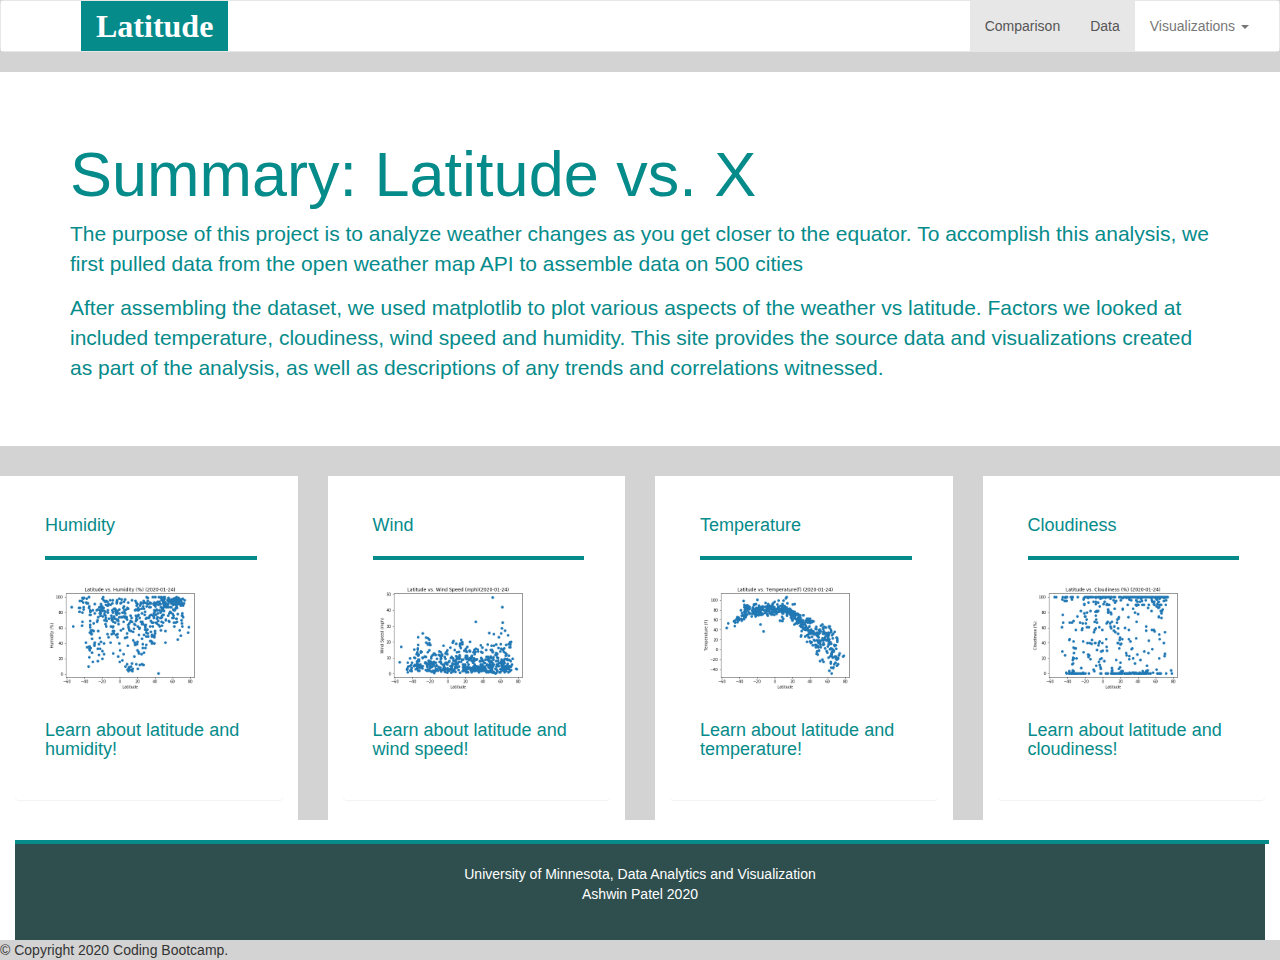
<file: WebVisualizations/index.html>
<!DOCTYPE html>
<html lang="en-us">

<head>

  <meta charset="UTF-8">
  <title>Latitude Home</title>
  <!-- Bring in bootstrap stylesheet -->
    <script src="https://code.jquery.com/jquery-3.3.1.min.js" integrity="sha256-FgpCb/KJQlLNfOu91ta32o/NMZxltwRo8QtmkMRdAu8=" crossorigin="anonymous"></script>
    <script src="https://maxcdn.bootstrapcdn.com/bootstrap/3.3.7/js/bootstrap.min.js" integrity="sha384-Tc5IQib027qvyjSMfHjOMaLkfuWVxZxUPnCJA7l2mCWNIpG9mGCD8wGNIcPD7Txa" crossorigin="anonymous"></script>
    <link rel="stylesheet" href="https://maxcdn.bootstrapcdn.com/bootstrap/3.3.6/css/bootstrap.min.css">
    <link rel="stylesheet" href="style.css">

</head>

<body>
    <!--Navbar Links and Dropdown-->
    <nav class="navbar navbar-default">

            <div class="container-fluid">

                <div class="navbar-header">
                    <button type="button" class="navbar-toggle collapsed" data-toggle="collapse" 
                    data-target="#bs-example-navbar-collapse-1" aria-expanded="false">
                        </button>
                    <a class="navbar-brand" href="HomePage.html">Latitude</a>
                </div>            

                <div class="collapase navbar-collapse" id="bs-example-navbar-collapse-1">
                    <ul class="nav navbar-nav navbar-right">
                        <li class="active"><a href="Comparison.html">Comparison <span class="sr-only"></span></a></li>
                        <li class="active"><a href="Data.html">Data</a></li>
                        <li class="dropdown">
                                <a href="#" class="dropdown-toggle" data-toggle="dropdown" role="button" aria-haspopup="true" 
                                aria-expanded="false">Visualizations <span class="caret"></span></a>
                                <ul class="dropdown-menu">
                                    <li><a href="Humidity.html">Humidity</a></li>
                                    <li><a href="Wind.html">Wind</a></li>
                                    <li><a href="Temp.html">Temperature</a></li>
                                    <li><a href="Cloudiness.html">Cloudiness</a></li>
                                </ul>
                        </li>
                    </ul>   
                </div>              
        
            </div>    
    </nav>

<!--Webpage Contents-->
    <div class="jumbotron jumbotron-fluid">
        <div class="container">
          <h1 class="display-4">Summary: Latitude vs. X</h1>
          <p class="lead"> 
            The purpose of this project is to analyze weather changes as you get closer to the equator. To accomplish this analysis, we first pulled data from the open weather map API to assemble data on 500 cities
          </p>
          <p>
            After assembling the dataset, we used matplotlib to plot various aspects of the weather vs latitude. Factors we looked at included temperature, cloudiness, wind speed and humidity. This site provides the source data and visualizations created as part of the analysis, as well as descriptions of any trends and correlations witnessed.
            </p>


          </p>
        </div>
    </div>
    <div class="row">       
        <div class="col-md-3">
            <div class="container-fluid">        
              <div class="panel panel-default">
                  <div class="panel-body">                  
                    <h4 >Humidity</h4>
                    <hr>  
                    <figure>               
                        <a href="Humidity.html"><img class="center" width=80%  src="Images/CityLatitudeVsHumidity.png" alt="Latitude vs Humidity"></a>
                    </figure> 
                    <br>
                    <h4>Learn about latitude and humidity!</h4>
                </div>             
              </div>
            </div>            
        </div>      
        <div class="col-md-3">
            <div class="container-fluid">            
                  <div class="panel panel-default">
                      <div class="panel-body">                
                          <h4>Wind</h4>
                            <hr>  
                            <figure>               
                                <a href="Wind.html"><img class="center" width=80% src="Images/CityLatitudeVsWindSpeed.png" alt="Latitude vs Wind"></a>
                            </figure> 
                            <br>
                            <h4>Learn about latitude and wind speed!</h4>                            
                        </div>             
                  </div>
            </div>            
        </div>  
        

        <div class="col-md-3">
                <div class="container-fluid">            
                      <div class="panel panel-default">
                          <div class="panel-body">                
                              <h4>Temperature</h4>
                                <hr>  
                                <figure>               
                                    <a href="Temp.html"><img class="center" width=80%  src="Images/CityLatitudeVsTemperature.png" alt="Latitude vs Temperature"></a>
                                </figure> 
                                <br>
                                <h4>Learn about latitude and temperature!</h4>                                
                            </div>             
                      </div>
                </div>            
            </div>  

            <div class="col-md-3">
                    <div class="container-fluid">            
                          <div class="panel panel-default">
                              <div class="panel-body">                
                                  <h4>Cloudiness</h4>
                                    <hr>  
                                    <figure>               
                                        <a href="Cloudiness.html"><img class="center" width=80%  src="Images/CityLatitudeVsCloudiness.png" alt="Latitude Vs Cloudiness"></a>
                                    </figure> 
                                    <br>
                                    <h4>Learn about latitude and cloudiness!</h4>
                                </div>             
                          </div>
                    </div>            
                </div>  
        
    </div>
<!--Bottom Navbar-->
    <div class="container-fluid">        
        <nav class="footer">                
            <hr>
            University of Minnesota, Data Analytics and Visualization        
            <p>Ashwin Patel 2020</p>
        </nav>
    </div>
    
</body>
</html>


© Copyright 2020 Coding Bootcamp.
</file>
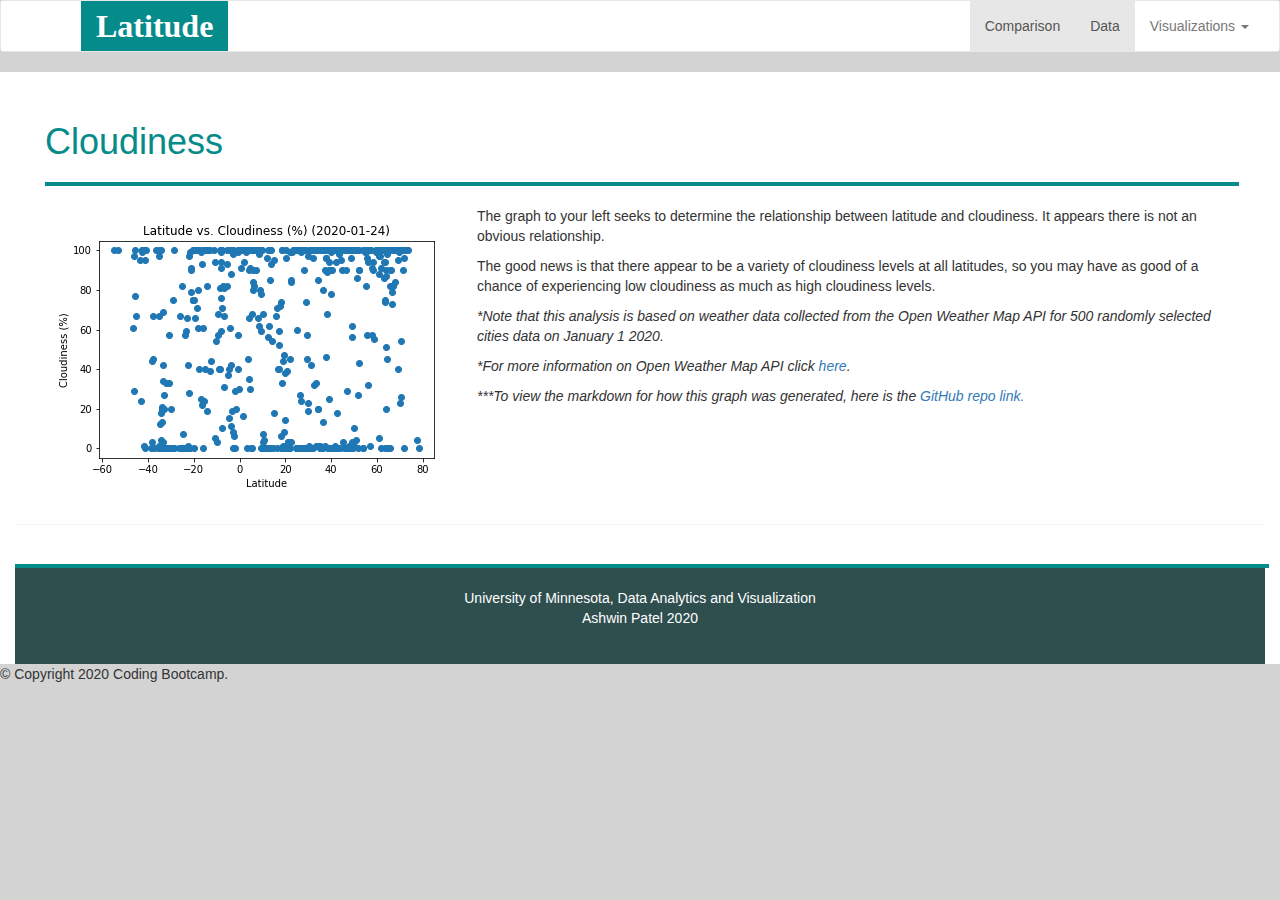
<file: WebVisualizations/Cloudiness.html>
<!DOCTYPE html>
<html lang="en-us">

<head>

    <meta charset="UTF-8">
    <title>Cloudiness</title>
<!-- Bring in bootstrap stylesheet -->
    <script src="https://code.jquery.com/jquery-3.3.1.min.js" integrity="sha256-FgpCb/KJQlLNfOu91ta32o/NMZxltwRo8QtmkMRdAu8=" crossorigin="anonymous"></script>
    <script src="https://maxcdn.bootstrapcdn.com/bootstrap/3.3.7/js/bootstrap.min.js" integrity="sha384-Tc5IQib027qvyjSMfHjOMaLkfuWVxZxUPnCJA7l2mCWNIpG9mGCD8wGNIcPD7Txa" crossorigin="anonymous"></script>
    <link rel="stylesheet" href="https://maxcdn.bootstrapcdn.com/bootstrap/3.3.6/css/bootstrap.min.css">
    <link rel="stylesheet" href="style.css">
              
</head>

<body>
    <!--Navbar Links and Dropdown-->
        <nav class="navbar navbar-default">

                <div class="container-fluid">

                    <div class="navbar-header">
                        <button type="button" class="navbar-toggle collapsed" data-toggle="collapse" 
                        data-target="#bs-example-navbar-collapse-1" aria-expanded="false">
                            </button>
                        <a class="navbar-brand" href="index.html">Latitude</a>
                    </div>                
    
                    <div class="collapase navbar-collapse" id="bs-example-navbar-collapse-1">
                        <ul class="nav navbar-nav navbar-right">
                            <li class="active"><a href="Comparison.html">Comparison <span class="sr-only"></span></a></li>
                            <li class="active"><a href="Data.html">Data</a></li>
                            <li class="dropdown">
                                    <a href="#" class="dropdown-toggle" data-toggle="dropdown" role="button" aria-haspopup="true" 
                                    aria-expanded="false">Visualizations <span class="caret"></span></a>
                                    <ul class="dropdown-menu">
                                        <li><a href="Humidity.html">Humidity</a></li>
                                        <li><a href="Wind.html">Wind</a></li>
                                        <li><a href="Temp.html">Temperature</a></li>
                                        <li><a href="Cloudiness.html">Cloudiness</a></li>
                                    </ul>
                            </li>
                        </ul>   
                    </div>          
                </div>    
        </nav>
    
<!--Webpage Contents-->
    <div class="container-fluid">
        <div class="row">       
            <div class="col-lg-12">
              <div class="panel panel-default">
                  <div class="panel-body">
                  
                    <h1>Cloudiness</h1>
                    <hr>                  
                    <img class="pull-left" src="Images/CityLatitudeVsCloudiness.png" alt="Latitude vs Cloudiness">
                    <p>The graph to your left seeks to determine the relationship between latitude and cloudiness. It appears there is not an obvious relationship.  </p>
                    <p>The good news is that there appear to be a variety of cloudiness levels at all latitudes, so you may have as good of a chance of experiencing low cloudiness as much as high cloudiness levels. </p>
                    <p><i>*Note that this analysis is based on weather data collected from the Open Weather Map API for 500 randomly selected cities data on January 1 2020.</i></p>
                    <p><i>*For more information on Open Weather Map API click <a href="https://openweathermap.org/api">here</a>.</i></p>
                    <p><i>***To view the markdown for how this graph was generated, here is the <a href="https://github.com/sirash007/python-api-challenge/tree/master/WeatherPy">GitHub repo link.</a></i></p>
                </div>             
              </div>
            </div>            
        </div>
        
    </div>
    
<!--Bottom Navbar-->
    <div class="container-fluid">
        
    <nav class="footer">                
            <hr>
            University of Minnesota, Data Analytics and Visualization        
            <p>Ashwin Patel 2020</p>
                <!-- <div class="navbar-header">
                    <button type="button" class="navbar-toggle collapsed" data-toggle="collapse" 
                    data-target="#bs-example-navbar-collapse-1" aria-expanded="false">
          
                    </button>
                    <a class="navbar-brand" href="#">Latitude</a> -->

            
    </nav>
    </div>
    
</body>
</html>


© Copyright 2020 Coding Bootcamp.
</file>
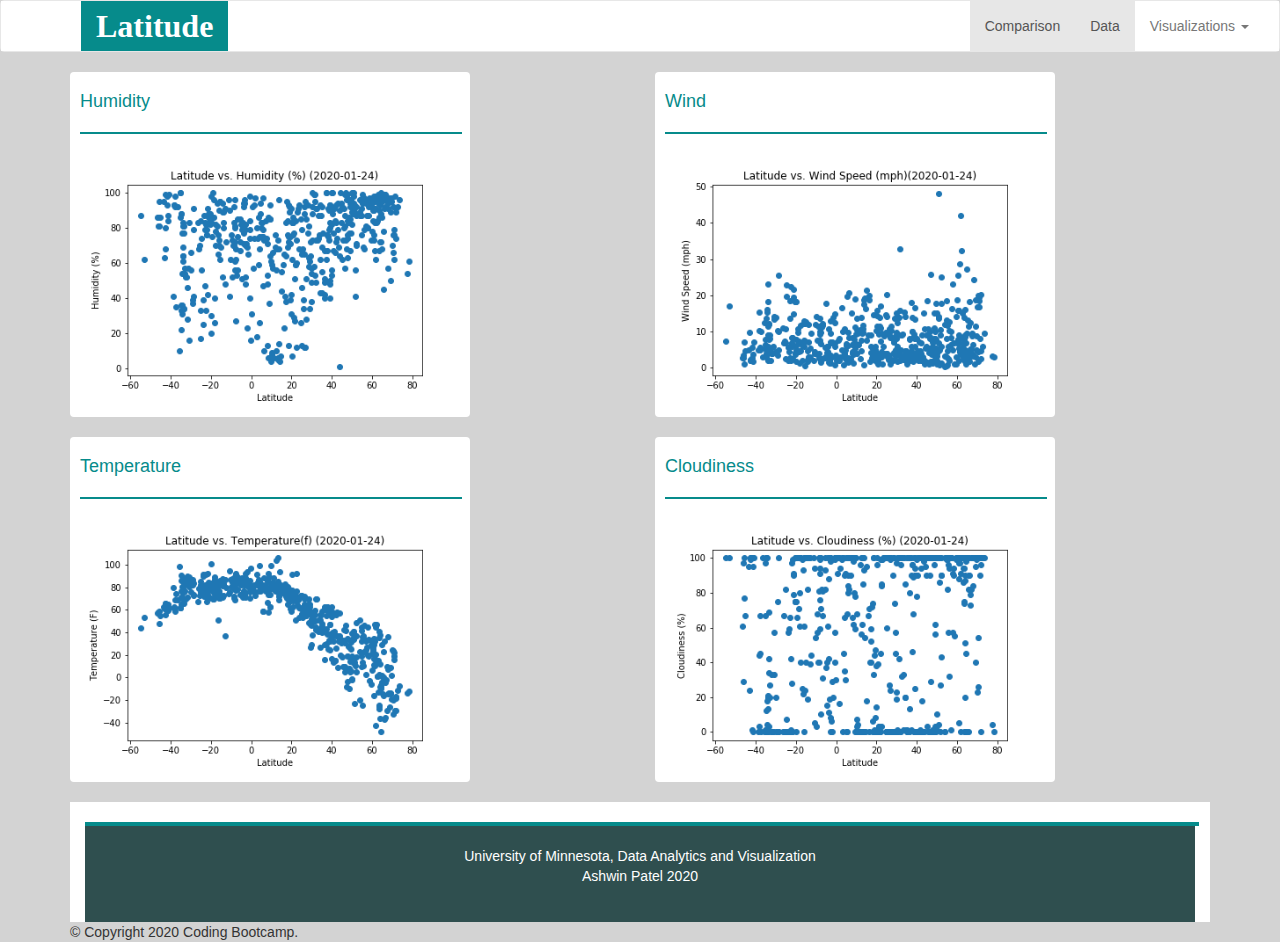
<file: WebVisualizations/Comparison.html>
<!DOCTYPE html>
<html lang="en-us">

<head>

  <meta charset="UTF-8">
  <title>Comparison</title>

  <!-- Bring in bootstrap stylesheet -->
    <script src="https://code.jquery.com/jquery-3.3.1.min.js" integrity="sha256-FgpCb/KJQlLNfOu91ta32o/NMZxltwRo8QtmkMRdAu8=" crossorigin="anonymous"></script>
    <script src="https://maxcdn.bootstrapcdn.com/bootstrap/3.3.7/js/bootstrap.min.js" integrity="sha384-Tc5IQib027qvyjSMfHjOMaLkfuWVxZxUPnCJA7l2mCWNIpG9mGCD8wGNIcPD7Txa" crossorigin="anonymous"></script>
    <link rel="stylesheet" href="https://maxcdn.bootstrapcdn.com/bootstrap/3.3.6/css/bootstrap.min.css">
    <link rel="stylesheet" href="style.css">

</head>

<body>
    <!--Navbar Links and Dropdown-->
    <nav class="navbar navbar-default">
            <div class="container-fluid">
                <div class="navbar-header">
                    <button type="button" class="navbar-toggle collapsed" data-toggle="collapse" 
                    data-target="#bs-example-navbar-collapse-1" aria-expanded="false">
                        </button>
                    <a class="navbar-brand" href="index.html">Latitude</a>
                </div>            

                <div class="collapase navbar-collapse" id="bs-example-navbar-collapse-1">
                    <ul class="nav navbar-nav navbar-right">
                        <li class="active"><a href="Comparison.html">Comparison <span class="sr-only"></span></a></li>
                        <li class="active"><a href="Data.html">Data</a></li>
                        <li class="dropdown">
                                <a href="#" class="dropdown-toggle" data-toggle="dropdown" role="button" aria-haspopup="true" 
                                aria-expanded="false">Visualizations <span class="caret"></span></a>
                                <ul class="dropdown-menu">
                                    <li><a href="Humidity.html">Humidity</a></li>
                                    <li><a href="Wind.html">Wind</a></li>
                                    <li><a href="Temp.html">Temperature</a></li>
                                    <li><a href="Cloudiness.html">Cloudiness</a></li>
                                </ul>
                        </li>
                    </ul>   
                </div>

            </div>    
    </nav>

<!--Webpage Contents-->
   
   <div class="container">
       <div class="row">

           <div class="col-md-6">
                <div class="thumbnail">
                            <h4 >Humidity</h4>
                            <hr>  
                            <a href="Humidity.html"><img class="center" width=100%  src="Images/CityLatitudeVsHumidity.png" alt="Graph of Latitude vs Humidity"></a>
                </div>
            </div>           
            <div class="col-md-6">
                <div class="thumbnail"> 
                           <h4>Wind</h4>
                            <hr>  
                            <a href="Wind.html"><img class="center" width=100% src="Images/CityLatitudeVsWindSpeed.png" alt="Graph of Latitude vs Wind Speed"></a>
                 </div>             
            </div>                  
          
        </div>
        <div class="row">

            <div class="col-md-6">
                <div class="thumbnail">
                    <h4>Temperature</h4>
                    <hr>
                    <a href="Temp.html"><img class="center" width=100%  src="Images/CityLatitudeVsTemperature.png" alt="Graph of Latitude vs Temperature"></a>
                </div>
            </div>           
            <div class="col-md-6">
                <div class="thumbnail">
                    <h4>Cloudiness</h4>
                    <hr>
                    <a href="Cloudiness.html"><img class="center" width=100%  src="Images/CityLatitudeVsCloudiness.png" alt="Graph of Latitude vs Cloudiness"></a>
                </div>
            </div>
            
        </div>

<!--Bottom Navbar-->
    <div class="container-fluid">
        <nav class="footer">                
            <hr>
            University of Minnesota, Data Analytics and Visualization        
            <p>Ashwin Patel 2020</p>             
        </nav>
    </div>
    
</body>
</html>


© Copyright 2020 Coding Bootcamp.
</file>
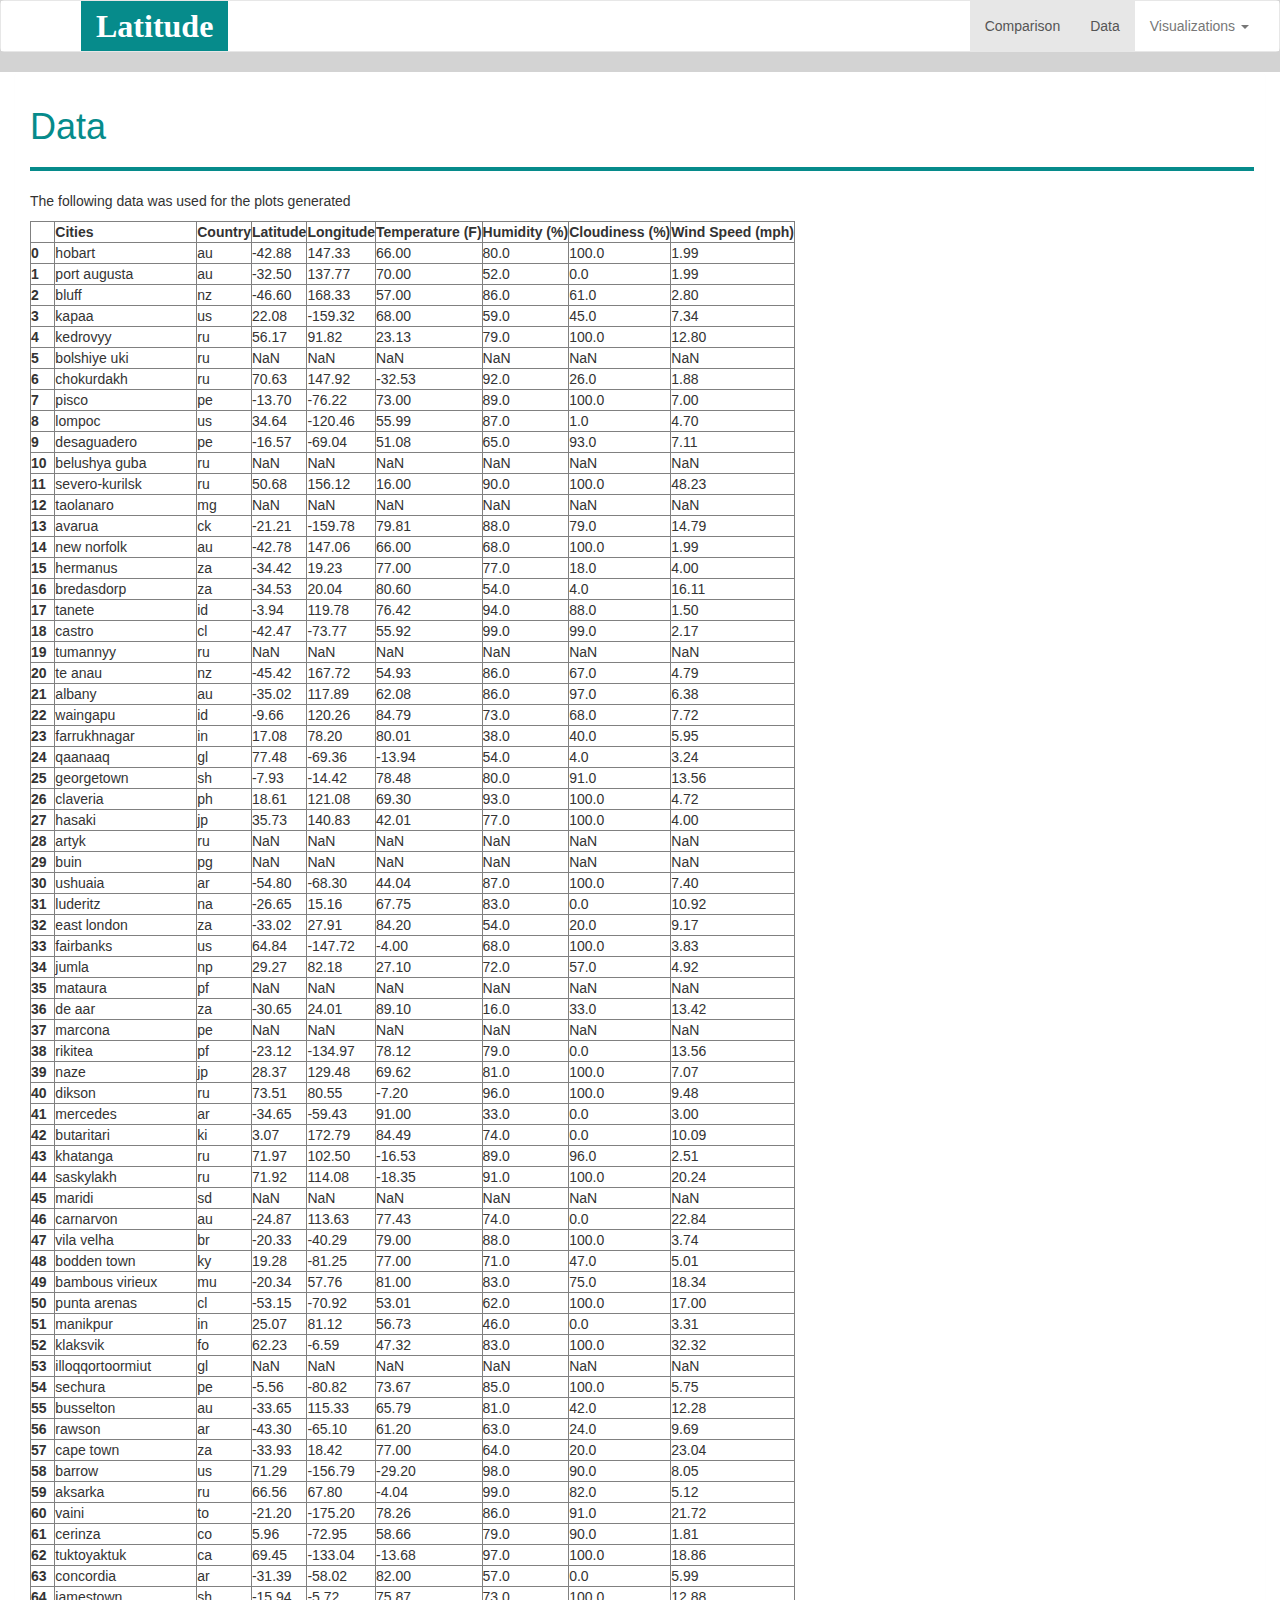
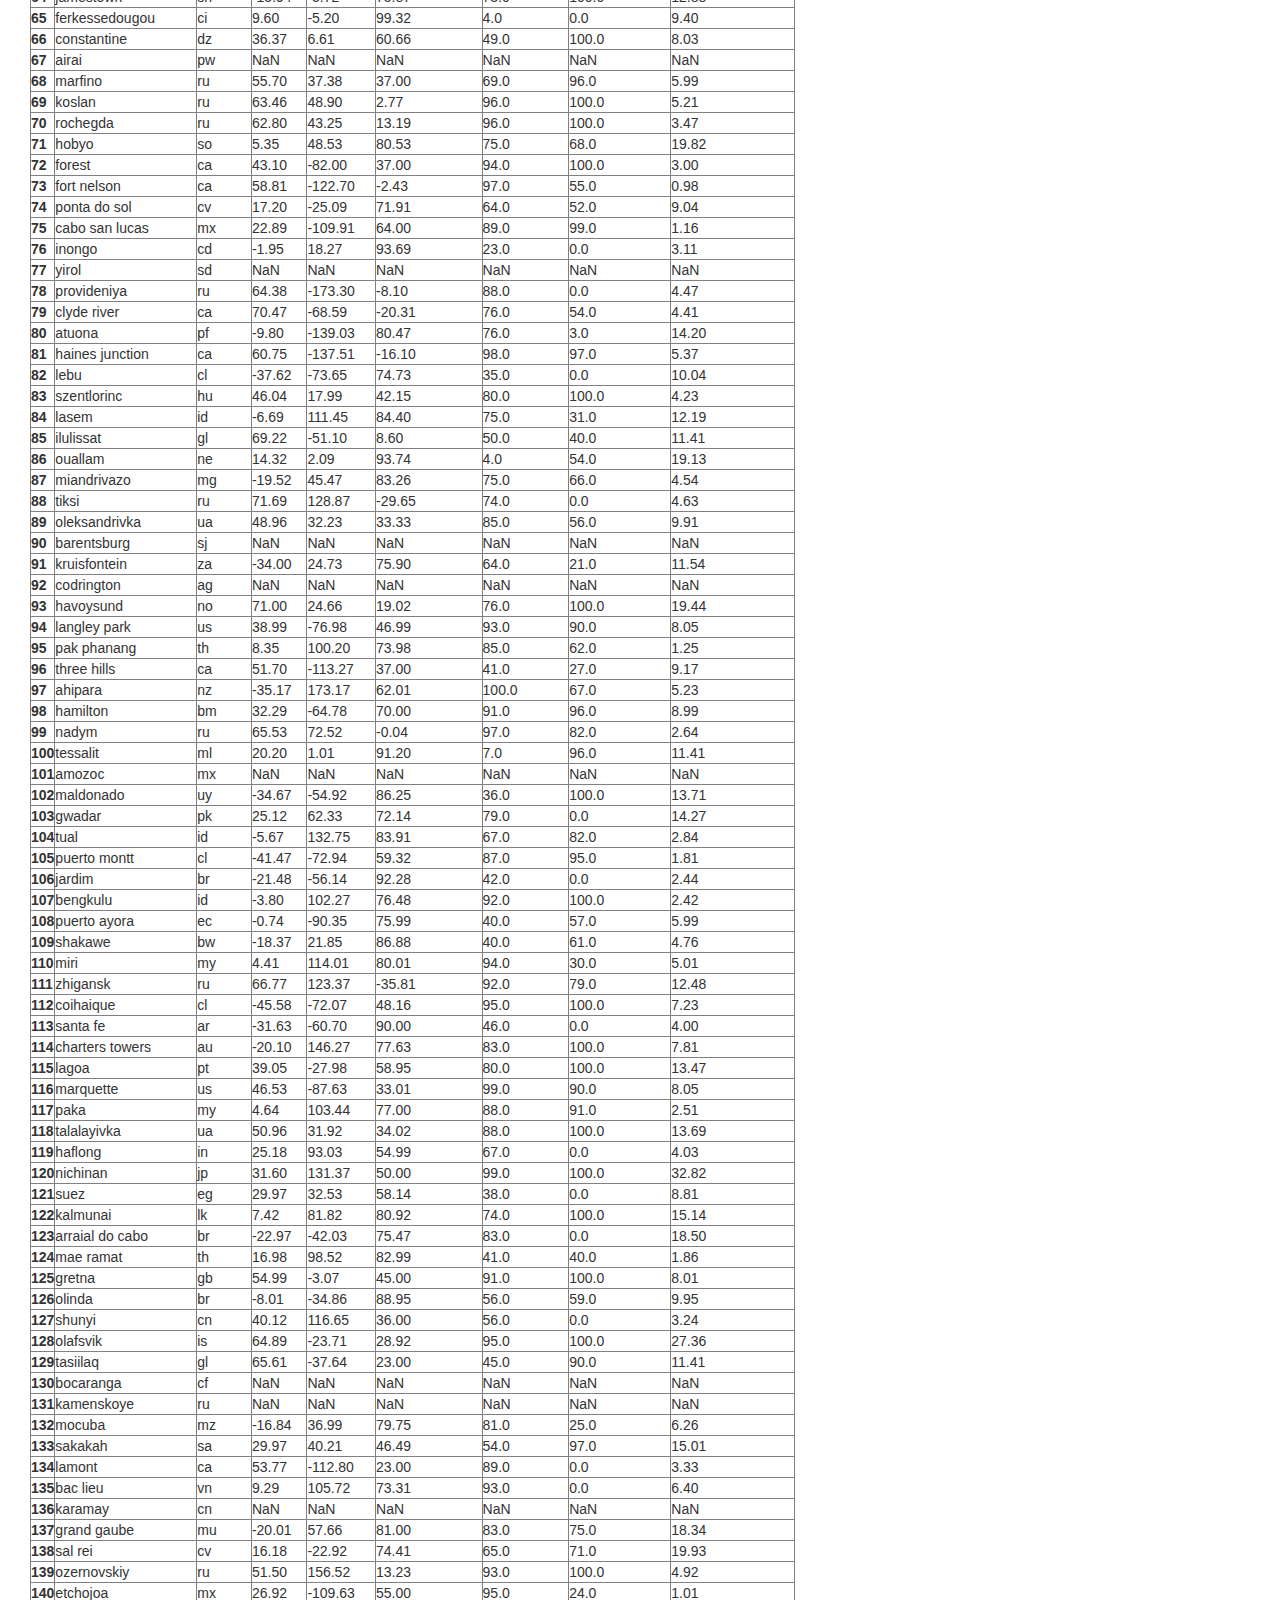
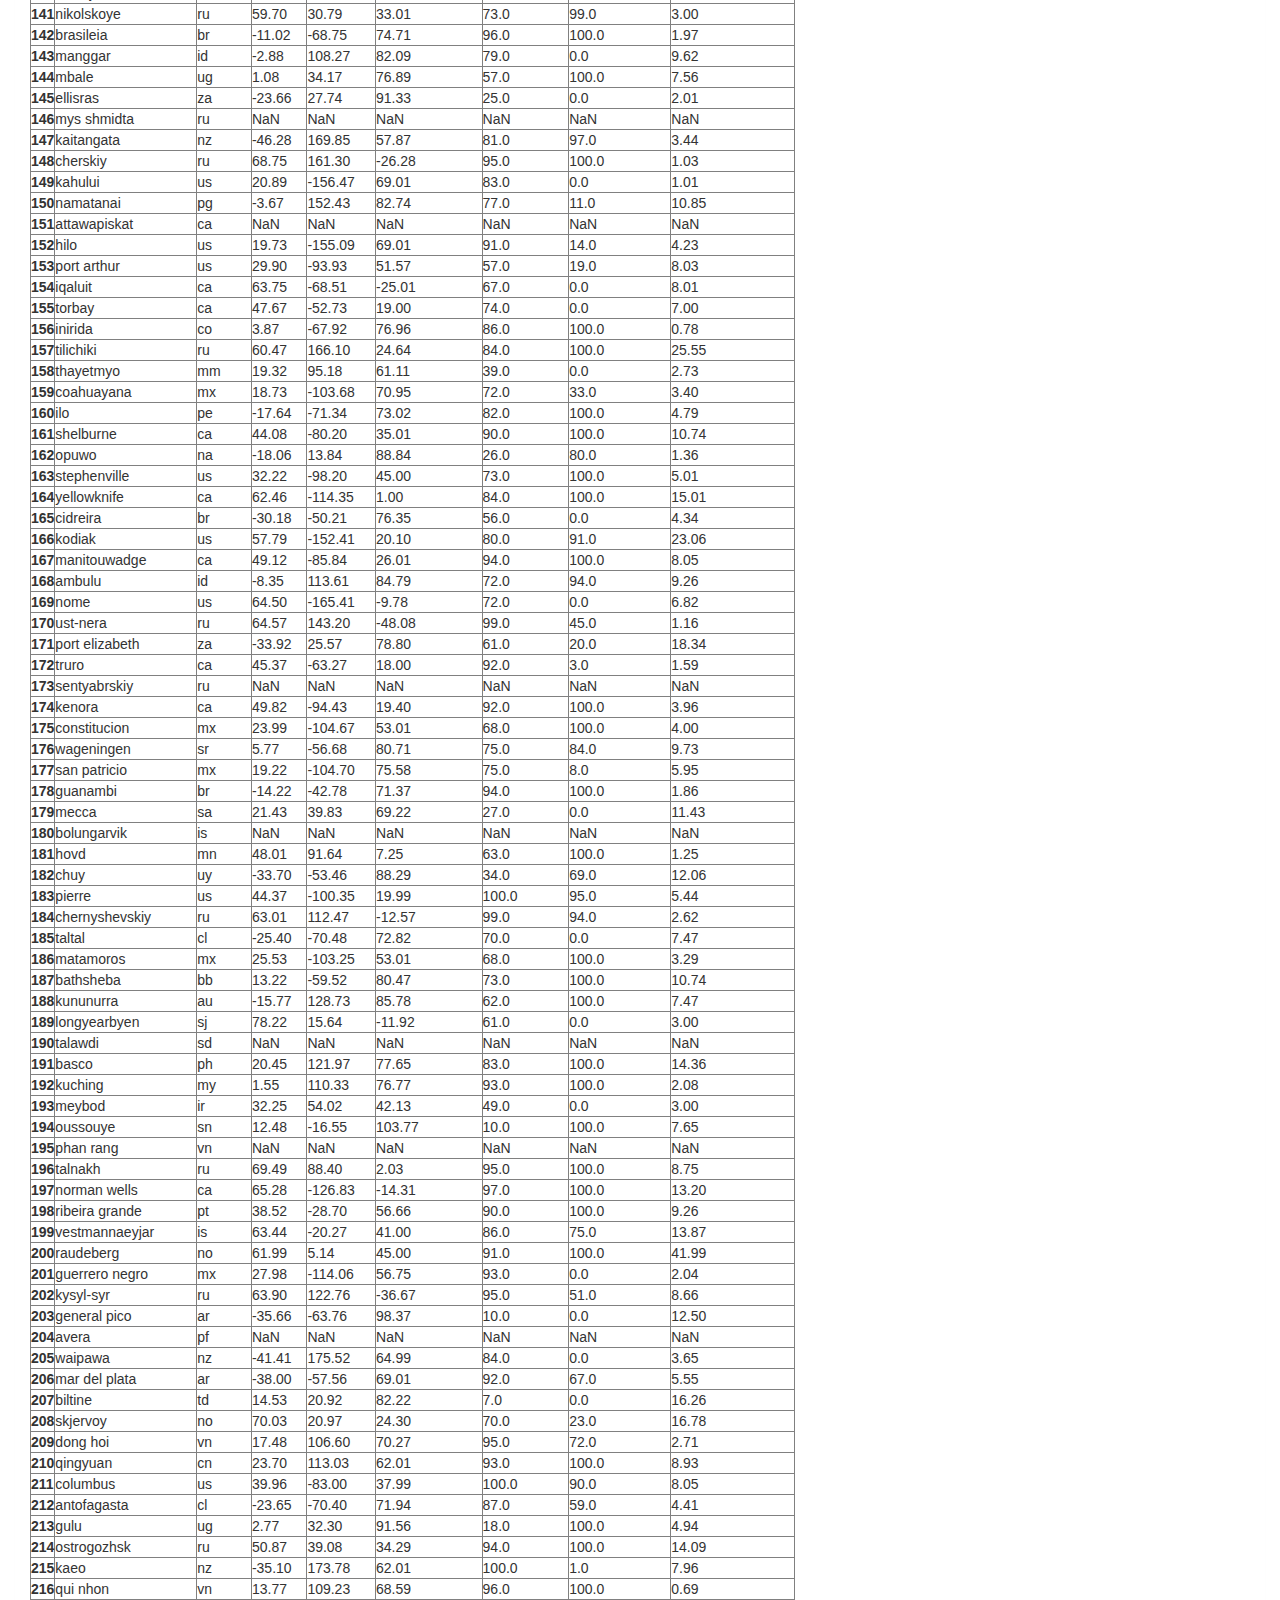
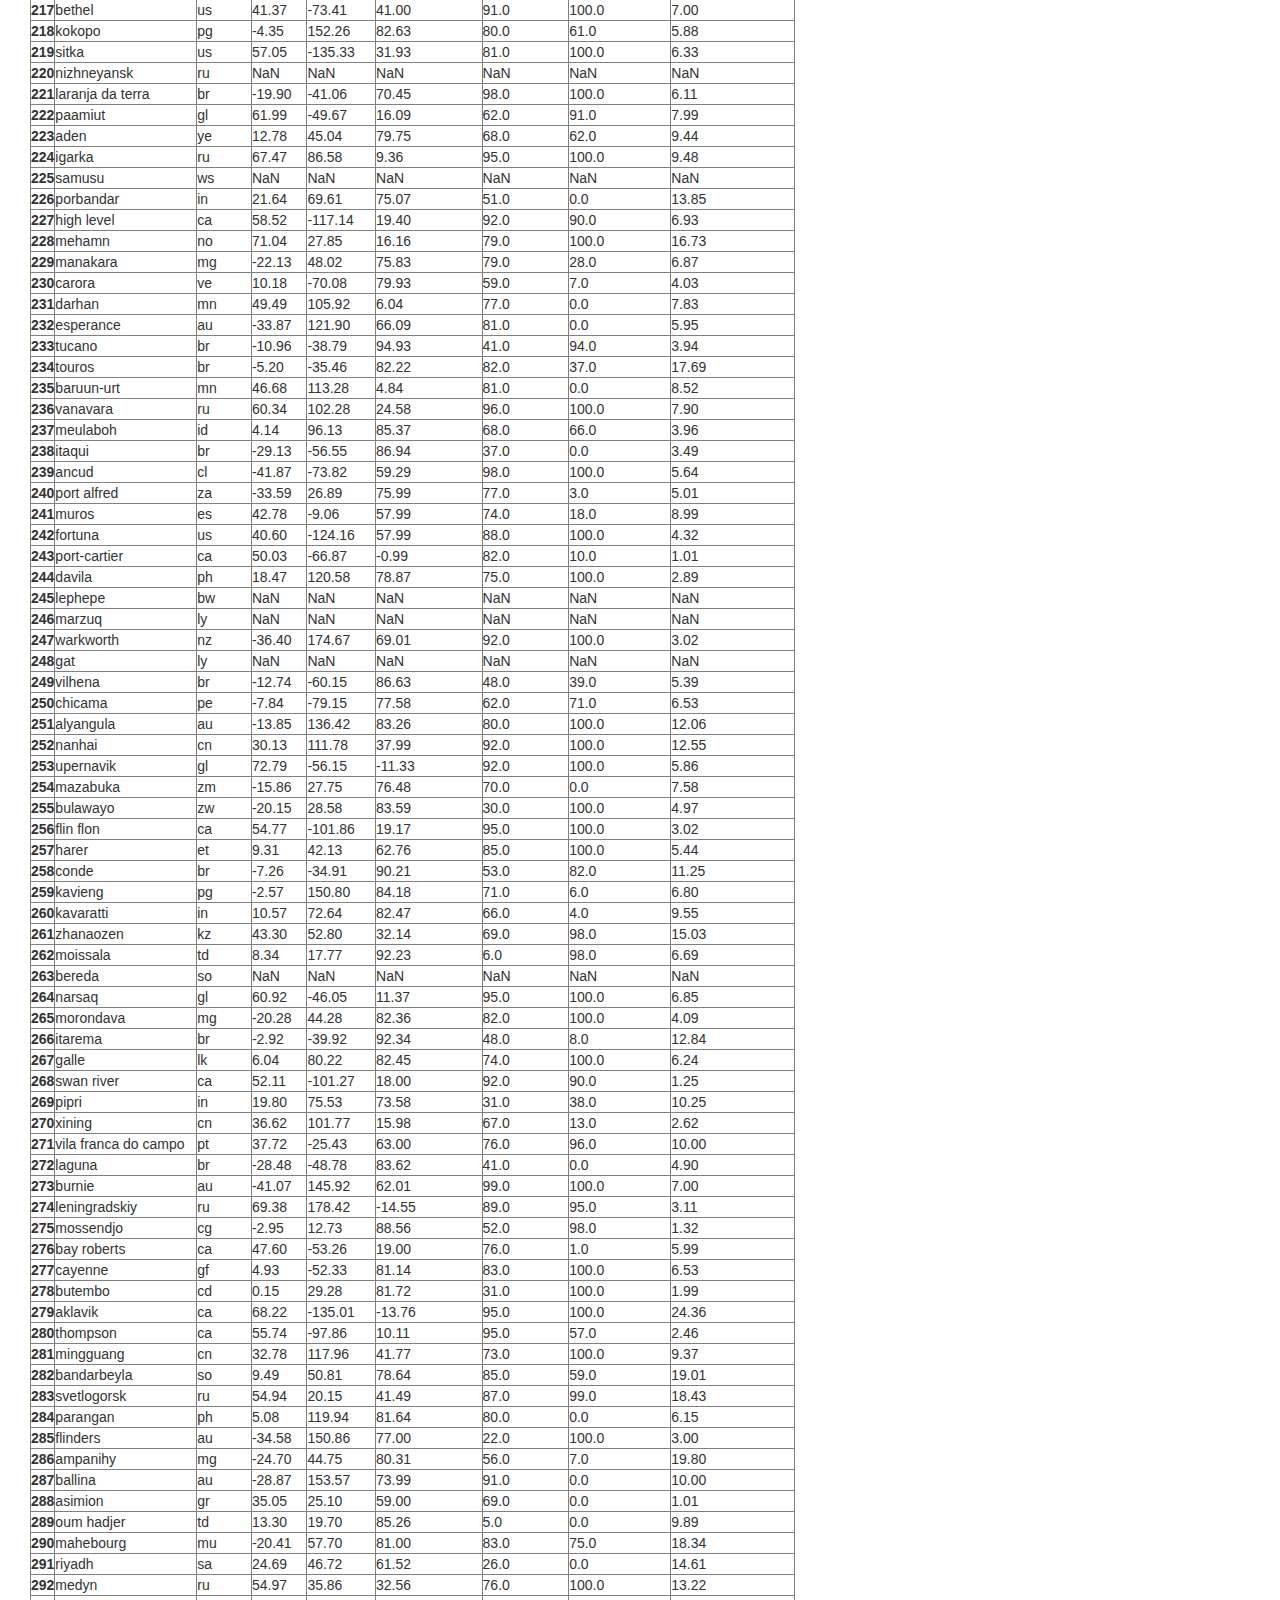
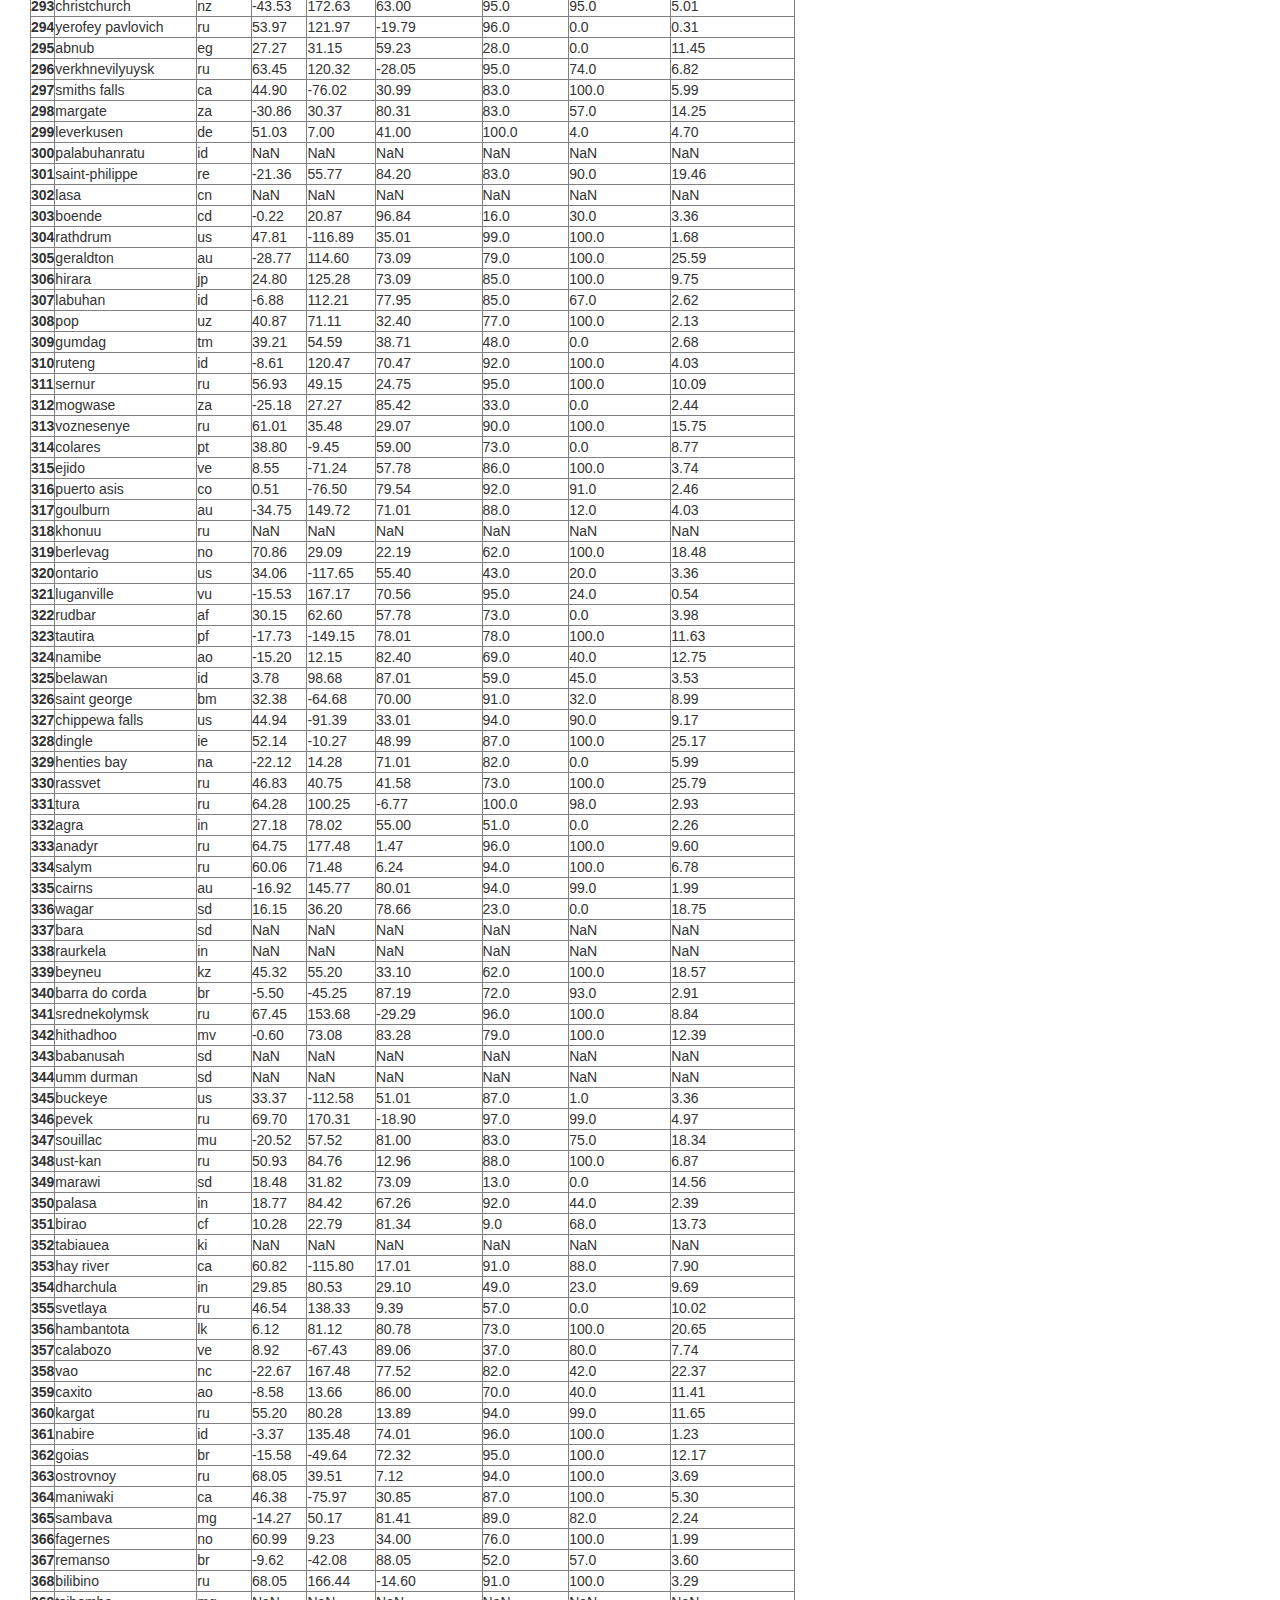
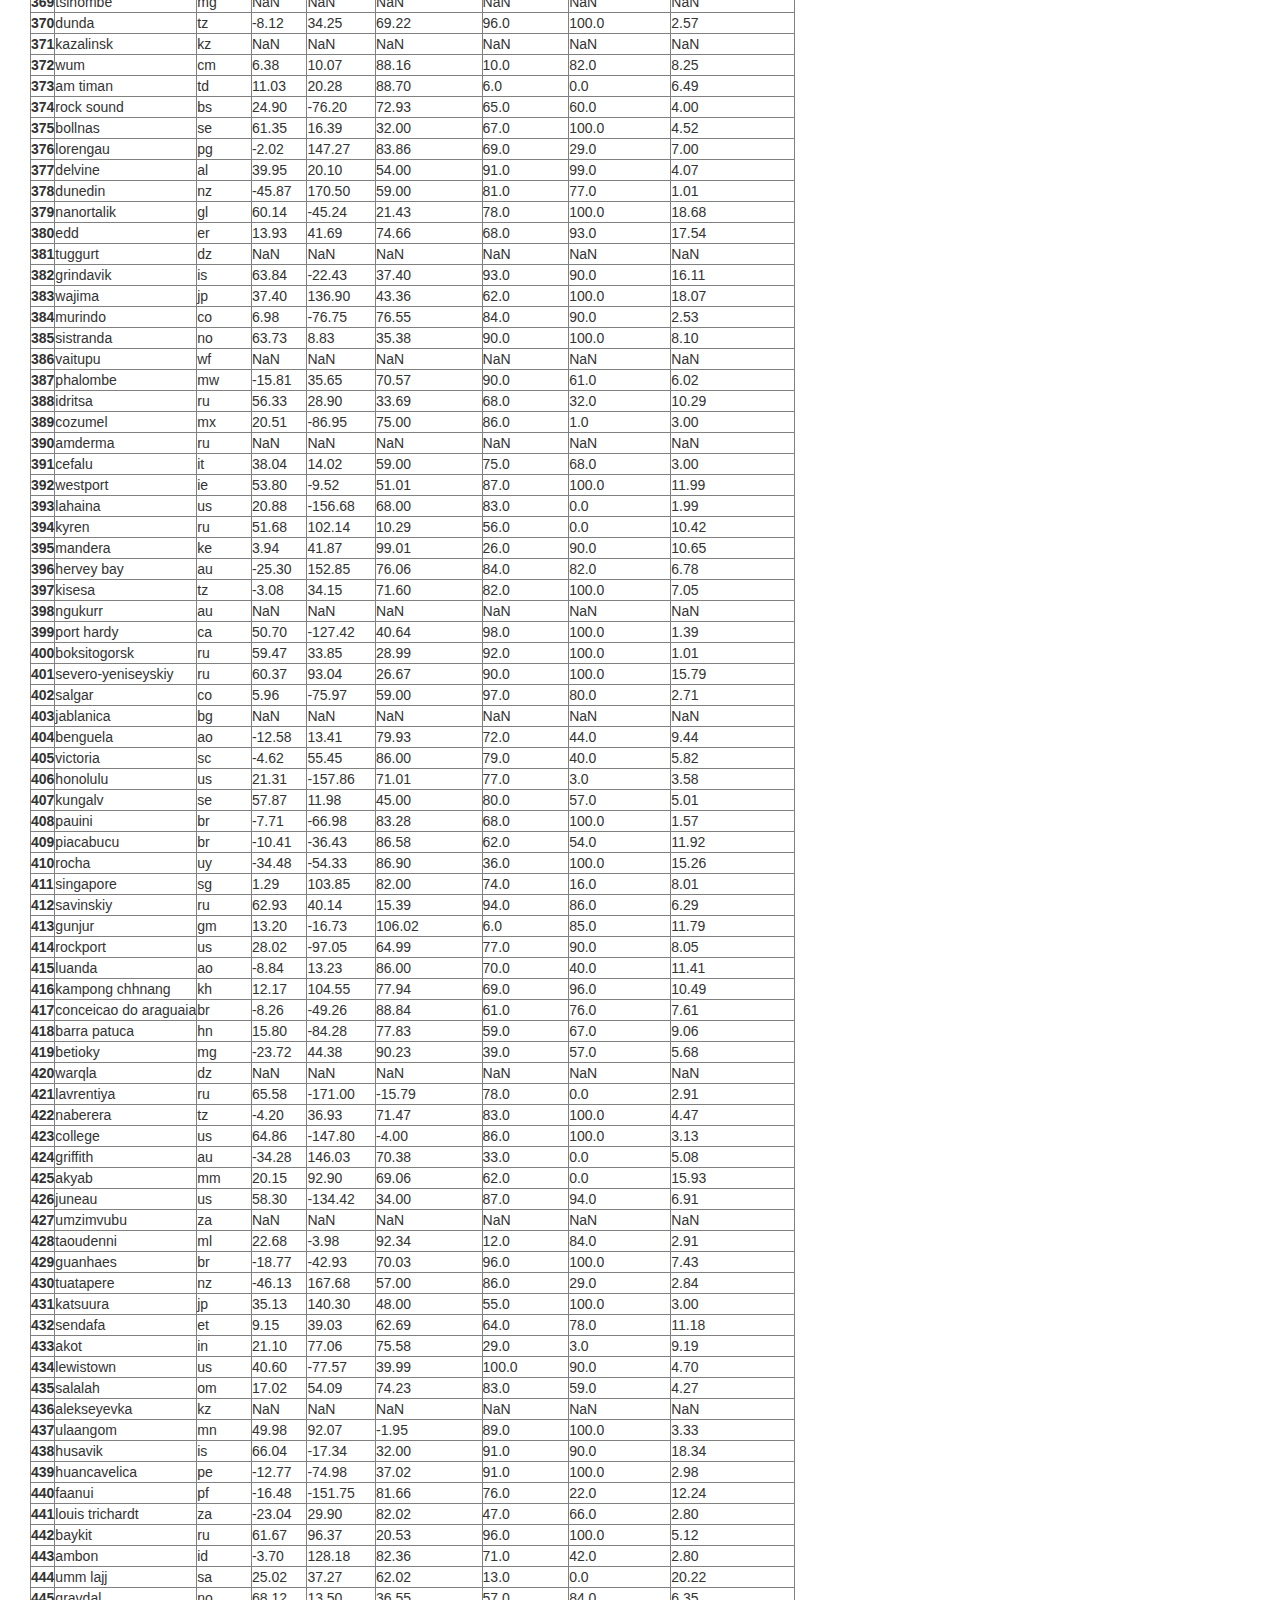
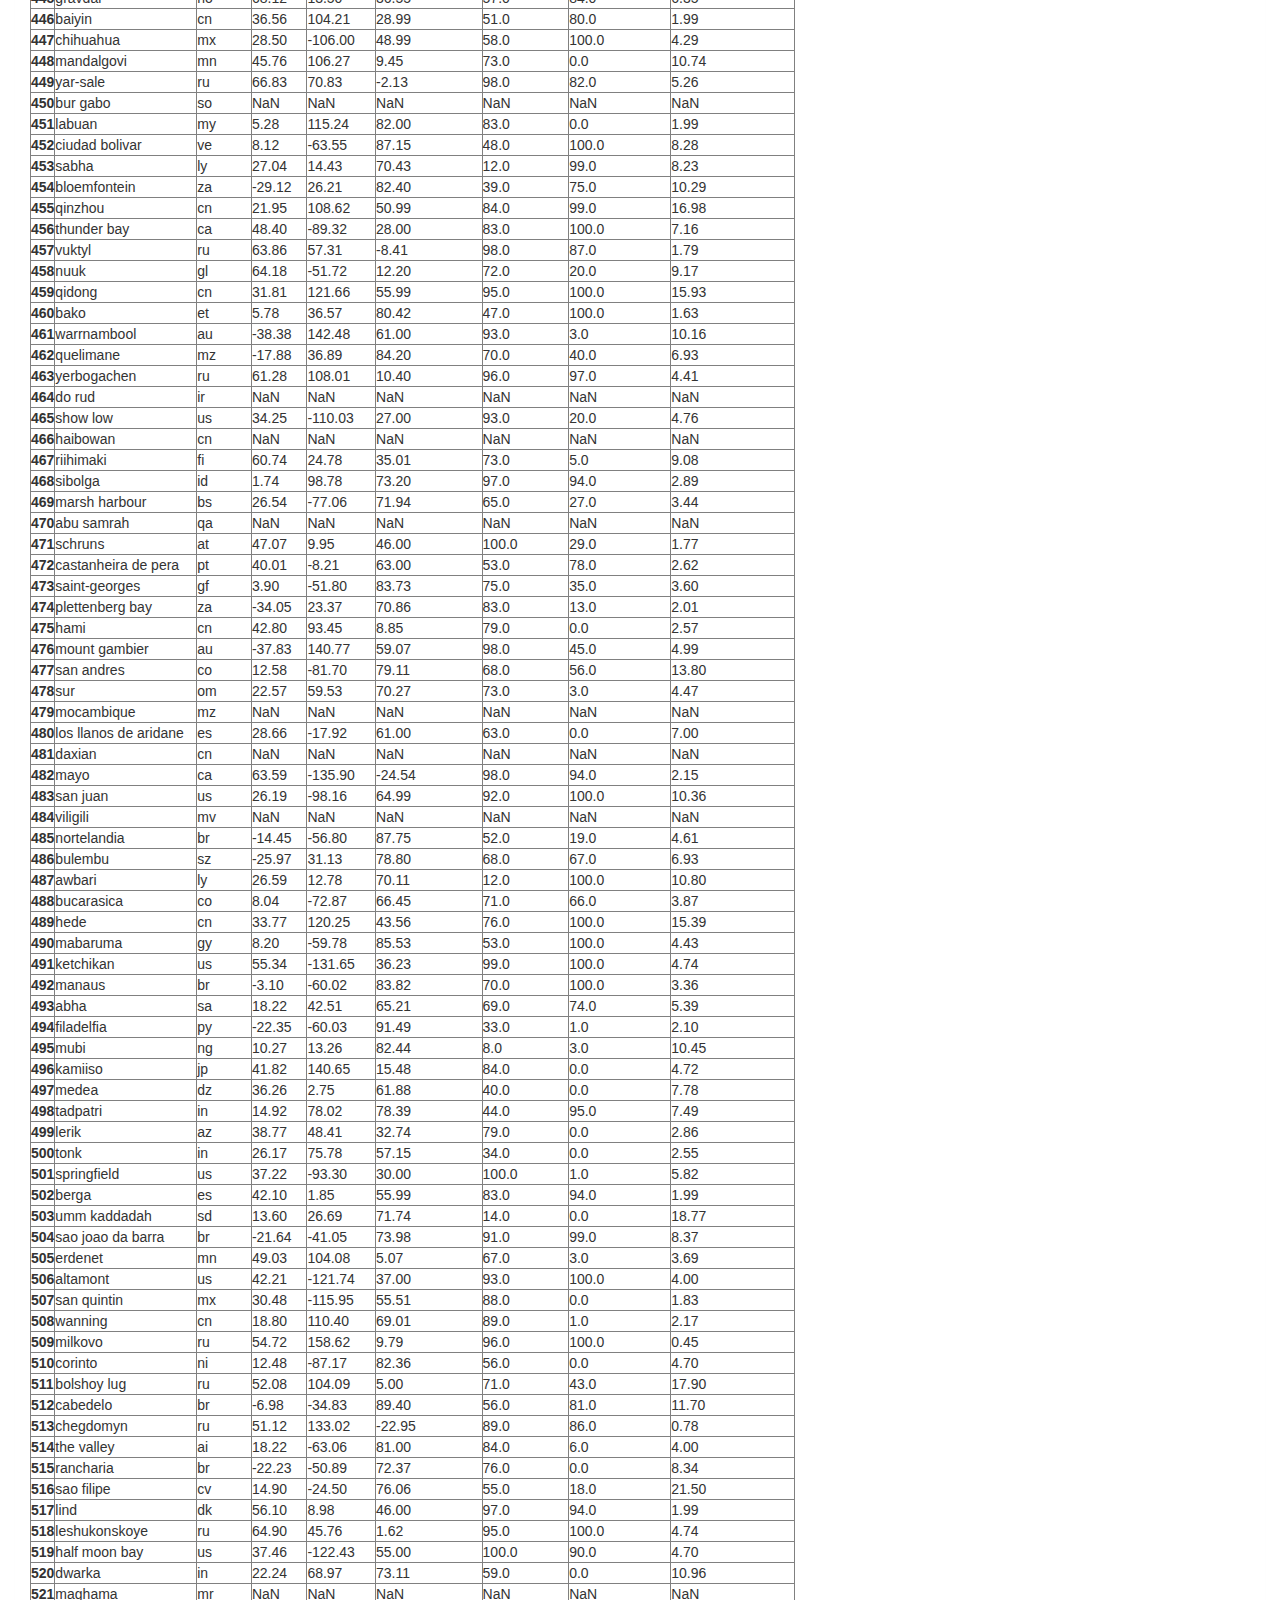
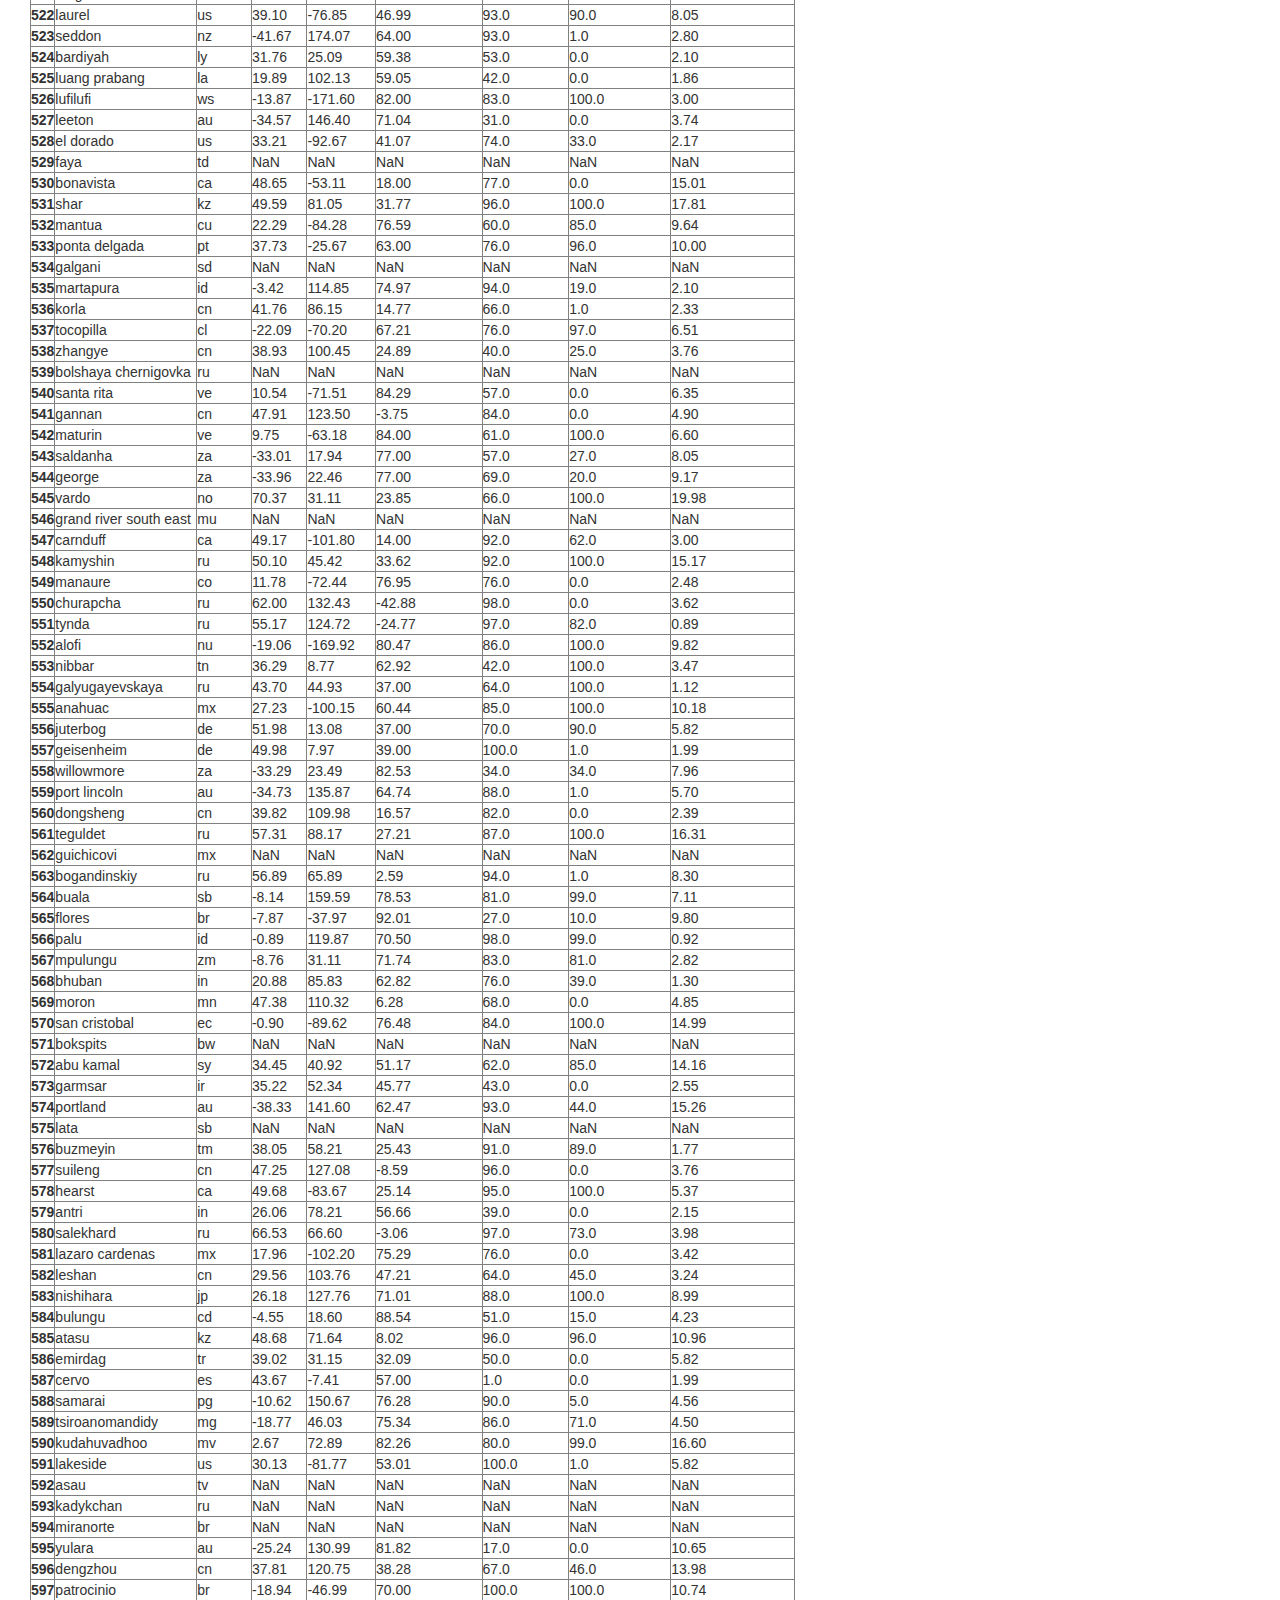
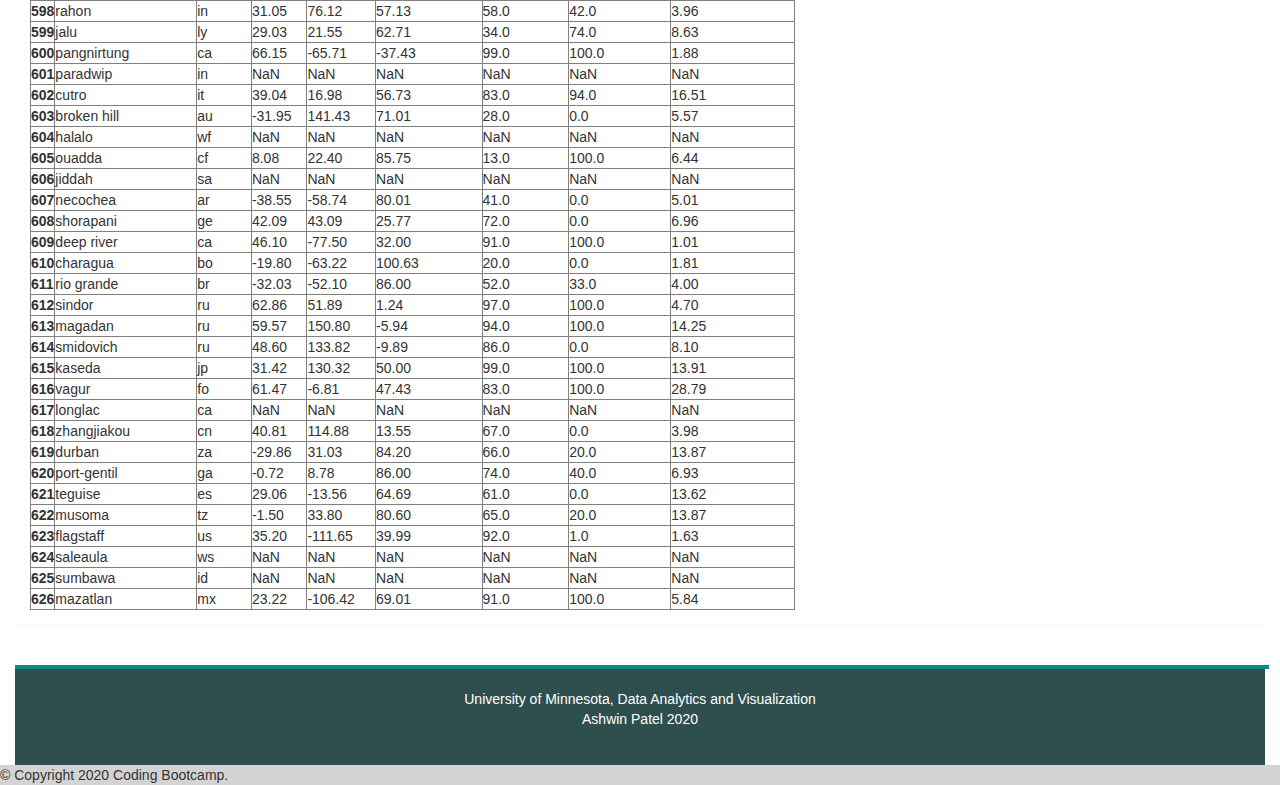
<file: WebVisualizations/Data.html>
<!DOCTYPE html>
<html lang="en-us">

<head>

    <meta charset="UTF-8">
    <title>Latitude Home</title>
<!-- Bring in bootstrap stylesheet -->
    <script src="https://code.jquery.com/jquery-3.3.1.min.js" integrity="sha256-FgpCb/KJQlLNfOu91ta32o/NMZxltwRo8QtmkMRdAu8=" crossorigin="anonymous"></script>
    <script src="https://maxcdn.bootstrapcdn.com/bootstrap/3.3.7/js/bootstrap.min.js" integrity="sha384-Tc5IQib027qvyjSMfHjOMaLkfuWVxZxUPnCJA7l2mCWNIpG9mGCD8wGNIcPD7Txa" crossorigin="anonymous"></script>
    <link rel="stylesheet" href="https://maxcdn.bootstrapcdn.com/bootstrap/3.3.6/css/bootstrap.min.css">
    <link rel="stylesheet" href="style.css">
              
</head>

<body>
    <!--Navbar Links and Dropdown-->
        <nav class="navbar navbar-default">

                <div class="container-fluid">

                    <div class="navbar-header">
                        <button type="button" class="navbar-toggle collapsed" data-toggle="collapse" 
                        data-target="#bs-example-navbar-collapse-1" aria-expanded="false">
                            </button>
                        <a class="navbar-brand" href="index.html">Latitude</a>
                    </div>                
    
                    <div class="collapase navbar-collapse" id="bs-example-navbar-collapse-1">
                        <ul class="nav navbar-nav navbar-right">
                            <li class="active"><a href="Comparison.html">Comparison <span class="sr-only"></span></a></li>
                            <li class="active"><a href="Data.html">Data</a></li>
                            <li class="dropdown">
                                    <a href="#" class="dropdown-toggle" data-toggle="dropdown" role="button" aria-haspopup="true" 
                                    aria-expanded="false">Visualizations <span class="caret"></span></a>
                                    <ul class="dropdown-menu">
                                        <li><a href="Humidity.html">Humidity</a></li>
                                        <li><a href="Wind.html">Wind</a></li>
                                        <li><a href="Temp.html">Temperature</a></li>
                                        <li><a href="Cloudiness.html">Cloudiness</a></li>
                                    </ul>
                            </li>
                        </ul>   
                    </div>          
                </div>    
        </nav>
<!--Webpage Contents-->
<div class="container-fluid">
  <div class="row">       
      <div class="col-lg-12">
        <div class="panel">
            <section>
              <h1>Data</h1>
              <hr> 
              <p>The following data was used for the plots generated </p> 
              <div style="overflow-y:auto;">  
              <div class="table-responsive">    

<table border="1" class="dataframe">
  <thead>
    <tr style="text-align: right;">
      <th></th>
      <th>Cities</th>
      <th>Country</th>
      <th>Latitude</th>
      <th>Longitude</th>
      <th>Temperature (F)</th>
      <th>Humidity (%)</th>
      <th>Cloudiness (%)</th>
      <th>Wind Speed (mph)</th>
    </tr>
  </thead>
  <tbody>
    <tr>
      <th>0</th>
      <td>hobart</td>
      <td>au</td>
      <td>-42.88</td>
      <td>147.33</td>
      <td>66.00</td>
      <td>80.0</td>
      <td>100.0</td>
      <td>1.99</td>
    </tr>
    <tr>
      <th>1</th>
      <td>port augusta</td>
      <td>au</td>
      <td>-32.50</td>
      <td>137.77</td>
      <td>70.00</td>
      <td>52.0</td>
      <td>0.0</td>
      <td>1.99</td>
    </tr>
    <tr>
      <th>2</th>
      <td>bluff</td>
      <td>nz</td>
      <td>-46.60</td>
      <td>168.33</td>
      <td>57.00</td>
      <td>86.0</td>
      <td>61.0</td>
      <td>2.80</td>
    </tr>
    <tr>
      <th>3</th>
      <td>kapaa</td>
      <td>us</td>
      <td>22.08</td>
      <td>-159.32</td>
      <td>68.00</td>
      <td>59.0</td>
      <td>45.0</td>
      <td>7.34</td>
    </tr>
    <tr>
      <th>4</th>
      <td>kedrovyy</td>
      <td>ru</td>
      <td>56.17</td>
      <td>91.82</td>
      <td>23.13</td>
      <td>79.0</td>
      <td>100.0</td>
      <td>12.80</td>
    </tr>
    <tr>
      <th>5</th>
      <td>bolshiye uki</td>
      <td>ru</td>
      <td>NaN</td>
      <td>NaN</td>
      <td>NaN</td>
      <td>NaN</td>
      <td>NaN</td>
      <td>NaN</td>
    </tr>
    <tr>
      <th>6</th>
      <td>chokurdakh</td>
      <td>ru</td>
      <td>70.63</td>
      <td>147.92</td>
      <td>-32.53</td>
      <td>92.0</td>
      <td>26.0</td>
      <td>1.88</td>
    </tr>
    <tr>
      <th>7</th>
      <td>pisco</td>
      <td>pe</td>
      <td>-13.70</td>
      <td>-76.22</td>
      <td>73.00</td>
      <td>89.0</td>
      <td>100.0</td>
      <td>7.00</td>
    </tr>
    <tr>
      <th>8</th>
      <td>lompoc</td>
      <td>us</td>
      <td>34.64</td>
      <td>-120.46</td>
      <td>55.99</td>
      <td>87.0</td>
      <td>1.0</td>
      <td>4.70</td>
    </tr>
    <tr>
      <th>9</th>
      <td>desaguadero</td>
      <td>pe</td>
      <td>-16.57</td>
      <td>-69.04</td>
      <td>51.08</td>
      <td>65.0</td>
      <td>93.0</td>
      <td>7.11</td>
    </tr>
    <tr>
      <th>10</th>
      <td>belushya guba</td>
      <td>ru</td>
      <td>NaN</td>
      <td>NaN</td>
      <td>NaN</td>
      <td>NaN</td>
      <td>NaN</td>
      <td>NaN</td>
    </tr>
    <tr>
      <th>11</th>
      <td>severo-kurilsk</td>
      <td>ru</td>
      <td>50.68</td>
      <td>156.12</td>
      <td>16.00</td>
      <td>90.0</td>
      <td>100.0</td>
      <td>48.23</td>
    </tr>
    <tr>
      <th>12</th>
      <td>taolanaro</td>
      <td>mg</td>
      <td>NaN</td>
      <td>NaN</td>
      <td>NaN</td>
      <td>NaN</td>
      <td>NaN</td>
      <td>NaN</td>
    </tr>
    <tr>
      <th>13</th>
      <td>avarua</td>
      <td>ck</td>
      <td>-21.21</td>
      <td>-159.78</td>
      <td>79.81</td>
      <td>88.0</td>
      <td>79.0</td>
      <td>14.79</td>
    </tr>
    <tr>
      <th>14</th>
      <td>new norfolk</td>
      <td>au</td>
      <td>-42.78</td>
      <td>147.06</td>
      <td>66.00</td>
      <td>68.0</td>
      <td>100.0</td>
      <td>1.99</td>
    </tr>
    <tr>
      <th>15</th>
      <td>hermanus</td>
      <td>za</td>
      <td>-34.42</td>
      <td>19.23</td>
      <td>77.00</td>
      <td>77.0</td>
      <td>18.0</td>
      <td>4.00</td>
    </tr>
    <tr>
      <th>16</th>
      <td>bredasdorp</td>
      <td>za</td>
      <td>-34.53</td>
      <td>20.04</td>
      <td>80.60</td>
      <td>54.0</td>
      <td>4.0</td>
      <td>16.11</td>
    </tr>
    <tr>
      <th>17</th>
      <td>tanete</td>
      <td>id</td>
      <td>-3.94</td>
      <td>119.78</td>
      <td>76.42</td>
      <td>94.0</td>
      <td>88.0</td>
      <td>1.50</td>
    </tr>
    <tr>
      <th>18</th>
      <td>castro</td>
      <td>cl</td>
      <td>-42.47</td>
      <td>-73.77</td>
      <td>55.92</td>
      <td>99.0</td>
      <td>99.0</td>
      <td>2.17</td>
    </tr>
    <tr>
      <th>19</th>
      <td>tumannyy</td>
      <td>ru</td>
      <td>NaN</td>
      <td>NaN</td>
      <td>NaN</td>
      <td>NaN</td>
      <td>NaN</td>
      <td>NaN</td>
    </tr>
    <tr>
      <th>20</th>
      <td>te anau</td>
      <td>nz</td>
      <td>-45.42</td>
      <td>167.72</td>
      <td>54.93</td>
      <td>86.0</td>
      <td>67.0</td>
      <td>4.79</td>
    </tr>
    <tr>
      <th>21</th>
      <td>albany</td>
      <td>au</td>
      <td>-35.02</td>
      <td>117.89</td>
      <td>62.08</td>
      <td>86.0</td>
      <td>97.0</td>
      <td>6.38</td>
    </tr>
    <tr>
      <th>22</th>
      <td>waingapu</td>
      <td>id</td>
      <td>-9.66</td>
      <td>120.26</td>
      <td>84.79</td>
      <td>73.0</td>
      <td>68.0</td>
      <td>7.72</td>
    </tr>
    <tr>
      <th>23</th>
      <td>farrukhnagar</td>
      <td>in</td>
      <td>17.08</td>
      <td>78.20</td>
      <td>80.01</td>
      <td>38.0</td>
      <td>40.0</td>
      <td>5.95</td>
    </tr>
    <tr>
      <th>24</th>
      <td>qaanaaq</td>
      <td>gl</td>
      <td>77.48</td>
      <td>-69.36</td>
      <td>-13.94</td>
      <td>54.0</td>
      <td>4.0</td>
      <td>3.24</td>
    </tr>
    <tr>
      <th>25</th>
      <td>georgetown</td>
      <td>sh</td>
      <td>-7.93</td>
      <td>-14.42</td>
      <td>78.48</td>
      <td>80.0</td>
      <td>91.0</td>
      <td>13.56</td>
    </tr>
    <tr>
      <th>26</th>
      <td>claveria</td>
      <td>ph</td>
      <td>18.61</td>
      <td>121.08</td>
      <td>69.30</td>
      <td>93.0</td>
      <td>100.0</td>
      <td>4.72</td>
    </tr>
    <tr>
      <th>27</th>
      <td>hasaki</td>
      <td>jp</td>
      <td>35.73</td>
      <td>140.83</td>
      <td>42.01</td>
      <td>77.0</td>
      <td>100.0</td>
      <td>4.00</td>
    </tr>
    <tr>
      <th>28</th>
      <td>artyk</td>
      <td>ru</td>
      <td>NaN</td>
      <td>NaN</td>
      <td>NaN</td>
      <td>NaN</td>
      <td>NaN</td>
      <td>NaN</td>
    </tr>
    <tr>
      <th>29</th>
      <td>buin</td>
      <td>pg</td>
      <td>NaN</td>
      <td>NaN</td>
      <td>NaN</td>
      <td>NaN</td>
      <td>NaN</td>
      <td>NaN</td>
    </tr>
    <tr>
      <th>30</th>
      <td>ushuaia</td>
      <td>ar</td>
      <td>-54.80</td>
      <td>-68.30</td>
      <td>44.04</td>
      <td>87.0</td>
      <td>100.0</td>
      <td>7.40</td>
    </tr>
    <tr>
      <th>31</th>
      <td>luderitz</td>
      <td>na</td>
      <td>-26.65</td>
      <td>15.16</td>
      <td>67.75</td>
      <td>83.0</td>
      <td>0.0</td>
      <td>10.92</td>
    </tr>
    <tr>
      <th>32</th>
      <td>east london</td>
      <td>za</td>
      <td>-33.02</td>
      <td>27.91</td>
      <td>84.20</td>
      <td>54.0</td>
      <td>20.0</td>
      <td>9.17</td>
    </tr>
    <tr>
      <th>33</th>
      <td>fairbanks</td>
      <td>us</td>
      <td>64.84</td>
      <td>-147.72</td>
      <td>-4.00</td>
      <td>68.0</td>
      <td>100.0</td>
      <td>3.83</td>
    </tr>
    <tr>
      <th>34</th>
      <td>jumla</td>
      <td>np</td>
      <td>29.27</td>
      <td>82.18</td>
      <td>27.10</td>
      <td>72.0</td>
      <td>57.0</td>
      <td>4.92</td>
    </tr>
    <tr>
      <th>35</th>
      <td>mataura</td>
      <td>pf</td>
      <td>NaN</td>
      <td>NaN</td>
      <td>NaN</td>
      <td>NaN</td>
      <td>NaN</td>
      <td>NaN</td>
    </tr>
    <tr>
      <th>36</th>
      <td>de aar</td>
      <td>za</td>
      <td>-30.65</td>
      <td>24.01</td>
      <td>89.10</td>
      <td>16.0</td>
      <td>33.0</td>
      <td>13.42</td>
    </tr>
    <tr>
      <th>37</th>
      <td>marcona</td>
      <td>pe</td>
      <td>NaN</td>
      <td>NaN</td>
      <td>NaN</td>
      <td>NaN</td>
      <td>NaN</td>
      <td>NaN</td>
    </tr>
    <tr>
      <th>38</th>
      <td>rikitea</td>
      <td>pf</td>
      <td>-23.12</td>
      <td>-134.97</td>
      <td>78.12</td>
      <td>79.0</td>
      <td>0.0</td>
      <td>13.56</td>
    </tr>
    <tr>
      <th>39</th>
      <td>naze</td>
      <td>jp</td>
      <td>28.37</td>
      <td>129.48</td>
      <td>69.62</td>
      <td>81.0</td>
      <td>100.0</td>
      <td>7.07</td>
    </tr>
    <tr>
      <th>40</th>
      <td>dikson</td>
      <td>ru</td>
      <td>73.51</td>
      <td>80.55</td>
      <td>-7.20</td>
      <td>96.0</td>
      <td>100.0</td>
      <td>9.48</td>
    </tr>
    <tr>
      <th>41</th>
      <td>mercedes</td>
      <td>ar</td>
      <td>-34.65</td>
      <td>-59.43</td>
      <td>91.00</td>
      <td>33.0</td>
      <td>0.0</td>
      <td>3.00</td>
    </tr>
    <tr>
      <th>42</th>
      <td>butaritari</td>
      <td>ki</td>
      <td>3.07</td>
      <td>172.79</td>
      <td>84.49</td>
      <td>74.0</td>
      <td>0.0</td>
      <td>10.09</td>
    </tr>
    <tr>
      <th>43</th>
      <td>khatanga</td>
      <td>ru</td>
      <td>71.97</td>
      <td>102.50</td>
      <td>-16.53</td>
      <td>89.0</td>
      <td>96.0</td>
      <td>2.51</td>
    </tr>
    <tr>
      <th>44</th>
      <td>saskylakh</td>
      <td>ru</td>
      <td>71.92</td>
      <td>114.08</td>
      <td>-18.35</td>
      <td>91.0</td>
      <td>100.0</td>
      <td>20.24</td>
    </tr>
    <tr>
      <th>45</th>
      <td>maridi</td>
      <td>sd</td>
      <td>NaN</td>
      <td>NaN</td>
      <td>NaN</td>
      <td>NaN</td>
      <td>NaN</td>
      <td>NaN</td>
    </tr>
    <tr>
      <th>46</th>
      <td>carnarvon</td>
      <td>au</td>
      <td>-24.87</td>
      <td>113.63</td>
      <td>77.43</td>
      <td>74.0</td>
      <td>0.0</td>
      <td>22.84</td>
    </tr>
    <tr>
      <th>47</th>
      <td>vila velha</td>
      <td>br</td>
      <td>-20.33</td>
      <td>-40.29</td>
      <td>79.00</td>
      <td>88.0</td>
      <td>100.0</td>
      <td>3.74</td>
    </tr>
    <tr>
      <th>48</th>
      <td>bodden town</td>
      <td>ky</td>
      <td>19.28</td>
      <td>-81.25</td>
      <td>77.00</td>
      <td>71.0</td>
      <td>47.0</td>
      <td>5.01</td>
    </tr>
    <tr>
      <th>49</th>
      <td>bambous virieux</td>
      <td>mu</td>
      <td>-20.34</td>
      <td>57.76</td>
      <td>81.00</td>
      <td>83.0</td>
      <td>75.0</td>
      <td>18.34</td>
    </tr>
    <tr>
      <th>50</th>
      <td>punta arenas</td>
      <td>cl</td>
      <td>-53.15</td>
      <td>-70.92</td>
      <td>53.01</td>
      <td>62.0</td>
      <td>100.0</td>
      <td>17.00</td>
    </tr>
    <tr>
      <th>51</th>
      <td>manikpur</td>
      <td>in</td>
      <td>25.07</td>
      <td>81.12</td>
      <td>56.73</td>
      <td>46.0</td>
      <td>0.0</td>
      <td>3.31</td>
    </tr>
    <tr>
      <th>52</th>
      <td>klaksvik</td>
      <td>fo</td>
      <td>62.23</td>
      <td>-6.59</td>
      <td>47.32</td>
      <td>83.0</td>
      <td>100.0</td>
      <td>32.32</td>
    </tr>
    <tr>
      <th>53</th>
      <td>illoqqortoormiut</td>
      <td>gl</td>
      <td>NaN</td>
      <td>NaN</td>
      <td>NaN</td>
      <td>NaN</td>
      <td>NaN</td>
      <td>NaN</td>
    </tr>
    <tr>
      <th>54</th>
      <td>sechura</td>
      <td>pe</td>
      <td>-5.56</td>
      <td>-80.82</td>
      <td>73.67</td>
      <td>85.0</td>
      <td>100.0</td>
      <td>5.75</td>
    </tr>
    <tr>
      <th>55</th>
      <td>busselton</td>
      <td>au</td>
      <td>-33.65</td>
      <td>115.33</td>
      <td>65.79</td>
      <td>81.0</td>
      <td>42.0</td>
      <td>12.28</td>
    </tr>
    <tr>
      <th>56</th>
      <td>rawson</td>
      <td>ar</td>
      <td>-43.30</td>
      <td>-65.10</td>
      <td>61.20</td>
      <td>63.0</td>
      <td>24.0</td>
      <td>9.69</td>
    </tr>
    <tr>
      <th>57</th>
      <td>cape town</td>
      <td>za</td>
      <td>-33.93</td>
      <td>18.42</td>
      <td>77.00</td>
      <td>64.0</td>
      <td>20.0</td>
      <td>23.04</td>
    </tr>
    <tr>
      <th>58</th>
      <td>barrow</td>
      <td>us</td>
      <td>71.29</td>
      <td>-156.79</td>
      <td>-29.20</td>
      <td>98.0</td>
      <td>90.0</td>
      <td>8.05</td>
    </tr>
    <tr>
      <th>59</th>
      <td>aksarka</td>
      <td>ru</td>
      <td>66.56</td>
      <td>67.80</td>
      <td>-4.04</td>
      <td>99.0</td>
      <td>82.0</td>
      <td>5.12</td>
    </tr>
    <tr>
      <th>60</th>
      <td>vaini</td>
      <td>to</td>
      <td>-21.20</td>
      <td>-175.20</td>
      <td>78.26</td>
      <td>86.0</td>
      <td>91.0</td>
      <td>21.72</td>
    </tr>
    <tr>
      <th>61</th>
      <td>cerinza</td>
      <td>co</td>
      <td>5.96</td>
      <td>-72.95</td>
      <td>58.66</td>
      <td>79.0</td>
      <td>90.0</td>
      <td>1.81</td>
    </tr>
    <tr>
      <th>62</th>
      <td>tuktoyaktuk</td>
      <td>ca</td>
      <td>69.45</td>
      <td>-133.04</td>
      <td>-13.68</td>
      <td>97.0</td>
      <td>100.0</td>
      <td>18.86</td>
    </tr>
    <tr>
      <th>63</th>
      <td>concordia</td>
      <td>ar</td>
      <td>-31.39</td>
      <td>-58.02</td>
      <td>82.00</td>
      <td>57.0</td>
      <td>0.0</td>
      <td>5.99</td>
    </tr>
    <tr>
      <th>64</th>
      <td>jamestown</td>
      <td>sh</td>
      <td>-15.94</td>
      <td>-5.72</td>
      <td>75.87</td>
      <td>73.0</td>
      <td>100.0</td>
      <td>12.88</td>
    </tr>
    <tr>
      <th>65</th>
      <td>ferkessedougou</td>
      <td>ci</td>
      <td>9.60</td>
      <td>-5.20</td>
      <td>99.32</td>
      <td>4.0</td>
      <td>0.0</td>
      <td>9.40</td>
    </tr>
    <tr>
      <th>66</th>
      <td>constantine</td>
      <td>dz</td>
      <td>36.37</td>
      <td>6.61</td>
      <td>60.66</td>
      <td>49.0</td>
      <td>100.0</td>
      <td>8.03</td>
    </tr>
    <tr>
      <th>67</th>
      <td>airai</td>
      <td>pw</td>
      <td>NaN</td>
      <td>NaN</td>
      <td>NaN</td>
      <td>NaN</td>
      <td>NaN</td>
      <td>NaN</td>
    </tr>
    <tr>
      <th>68</th>
      <td>marfino</td>
      <td>ru</td>
      <td>55.70</td>
      <td>37.38</td>
      <td>37.00</td>
      <td>69.0</td>
      <td>96.0</td>
      <td>5.99</td>
    </tr>
    <tr>
      <th>69</th>
      <td>koslan</td>
      <td>ru</td>
      <td>63.46</td>
      <td>48.90</td>
      <td>2.77</td>
      <td>96.0</td>
      <td>100.0</td>
      <td>5.21</td>
    </tr>
    <tr>
      <th>70</th>
      <td>rochegda</td>
      <td>ru</td>
      <td>62.80</td>
      <td>43.25</td>
      <td>13.19</td>
      <td>96.0</td>
      <td>100.0</td>
      <td>3.47</td>
    </tr>
    <tr>
      <th>71</th>
      <td>hobyo</td>
      <td>so</td>
      <td>5.35</td>
      <td>48.53</td>
      <td>80.53</td>
      <td>75.0</td>
      <td>68.0</td>
      <td>19.82</td>
    </tr>
    <tr>
      <th>72</th>
      <td>forest</td>
      <td>ca</td>
      <td>43.10</td>
      <td>-82.00</td>
      <td>37.00</td>
      <td>94.0</td>
      <td>100.0</td>
      <td>3.00</td>
    </tr>
    <tr>
      <th>73</th>
      <td>fort nelson</td>
      <td>ca</td>
      <td>58.81</td>
      <td>-122.70</td>
      <td>-2.43</td>
      <td>97.0</td>
      <td>55.0</td>
      <td>0.98</td>
    </tr>
    <tr>
      <th>74</th>
      <td>ponta do sol</td>
      <td>cv</td>
      <td>17.20</td>
      <td>-25.09</td>
      <td>71.91</td>
      <td>64.0</td>
      <td>52.0</td>
      <td>9.04</td>
    </tr>
    <tr>
      <th>75</th>
      <td>cabo san lucas</td>
      <td>mx</td>
      <td>22.89</td>
      <td>-109.91</td>
      <td>64.00</td>
      <td>89.0</td>
      <td>99.0</td>
      <td>1.16</td>
    </tr>
    <tr>
      <th>76</th>
      <td>inongo</td>
      <td>cd</td>
      <td>-1.95</td>
      <td>18.27</td>
      <td>93.69</td>
      <td>23.0</td>
      <td>0.0</td>
      <td>3.11</td>
    </tr>
    <tr>
      <th>77</th>
      <td>yirol</td>
      <td>sd</td>
      <td>NaN</td>
      <td>NaN</td>
      <td>NaN</td>
      <td>NaN</td>
      <td>NaN</td>
      <td>NaN</td>
    </tr>
    <tr>
      <th>78</th>
      <td>provideniya</td>
      <td>ru</td>
      <td>64.38</td>
      <td>-173.30</td>
      <td>-8.10</td>
      <td>88.0</td>
      <td>0.0</td>
      <td>4.47</td>
    </tr>
    <tr>
      <th>79</th>
      <td>clyde river</td>
      <td>ca</td>
      <td>70.47</td>
      <td>-68.59</td>
      <td>-20.31</td>
      <td>76.0</td>
      <td>54.0</td>
      <td>4.41</td>
    </tr>
    <tr>
      <th>80</th>
      <td>atuona</td>
      <td>pf</td>
      <td>-9.80</td>
      <td>-139.03</td>
      <td>80.47</td>
      <td>76.0</td>
      <td>3.0</td>
      <td>14.20</td>
    </tr>
    <tr>
      <th>81</th>
      <td>haines junction</td>
      <td>ca</td>
      <td>60.75</td>
      <td>-137.51</td>
      <td>-16.10</td>
      <td>98.0</td>
      <td>97.0</td>
      <td>5.37</td>
    </tr>
    <tr>
      <th>82</th>
      <td>lebu</td>
      <td>cl</td>
      <td>-37.62</td>
      <td>-73.65</td>
      <td>74.73</td>
      <td>35.0</td>
      <td>0.0</td>
      <td>10.04</td>
    </tr>
    <tr>
      <th>83</th>
      <td>szentlorinc</td>
      <td>hu</td>
      <td>46.04</td>
      <td>17.99</td>
      <td>42.15</td>
      <td>80.0</td>
      <td>100.0</td>
      <td>4.23</td>
    </tr>
    <tr>
      <th>84</th>
      <td>lasem</td>
      <td>id</td>
      <td>-6.69</td>
      <td>111.45</td>
      <td>84.40</td>
      <td>75.0</td>
      <td>31.0</td>
      <td>12.19</td>
    </tr>
    <tr>
      <th>85</th>
      <td>ilulissat</td>
      <td>gl</td>
      <td>69.22</td>
      <td>-51.10</td>
      <td>8.60</td>
      <td>50.0</td>
      <td>40.0</td>
      <td>11.41</td>
    </tr>
    <tr>
      <th>86</th>
      <td>ouallam</td>
      <td>ne</td>
      <td>14.32</td>
      <td>2.09</td>
      <td>93.74</td>
      <td>4.0</td>
      <td>54.0</td>
      <td>19.13</td>
    </tr>
    <tr>
      <th>87</th>
      <td>miandrivazo</td>
      <td>mg</td>
      <td>-19.52</td>
      <td>45.47</td>
      <td>83.26</td>
      <td>75.0</td>
      <td>66.0</td>
      <td>4.54</td>
    </tr>
    <tr>
      <th>88</th>
      <td>tiksi</td>
      <td>ru</td>
      <td>71.69</td>
      <td>128.87</td>
      <td>-29.65</td>
      <td>74.0</td>
      <td>0.0</td>
      <td>4.63</td>
    </tr>
    <tr>
      <th>89</th>
      <td>oleksandrivka</td>
      <td>ua</td>
      <td>48.96</td>
      <td>32.23</td>
      <td>33.33</td>
      <td>85.0</td>
      <td>56.0</td>
      <td>9.91</td>
    </tr>
    <tr>
      <th>90</th>
      <td>barentsburg</td>
      <td>sj</td>
      <td>NaN</td>
      <td>NaN</td>
      <td>NaN</td>
      <td>NaN</td>
      <td>NaN</td>
      <td>NaN</td>
    </tr>
    <tr>
      <th>91</th>
      <td>kruisfontein</td>
      <td>za</td>
      <td>-34.00</td>
      <td>24.73</td>
      <td>75.90</td>
      <td>64.0</td>
      <td>21.0</td>
      <td>11.54</td>
    </tr>
    <tr>
      <th>92</th>
      <td>codrington</td>
      <td>ag</td>
      <td>NaN</td>
      <td>NaN</td>
      <td>NaN</td>
      <td>NaN</td>
      <td>NaN</td>
      <td>NaN</td>
    </tr>
    <tr>
      <th>93</th>
      <td>havoysund</td>
      <td>no</td>
      <td>71.00</td>
      <td>24.66</td>
      <td>19.02</td>
      <td>76.0</td>
      <td>100.0</td>
      <td>19.44</td>
    </tr>
    <tr>
      <th>94</th>
      <td>langley park</td>
      <td>us</td>
      <td>38.99</td>
      <td>-76.98</td>
      <td>46.99</td>
      <td>93.0</td>
      <td>90.0</td>
      <td>8.05</td>
    </tr>
    <tr>
      <th>95</th>
      <td>pak phanang</td>
      <td>th</td>
      <td>8.35</td>
      <td>100.20</td>
      <td>73.98</td>
      <td>85.0</td>
      <td>62.0</td>
      <td>1.25</td>
    </tr>
    <tr>
      <th>96</th>
      <td>three hills</td>
      <td>ca</td>
      <td>51.70</td>
      <td>-113.27</td>
      <td>37.00</td>
      <td>41.0</td>
      <td>27.0</td>
      <td>9.17</td>
    </tr>
    <tr>
      <th>97</th>
      <td>ahipara</td>
      <td>nz</td>
      <td>-35.17</td>
      <td>173.17</td>
      <td>62.01</td>
      <td>100.0</td>
      <td>67.0</td>
      <td>5.23</td>
    </tr>
    <tr>
      <th>98</th>
      <td>hamilton</td>
      <td>bm</td>
      <td>32.29</td>
      <td>-64.78</td>
      <td>70.00</td>
      <td>91.0</td>
      <td>96.0</td>
      <td>8.99</td>
    </tr>
    <tr>
      <th>99</th>
      <td>nadym</td>
      <td>ru</td>
      <td>65.53</td>
      <td>72.52</td>
      <td>-0.04</td>
      <td>97.0</td>
      <td>82.0</td>
      <td>2.64</td>
    </tr>
    <tr>
      <th>100</th>
      <td>tessalit</td>
      <td>ml</td>
      <td>20.20</td>
      <td>1.01</td>
      <td>91.20</td>
      <td>7.0</td>
      <td>96.0</td>
      <td>11.41</td>
    </tr>
    <tr>
      <th>101</th>
      <td>amozoc</td>
      <td>mx</td>
      <td>NaN</td>
      <td>NaN</td>
      <td>NaN</td>
      <td>NaN</td>
      <td>NaN</td>
      <td>NaN</td>
    </tr>
    <tr>
      <th>102</th>
      <td>maldonado</td>
      <td>uy</td>
      <td>-34.67</td>
      <td>-54.92</td>
      <td>86.25</td>
      <td>36.0</td>
      <td>100.0</td>
      <td>13.71</td>
    </tr>
    <tr>
      <th>103</th>
      <td>gwadar</td>
      <td>pk</td>
      <td>25.12</td>
      <td>62.33</td>
      <td>72.14</td>
      <td>79.0</td>
      <td>0.0</td>
      <td>14.27</td>
    </tr>
    <tr>
      <th>104</th>
      <td>tual</td>
      <td>id</td>
      <td>-5.67</td>
      <td>132.75</td>
      <td>83.91</td>
      <td>67.0</td>
      <td>82.0</td>
      <td>2.84</td>
    </tr>
    <tr>
      <th>105</th>
      <td>puerto montt</td>
      <td>cl</td>
      <td>-41.47</td>
      <td>-72.94</td>
      <td>59.32</td>
      <td>87.0</td>
      <td>95.0</td>
      <td>1.81</td>
    </tr>
    <tr>
      <th>106</th>
      <td>jardim</td>
      <td>br</td>
      <td>-21.48</td>
      <td>-56.14</td>
      <td>92.28</td>
      <td>42.0</td>
      <td>0.0</td>
      <td>2.44</td>
    </tr>
    <tr>
      <th>107</th>
      <td>bengkulu</td>
      <td>id</td>
      <td>-3.80</td>
      <td>102.27</td>
      <td>76.48</td>
      <td>92.0</td>
      <td>100.0</td>
      <td>2.42</td>
    </tr>
    <tr>
      <th>108</th>
      <td>puerto ayora</td>
      <td>ec</td>
      <td>-0.74</td>
      <td>-90.35</td>
      <td>75.99</td>
      <td>40.0</td>
      <td>57.0</td>
      <td>5.99</td>
    </tr>
    <tr>
      <th>109</th>
      <td>shakawe</td>
      <td>bw</td>
      <td>-18.37</td>
      <td>21.85</td>
      <td>86.88</td>
      <td>40.0</td>
      <td>61.0</td>
      <td>4.76</td>
    </tr>
    <tr>
      <th>110</th>
      <td>miri</td>
      <td>my</td>
      <td>4.41</td>
      <td>114.01</td>
      <td>80.01</td>
      <td>94.0</td>
      <td>30.0</td>
      <td>5.01</td>
    </tr>
    <tr>
      <th>111</th>
      <td>zhigansk</td>
      <td>ru</td>
      <td>66.77</td>
      <td>123.37</td>
      <td>-35.81</td>
      <td>92.0</td>
      <td>79.0</td>
      <td>12.48</td>
    </tr>
    <tr>
      <th>112</th>
      <td>coihaique</td>
      <td>cl</td>
      <td>-45.58</td>
      <td>-72.07</td>
      <td>48.16</td>
      <td>95.0</td>
      <td>100.0</td>
      <td>7.23</td>
    </tr>
    <tr>
      <th>113</th>
      <td>santa fe</td>
      <td>ar</td>
      <td>-31.63</td>
      <td>-60.70</td>
      <td>90.00</td>
      <td>46.0</td>
      <td>0.0</td>
      <td>4.00</td>
    </tr>
    <tr>
      <th>114</th>
      <td>charters towers</td>
      <td>au</td>
      <td>-20.10</td>
      <td>146.27</td>
      <td>77.63</td>
      <td>83.0</td>
      <td>100.0</td>
      <td>7.81</td>
    </tr>
    <tr>
      <th>115</th>
      <td>lagoa</td>
      <td>pt</td>
      <td>39.05</td>
      <td>-27.98</td>
      <td>58.95</td>
      <td>80.0</td>
      <td>100.0</td>
      <td>13.47</td>
    </tr>
    <tr>
      <th>116</th>
      <td>marquette</td>
      <td>us</td>
      <td>46.53</td>
      <td>-87.63</td>
      <td>33.01</td>
      <td>99.0</td>
      <td>90.0</td>
      <td>8.05</td>
    </tr>
    <tr>
      <th>117</th>
      <td>paka</td>
      <td>my</td>
      <td>4.64</td>
      <td>103.44</td>
      <td>77.00</td>
      <td>88.0</td>
      <td>91.0</td>
      <td>2.51</td>
    </tr>
    <tr>
      <th>118</th>
      <td>talalayivka</td>
      <td>ua</td>
      <td>50.96</td>
      <td>31.92</td>
      <td>34.02</td>
      <td>88.0</td>
      <td>100.0</td>
      <td>13.69</td>
    </tr>
    <tr>
      <th>119</th>
      <td>haflong</td>
      <td>in</td>
      <td>25.18</td>
      <td>93.03</td>
      <td>54.99</td>
      <td>67.0</td>
      <td>0.0</td>
      <td>4.03</td>
    </tr>
    <tr>
      <th>120</th>
      <td>nichinan</td>
      <td>jp</td>
      <td>31.60</td>
      <td>131.37</td>
      <td>50.00</td>
      <td>99.0</td>
      <td>100.0</td>
      <td>32.82</td>
    </tr>
    <tr>
      <th>121</th>
      <td>suez</td>
      <td>eg</td>
      <td>29.97</td>
      <td>32.53</td>
      <td>58.14</td>
      <td>38.0</td>
      <td>0.0</td>
      <td>8.81</td>
    </tr>
    <tr>
      <th>122</th>
      <td>kalmunai</td>
      <td>lk</td>
      <td>7.42</td>
      <td>81.82</td>
      <td>80.92</td>
      <td>74.0</td>
      <td>100.0</td>
      <td>15.14</td>
    </tr>
    <tr>
      <th>123</th>
      <td>arraial do cabo</td>
      <td>br</td>
      <td>-22.97</td>
      <td>-42.03</td>
      <td>75.47</td>
      <td>83.0</td>
      <td>0.0</td>
      <td>18.50</td>
    </tr>
    <tr>
      <th>124</th>
      <td>mae ramat</td>
      <td>th</td>
      <td>16.98</td>
      <td>98.52</td>
      <td>82.99</td>
      <td>41.0</td>
      <td>40.0</td>
      <td>1.86</td>
    </tr>
    <tr>
      <th>125</th>
      <td>gretna</td>
      <td>gb</td>
      <td>54.99</td>
      <td>-3.07</td>
      <td>45.00</td>
      <td>91.0</td>
      <td>100.0</td>
      <td>8.01</td>
    </tr>
    <tr>
      <th>126</th>
      <td>olinda</td>
      <td>br</td>
      <td>-8.01</td>
      <td>-34.86</td>
      <td>88.95</td>
      <td>56.0</td>
      <td>59.0</td>
      <td>9.95</td>
    </tr>
    <tr>
      <th>127</th>
      <td>shunyi</td>
      <td>cn</td>
      <td>40.12</td>
      <td>116.65</td>
      <td>36.00</td>
      <td>56.0</td>
      <td>0.0</td>
      <td>3.24</td>
    </tr>
    <tr>
      <th>128</th>
      <td>olafsvik</td>
      <td>is</td>
      <td>64.89</td>
      <td>-23.71</td>
      <td>28.92</td>
      <td>95.0</td>
      <td>100.0</td>
      <td>27.36</td>
    </tr>
    <tr>
      <th>129</th>
      <td>tasiilaq</td>
      <td>gl</td>
      <td>65.61</td>
      <td>-37.64</td>
      <td>23.00</td>
      <td>45.0</td>
      <td>90.0</td>
      <td>11.41</td>
    </tr>
    <tr>
      <th>130</th>
      <td>bocaranga</td>
      <td>cf</td>
      <td>NaN</td>
      <td>NaN</td>
      <td>NaN</td>
      <td>NaN</td>
      <td>NaN</td>
      <td>NaN</td>
    </tr>
    <tr>
      <th>131</th>
      <td>kamenskoye</td>
      <td>ru</td>
      <td>NaN</td>
      <td>NaN</td>
      <td>NaN</td>
      <td>NaN</td>
      <td>NaN</td>
      <td>NaN</td>
    </tr>
    <tr>
      <th>132</th>
      <td>mocuba</td>
      <td>mz</td>
      <td>-16.84</td>
      <td>36.99</td>
      <td>79.75</td>
      <td>81.0</td>
      <td>25.0</td>
      <td>6.26</td>
    </tr>
    <tr>
      <th>133</th>
      <td>sakakah</td>
      <td>sa</td>
      <td>29.97</td>
      <td>40.21</td>
      <td>46.49</td>
      <td>54.0</td>
      <td>97.0</td>
      <td>15.01</td>
    </tr>
    <tr>
      <th>134</th>
      <td>lamont</td>
      <td>ca</td>
      <td>53.77</td>
      <td>-112.80</td>
      <td>23.00</td>
      <td>89.0</td>
      <td>0.0</td>
      <td>3.33</td>
    </tr>
    <tr>
      <th>135</th>
      <td>bac lieu</td>
      <td>vn</td>
      <td>9.29</td>
      <td>105.72</td>
      <td>73.31</td>
      <td>93.0</td>
      <td>0.0</td>
      <td>6.40</td>
    </tr>
    <tr>
      <th>136</th>
      <td>karamay</td>
      <td>cn</td>
      <td>NaN</td>
      <td>NaN</td>
      <td>NaN</td>
      <td>NaN</td>
      <td>NaN</td>
      <td>NaN</td>
    </tr>
    <tr>
      <th>137</th>
      <td>grand gaube</td>
      <td>mu</td>
      <td>-20.01</td>
      <td>57.66</td>
      <td>81.00</td>
      <td>83.0</td>
      <td>75.0</td>
      <td>18.34</td>
    </tr>
    <tr>
      <th>138</th>
      <td>sal rei</td>
      <td>cv</td>
      <td>16.18</td>
      <td>-22.92</td>
      <td>74.41</td>
      <td>65.0</td>
      <td>71.0</td>
      <td>19.93</td>
    </tr>
    <tr>
      <th>139</th>
      <td>ozernovskiy</td>
      <td>ru</td>
      <td>51.50</td>
      <td>156.52</td>
      <td>13.23</td>
      <td>93.0</td>
      <td>100.0</td>
      <td>4.92</td>
    </tr>
    <tr>
      <th>140</th>
      <td>etchojoa</td>
      <td>mx</td>
      <td>26.92</td>
      <td>-109.63</td>
      <td>55.00</td>
      <td>95.0</td>
      <td>24.0</td>
      <td>1.01</td>
    </tr>
    <tr>
      <th>141</th>
      <td>nikolskoye</td>
      <td>ru</td>
      <td>59.70</td>
      <td>30.79</td>
      <td>33.01</td>
      <td>73.0</td>
      <td>99.0</td>
      <td>3.00</td>
    </tr>
    <tr>
      <th>142</th>
      <td>brasileia</td>
      <td>br</td>
      <td>-11.02</td>
      <td>-68.75</td>
      <td>74.71</td>
      <td>96.0</td>
      <td>100.0</td>
      <td>1.97</td>
    </tr>
    <tr>
      <th>143</th>
      <td>manggar</td>
      <td>id</td>
      <td>-2.88</td>
      <td>108.27</td>
      <td>82.09</td>
      <td>79.0</td>
      <td>0.0</td>
      <td>9.62</td>
    </tr>
    <tr>
      <th>144</th>
      <td>mbale</td>
      <td>ug</td>
      <td>1.08</td>
      <td>34.17</td>
      <td>76.89</td>
      <td>57.0</td>
      <td>100.0</td>
      <td>7.56</td>
    </tr>
    <tr>
      <th>145</th>
      <td>ellisras</td>
      <td>za</td>
      <td>-23.66</td>
      <td>27.74</td>
      <td>91.33</td>
      <td>25.0</td>
      <td>0.0</td>
      <td>2.01</td>
    </tr>
    <tr>
      <th>146</th>
      <td>mys shmidta</td>
      <td>ru</td>
      <td>NaN</td>
      <td>NaN</td>
      <td>NaN</td>
      <td>NaN</td>
      <td>NaN</td>
      <td>NaN</td>
    </tr>
    <tr>
      <th>147</th>
      <td>kaitangata</td>
      <td>nz</td>
      <td>-46.28</td>
      <td>169.85</td>
      <td>57.87</td>
      <td>81.0</td>
      <td>97.0</td>
      <td>3.44</td>
    </tr>
    <tr>
      <th>148</th>
      <td>cherskiy</td>
      <td>ru</td>
      <td>68.75</td>
      <td>161.30</td>
      <td>-26.28</td>
      <td>95.0</td>
      <td>100.0</td>
      <td>1.03</td>
    </tr>
    <tr>
      <th>149</th>
      <td>kahului</td>
      <td>us</td>
      <td>20.89</td>
      <td>-156.47</td>
      <td>69.01</td>
      <td>83.0</td>
      <td>0.0</td>
      <td>1.01</td>
    </tr>
    <tr>
      <th>150</th>
      <td>namatanai</td>
      <td>pg</td>
      <td>-3.67</td>
      <td>152.43</td>
      <td>82.74</td>
      <td>77.0</td>
      <td>11.0</td>
      <td>10.85</td>
    </tr>
    <tr>
      <th>151</th>
      <td>attawapiskat</td>
      <td>ca</td>
      <td>NaN</td>
      <td>NaN</td>
      <td>NaN</td>
      <td>NaN</td>
      <td>NaN</td>
      <td>NaN</td>
    </tr>
    <tr>
      <th>152</th>
      <td>hilo</td>
      <td>us</td>
      <td>19.73</td>
      <td>-155.09</td>
      <td>69.01</td>
      <td>91.0</td>
      <td>14.0</td>
      <td>4.23</td>
    </tr>
    <tr>
      <th>153</th>
      <td>port arthur</td>
      <td>us</td>
      <td>29.90</td>
      <td>-93.93</td>
      <td>51.57</td>
      <td>57.0</td>
      <td>19.0</td>
      <td>8.03</td>
    </tr>
    <tr>
      <th>154</th>
      <td>iqaluit</td>
      <td>ca</td>
      <td>63.75</td>
      <td>-68.51</td>
      <td>-25.01</td>
      <td>67.0</td>
      <td>0.0</td>
      <td>8.01</td>
    </tr>
    <tr>
      <th>155</th>
      <td>torbay</td>
      <td>ca</td>
      <td>47.67</td>
      <td>-52.73</td>
      <td>19.00</td>
      <td>74.0</td>
      <td>0.0</td>
      <td>7.00</td>
    </tr>
    <tr>
      <th>156</th>
      <td>inirida</td>
      <td>co</td>
      <td>3.87</td>
      <td>-67.92</td>
      <td>76.96</td>
      <td>86.0</td>
      <td>100.0</td>
      <td>0.78</td>
    </tr>
    <tr>
      <th>157</th>
      <td>tilichiki</td>
      <td>ru</td>
      <td>60.47</td>
      <td>166.10</td>
      <td>24.64</td>
      <td>84.0</td>
      <td>100.0</td>
      <td>25.55</td>
    </tr>
    <tr>
      <th>158</th>
      <td>thayetmyo</td>
      <td>mm</td>
      <td>19.32</td>
      <td>95.18</td>
      <td>61.11</td>
      <td>39.0</td>
      <td>0.0</td>
      <td>2.73</td>
    </tr>
    <tr>
      <th>159</th>
      <td>coahuayana</td>
      <td>mx</td>
      <td>18.73</td>
      <td>-103.68</td>
      <td>70.95</td>
      <td>72.0</td>
      <td>33.0</td>
      <td>3.40</td>
    </tr>
    <tr>
      <th>160</th>
      <td>ilo</td>
      <td>pe</td>
      <td>-17.64</td>
      <td>-71.34</td>
      <td>73.02</td>
      <td>82.0</td>
      <td>100.0</td>
      <td>4.79</td>
    </tr>
    <tr>
      <th>161</th>
      <td>shelburne</td>
      <td>ca</td>
      <td>44.08</td>
      <td>-80.20</td>
      <td>35.01</td>
      <td>90.0</td>
      <td>100.0</td>
      <td>10.74</td>
    </tr>
    <tr>
      <th>162</th>
      <td>opuwo</td>
      <td>na</td>
      <td>-18.06</td>
      <td>13.84</td>
      <td>88.84</td>
      <td>26.0</td>
      <td>80.0</td>
      <td>1.36</td>
    </tr>
    <tr>
      <th>163</th>
      <td>stephenville</td>
      <td>us</td>
      <td>32.22</td>
      <td>-98.20</td>
      <td>45.00</td>
      <td>73.0</td>
      <td>100.0</td>
      <td>5.01</td>
    </tr>
    <tr>
      <th>164</th>
      <td>yellowknife</td>
      <td>ca</td>
      <td>62.46</td>
      <td>-114.35</td>
      <td>1.00</td>
      <td>84.0</td>
      <td>100.0</td>
      <td>15.01</td>
    </tr>
    <tr>
      <th>165</th>
      <td>cidreira</td>
      <td>br</td>
      <td>-30.18</td>
      <td>-50.21</td>
      <td>76.35</td>
      <td>56.0</td>
      <td>0.0</td>
      <td>4.34</td>
    </tr>
    <tr>
      <th>166</th>
      <td>kodiak</td>
      <td>us</td>
      <td>57.79</td>
      <td>-152.41</td>
      <td>20.10</td>
      <td>80.0</td>
      <td>91.0</td>
      <td>23.06</td>
    </tr>
    <tr>
      <th>167</th>
      <td>manitouwadge</td>
      <td>ca</td>
      <td>49.12</td>
      <td>-85.84</td>
      <td>26.01</td>
      <td>94.0</td>
      <td>100.0</td>
      <td>8.05</td>
    </tr>
    <tr>
      <th>168</th>
      <td>ambulu</td>
      <td>id</td>
      <td>-8.35</td>
      <td>113.61</td>
      <td>84.79</td>
      <td>72.0</td>
      <td>94.0</td>
      <td>9.26</td>
    </tr>
    <tr>
      <th>169</th>
      <td>nome</td>
      <td>us</td>
      <td>64.50</td>
      <td>-165.41</td>
      <td>-9.78</td>
      <td>72.0</td>
      <td>0.0</td>
      <td>6.82</td>
    </tr>
    <tr>
      <th>170</th>
      <td>ust-nera</td>
      <td>ru</td>
      <td>64.57</td>
      <td>143.20</td>
      <td>-48.08</td>
      <td>99.0</td>
      <td>45.0</td>
      <td>1.16</td>
    </tr>
    <tr>
      <th>171</th>
      <td>port elizabeth</td>
      <td>za</td>
      <td>-33.92</td>
      <td>25.57</td>
      <td>78.80</td>
      <td>61.0</td>
      <td>20.0</td>
      <td>18.34</td>
    </tr>
    <tr>
      <th>172</th>
      <td>truro</td>
      <td>ca</td>
      <td>45.37</td>
      <td>-63.27</td>
      <td>18.00</td>
      <td>92.0</td>
      <td>3.0</td>
      <td>1.59</td>
    </tr>
    <tr>
      <th>173</th>
      <td>sentyabrskiy</td>
      <td>ru</td>
      <td>NaN</td>
      <td>NaN</td>
      <td>NaN</td>
      <td>NaN</td>
      <td>NaN</td>
      <td>NaN</td>
    </tr>
    <tr>
      <th>174</th>
      <td>kenora</td>
      <td>ca</td>
      <td>49.82</td>
      <td>-94.43</td>
      <td>19.40</td>
      <td>92.0</td>
      <td>100.0</td>
      <td>3.96</td>
    </tr>
    <tr>
      <th>175</th>
      <td>constitucion</td>
      <td>mx</td>
      <td>23.99</td>
      <td>-104.67</td>
      <td>53.01</td>
      <td>68.0</td>
      <td>100.0</td>
      <td>4.00</td>
    </tr>
    <tr>
      <th>176</th>
      <td>wageningen</td>
      <td>sr</td>
      <td>5.77</td>
      <td>-56.68</td>
      <td>80.71</td>
      <td>75.0</td>
      <td>84.0</td>
      <td>9.73</td>
    </tr>
    <tr>
      <th>177</th>
      <td>san patricio</td>
      <td>mx</td>
      <td>19.22</td>
      <td>-104.70</td>
      <td>75.58</td>
      <td>75.0</td>
      <td>8.0</td>
      <td>5.95</td>
    </tr>
    <tr>
      <th>178</th>
      <td>guanambi</td>
      <td>br</td>
      <td>-14.22</td>
      <td>-42.78</td>
      <td>71.37</td>
      <td>94.0</td>
      <td>100.0</td>
      <td>1.86</td>
    </tr>
    <tr>
      <th>179</th>
      <td>mecca</td>
      <td>sa</td>
      <td>21.43</td>
      <td>39.83</td>
      <td>69.22</td>
      <td>27.0</td>
      <td>0.0</td>
      <td>11.43</td>
    </tr>
    <tr>
      <th>180</th>
      <td>bolungarvik</td>
      <td>is</td>
      <td>NaN</td>
      <td>NaN</td>
      <td>NaN</td>
      <td>NaN</td>
      <td>NaN</td>
      <td>NaN</td>
    </tr>
    <tr>
      <th>181</th>
      <td>hovd</td>
      <td>mn</td>
      <td>48.01</td>
      <td>91.64</td>
      <td>7.25</td>
      <td>63.0</td>
      <td>100.0</td>
      <td>1.25</td>
    </tr>
    <tr>
      <th>182</th>
      <td>chuy</td>
      <td>uy</td>
      <td>-33.70</td>
      <td>-53.46</td>
      <td>88.29</td>
      <td>34.0</td>
      <td>69.0</td>
      <td>12.06</td>
    </tr>
    <tr>
      <th>183</th>
      <td>pierre</td>
      <td>us</td>
      <td>44.37</td>
      <td>-100.35</td>
      <td>19.99</td>
      <td>100.0</td>
      <td>95.0</td>
      <td>5.44</td>
    </tr>
    <tr>
      <th>184</th>
      <td>chernyshevskiy</td>
      <td>ru</td>
      <td>63.01</td>
      <td>112.47</td>
      <td>-12.57</td>
      <td>99.0</td>
      <td>94.0</td>
      <td>2.62</td>
    </tr>
    <tr>
      <th>185</th>
      <td>taltal</td>
      <td>cl</td>
      <td>-25.40</td>
      <td>-70.48</td>
      <td>72.82</td>
      <td>70.0</td>
      <td>0.0</td>
      <td>7.47</td>
    </tr>
    <tr>
      <th>186</th>
      <td>matamoros</td>
      <td>mx</td>
      <td>25.53</td>
      <td>-103.25</td>
      <td>53.01</td>
      <td>68.0</td>
      <td>100.0</td>
      <td>3.29</td>
    </tr>
    <tr>
      <th>187</th>
      <td>bathsheba</td>
      <td>bb</td>
      <td>13.22</td>
      <td>-59.52</td>
      <td>80.47</td>
      <td>73.0</td>
      <td>100.0</td>
      <td>10.74</td>
    </tr>
    <tr>
      <th>188</th>
      <td>kununurra</td>
      <td>au</td>
      <td>-15.77</td>
      <td>128.73</td>
      <td>85.78</td>
      <td>62.0</td>
      <td>100.0</td>
      <td>7.47</td>
    </tr>
    <tr>
      <th>189</th>
      <td>longyearbyen</td>
      <td>sj</td>
      <td>78.22</td>
      <td>15.64</td>
      <td>-11.92</td>
      <td>61.0</td>
      <td>0.0</td>
      <td>3.00</td>
    </tr>
    <tr>
      <th>190</th>
      <td>talawdi</td>
      <td>sd</td>
      <td>NaN</td>
      <td>NaN</td>
      <td>NaN</td>
      <td>NaN</td>
      <td>NaN</td>
      <td>NaN</td>
    </tr>
    <tr>
      <th>191</th>
      <td>basco</td>
      <td>ph</td>
      <td>20.45</td>
      <td>121.97</td>
      <td>77.65</td>
      <td>83.0</td>
      <td>100.0</td>
      <td>14.36</td>
    </tr>
    <tr>
      <th>192</th>
      <td>kuching</td>
      <td>my</td>
      <td>1.55</td>
      <td>110.33</td>
      <td>76.77</td>
      <td>93.0</td>
      <td>100.0</td>
      <td>2.08</td>
    </tr>
    <tr>
      <th>193</th>
      <td>meybod</td>
      <td>ir</td>
      <td>32.25</td>
      <td>54.02</td>
      <td>42.13</td>
      <td>49.0</td>
      <td>0.0</td>
      <td>3.00</td>
    </tr>
    <tr>
      <th>194</th>
      <td>oussouye</td>
      <td>sn</td>
      <td>12.48</td>
      <td>-16.55</td>
      <td>103.77</td>
      <td>10.0</td>
      <td>100.0</td>
      <td>7.65</td>
    </tr>
    <tr>
      <th>195</th>
      <td>phan rang</td>
      <td>vn</td>
      <td>NaN</td>
      <td>NaN</td>
      <td>NaN</td>
      <td>NaN</td>
      <td>NaN</td>
      <td>NaN</td>
    </tr>
    <tr>
      <th>196</th>
      <td>talnakh</td>
      <td>ru</td>
      <td>69.49</td>
      <td>88.40</td>
      <td>2.03</td>
      <td>95.0</td>
      <td>100.0</td>
      <td>8.75</td>
    </tr>
    <tr>
      <th>197</th>
      <td>norman wells</td>
      <td>ca</td>
      <td>65.28</td>
      <td>-126.83</td>
      <td>-14.31</td>
      <td>97.0</td>
      <td>100.0</td>
      <td>13.20</td>
    </tr>
    <tr>
      <th>198</th>
      <td>ribeira grande</td>
      <td>pt</td>
      <td>38.52</td>
      <td>-28.70</td>
      <td>56.66</td>
      <td>90.0</td>
      <td>100.0</td>
      <td>9.26</td>
    </tr>
    <tr>
      <th>199</th>
      <td>vestmannaeyjar</td>
      <td>is</td>
      <td>63.44</td>
      <td>-20.27</td>
      <td>41.00</td>
      <td>86.0</td>
      <td>75.0</td>
      <td>13.87</td>
    </tr>
    <tr>
      <th>200</th>
      <td>raudeberg</td>
      <td>no</td>
      <td>61.99</td>
      <td>5.14</td>
      <td>45.00</td>
      <td>91.0</td>
      <td>100.0</td>
      <td>41.99</td>
    </tr>
    <tr>
      <th>201</th>
      <td>guerrero negro</td>
      <td>mx</td>
      <td>27.98</td>
      <td>-114.06</td>
      <td>56.75</td>
      <td>93.0</td>
      <td>0.0</td>
      <td>2.04</td>
    </tr>
    <tr>
      <th>202</th>
      <td>kysyl-syr</td>
      <td>ru</td>
      <td>63.90</td>
      <td>122.76</td>
      <td>-36.67</td>
      <td>95.0</td>
      <td>51.0</td>
      <td>8.66</td>
    </tr>
    <tr>
      <th>203</th>
      <td>general pico</td>
      <td>ar</td>
      <td>-35.66</td>
      <td>-63.76</td>
      <td>98.37</td>
      <td>10.0</td>
      <td>0.0</td>
      <td>12.50</td>
    </tr>
    <tr>
      <th>204</th>
      <td>avera</td>
      <td>pf</td>
      <td>NaN</td>
      <td>NaN</td>
      <td>NaN</td>
      <td>NaN</td>
      <td>NaN</td>
      <td>NaN</td>
    </tr>
    <tr>
      <th>205</th>
      <td>waipawa</td>
      <td>nz</td>
      <td>-41.41</td>
      <td>175.52</td>
      <td>64.99</td>
      <td>84.0</td>
      <td>0.0</td>
      <td>3.65</td>
    </tr>
    <tr>
      <th>206</th>
      <td>mar del plata</td>
      <td>ar</td>
      <td>-38.00</td>
      <td>-57.56</td>
      <td>69.01</td>
      <td>92.0</td>
      <td>67.0</td>
      <td>5.55</td>
    </tr>
    <tr>
      <th>207</th>
      <td>biltine</td>
      <td>td</td>
      <td>14.53</td>
      <td>20.92</td>
      <td>82.22</td>
      <td>7.0</td>
      <td>0.0</td>
      <td>16.26</td>
    </tr>
    <tr>
      <th>208</th>
      <td>skjervoy</td>
      <td>no</td>
      <td>70.03</td>
      <td>20.97</td>
      <td>24.30</td>
      <td>70.0</td>
      <td>23.0</td>
      <td>16.78</td>
    </tr>
    <tr>
      <th>209</th>
      <td>dong hoi</td>
      <td>vn</td>
      <td>17.48</td>
      <td>106.60</td>
      <td>70.27</td>
      <td>95.0</td>
      <td>72.0</td>
      <td>2.71</td>
    </tr>
    <tr>
      <th>210</th>
      <td>qingyuan</td>
      <td>cn</td>
      <td>23.70</td>
      <td>113.03</td>
      <td>62.01</td>
      <td>93.0</td>
      <td>100.0</td>
      <td>8.93</td>
    </tr>
    <tr>
      <th>211</th>
      <td>columbus</td>
      <td>us</td>
      <td>39.96</td>
      <td>-83.00</td>
      <td>37.99</td>
      <td>100.0</td>
      <td>90.0</td>
      <td>8.05</td>
    </tr>
    <tr>
      <th>212</th>
      <td>antofagasta</td>
      <td>cl</td>
      <td>-23.65</td>
      <td>-70.40</td>
      <td>71.94</td>
      <td>87.0</td>
      <td>59.0</td>
      <td>4.41</td>
    </tr>
    <tr>
      <th>213</th>
      <td>gulu</td>
      <td>ug</td>
      <td>2.77</td>
      <td>32.30</td>
      <td>91.56</td>
      <td>18.0</td>
      <td>100.0</td>
      <td>4.94</td>
    </tr>
    <tr>
      <th>214</th>
      <td>ostrogozhsk</td>
      <td>ru</td>
      <td>50.87</td>
      <td>39.08</td>
      <td>34.29</td>
      <td>94.0</td>
      <td>100.0</td>
      <td>14.09</td>
    </tr>
    <tr>
      <th>215</th>
      <td>kaeo</td>
      <td>nz</td>
      <td>-35.10</td>
      <td>173.78</td>
      <td>62.01</td>
      <td>100.0</td>
      <td>1.0</td>
      <td>7.96</td>
    </tr>
    <tr>
      <th>216</th>
      <td>qui nhon</td>
      <td>vn</td>
      <td>13.77</td>
      <td>109.23</td>
      <td>68.59</td>
      <td>96.0</td>
      <td>100.0</td>
      <td>0.69</td>
    </tr>
    <tr>
      <th>217</th>
      <td>bethel</td>
      <td>us</td>
      <td>41.37</td>
      <td>-73.41</td>
      <td>41.00</td>
      <td>91.0</td>
      <td>100.0</td>
      <td>7.00</td>
    </tr>
    <tr>
      <th>218</th>
      <td>kokopo</td>
      <td>pg</td>
      <td>-4.35</td>
      <td>152.26</td>
      <td>82.63</td>
      <td>80.0</td>
      <td>61.0</td>
      <td>5.88</td>
    </tr>
    <tr>
      <th>219</th>
      <td>sitka</td>
      <td>us</td>
      <td>57.05</td>
      <td>-135.33</td>
      <td>31.93</td>
      <td>81.0</td>
      <td>100.0</td>
      <td>6.33</td>
    </tr>
    <tr>
      <th>220</th>
      <td>nizhneyansk</td>
      <td>ru</td>
      <td>NaN</td>
      <td>NaN</td>
      <td>NaN</td>
      <td>NaN</td>
      <td>NaN</td>
      <td>NaN</td>
    </tr>
    <tr>
      <th>221</th>
      <td>laranja da terra</td>
      <td>br</td>
      <td>-19.90</td>
      <td>-41.06</td>
      <td>70.45</td>
      <td>98.0</td>
      <td>100.0</td>
      <td>6.11</td>
    </tr>
    <tr>
      <th>222</th>
      <td>paamiut</td>
      <td>gl</td>
      <td>61.99</td>
      <td>-49.67</td>
      <td>16.09</td>
      <td>62.0</td>
      <td>91.0</td>
      <td>7.99</td>
    </tr>
    <tr>
      <th>223</th>
      <td>aden</td>
      <td>ye</td>
      <td>12.78</td>
      <td>45.04</td>
      <td>79.75</td>
      <td>68.0</td>
      <td>62.0</td>
      <td>9.44</td>
    </tr>
    <tr>
      <th>224</th>
      <td>igarka</td>
      <td>ru</td>
      <td>67.47</td>
      <td>86.58</td>
      <td>9.36</td>
      <td>95.0</td>
      <td>100.0</td>
      <td>9.48</td>
    </tr>
    <tr>
      <th>225</th>
      <td>samusu</td>
      <td>ws</td>
      <td>NaN</td>
      <td>NaN</td>
      <td>NaN</td>
      <td>NaN</td>
      <td>NaN</td>
      <td>NaN</td>
    </tr>
    <tr>
      <th>226</th>
      <td>porbandar</td>
      <td>in</td>
      <td>21.64</td>
      <td>69.61</td>
      <td>75.07</td>
      <td>51.0</td>
      <td>0.0</td>
      <td>13.85</td>
    </tr>
    <tr>
      <th>227</th>
      <td>high level</td>
      <td>ca</td>
      <td>58.52</td>
      <td>-117.14</td>
      <td>19.40</td>
      <td>92.0</td>
      <td>90.0</td>
      <td>6.93</td>
    </tr>
    <tr>
      <th>228</th>
      <td>mehamn</td>
      <td>no</td>
      <td>71.04</td>
      <td>27.85</td>
      <td>16.16</td>
      <td>79.0</td>
      <td>100.0</td>
      <td>16.73</td>
    </tr>
    <tr>
      <th>229</th>
      <td>manakara</td>
      <td>mg</td>
      <td>-22.13</td>
      <td>48.02</td>
      <td>75.83</td>
      <td>79.0</td>
      <td>28.0</td>
      <td>6.87</td>
    </tr>
    <tr>
      <th>230</th>
      <td>carora</td>
      <td>ve</td>
      <td>10.18</td>
      <td>-70.08</td>
      <td>79.93</td>
      <td>59.0</td>
      <td>7.0</td>
      <td>4.03</td>
    </tr>
    <tr>
      <th>231</th>
      <td>darhan</td>
      <td>mn</td>
      <td>49.49</td>
      <td>105.92</td>
      <td>6.04</td>
      <td>77.0</td>
      <td>0.0</td>
      <td>7.83</td>
    </tr>
    <tr>
      <th>232</th>
      <td>esperance</td>
      <td>au</td>
      <td>-33.87</td>
      <td>121.90</td>
      <td>66.09</td>
      <td>81.0</td>
      <td>0.0</td>
      <td>5.95</td>
    </tr>
    <tr>
      <th>233</th>
      <td>tucano</td>
      <td>br</td>
      <td>-10.96</td>
      <td>-38.79</td>
      <td>94.93</td>
      <td>41.0</td>
      <td>94.0</td>
      <td>3.94</td>
    </tr>
    <tr>
      <th>234</th>
      <td>touros</td>
      <td>br</td>
      <td>-5.20</td>
      <td>-35.46</td>
      <td>82.22</td>
      <td>82.0</td>
      <td>37.0</td>
      <td>17.69</td>
    </tr>
    <tr>
      <th>235</th>
      <td>baruun-urt</td>
      <td>mn</td>
      <td>46.68</td>
      <td>113.28</td>
      <td>4.84</td>
      <td>81.0</td>
      <td>0.0</td>
      <td>8.52</td>
    </tr>
    <tr>
      <th>236</th>
      <td>vanavara</td>
      <td>ru</td>
      <td>60.34</td>
      <td>102.28</td>
      <td>24.58</td>
      <td>96.0</td>
      <td>100.0</td>
      <td>7.90</td>
    </tr>
    <tr>
      <th>237</th>
      <td>meulaboh</td>
      <td>id</td>
      <td>4.14</td>
      <td>96.13</td>
      <td>85.37</td>
      <td>68.0</td>
      <td>66.0</td>
      <td>3.96</td>
    </tr>
    <tr>
      <th>238</th>
      <td>itaqui</td>
      <td>br</td>
      <td>-29.13</td>
      <td>-56.55</td>
      <td>86.94</td>
      <td>37.0</td>
      <td>0.0</td>
      <td>3.49</td>
    </tr>
    <tr>
      <th>239</th>
      <td>ancud</td>
      <td>cl</td>
      <td>-41.87</td>
      <td>-73.82</td>
      <td>59.29</td>
      <td>98.0</td>
      <td>100.0</td>
      <td>5.64</td>
    </tr>
    <tr>
      <th>240</th>
      <td>port alfred</td>
      <td>za</td>
      <td>-33.59</td>
      <td>26.89</td>
      <td>75.99</td>
      <td>77.0</td>
      <td>3.0</td>
      <td>5.01</td>
    </tr>
    <tr>
      <th>241</th>
      <td>muros</td>
      <td>es</td>
      <td>42.78</td>
      <td>-9.06</td>
      <td>57.99</td>
      <td>74.0</td>
      <td>18.0</td>
      <td>8.99</td>
    </tr>
    <tr>
      <th>242</th>
      <td>fortuna</td>
      <td>us</td>
      <td>40.60</td>
      <td>-124.16</td>
      <td>57.99</td>
      <td>88.0</td>
      <td>100.0</td>
      <td>4.32</td>
    </tr>
    <tr>
      <th>243</th>
      <td>port-cartier</td>
      <td>ca</td>
      <td>50.03</td>
      <td>-66.87</td>
      <td>-0.99</td>
      <td>82.0</td>
      <td>10.0</td>
      <td>1.01</td>
    </tr>
    <tr>
      <th>244</th>
      <td>davila</td>
      <td>ph</td>
      <td>18.47</td>
      <td>120.58</td>
      <td>78.87</td>
      <td>75.0</td>
      <td>100.0</td>
      <td>2.89</td>
    </tr>
    <tr>
      <th>245</th>
      <td>lephepe</td>
      <td>bw</td>
      <td>NaN</td>
      <td>NaN</td>
      <td>NaN</td>
      <td>NaN</td>
      <td>NaN</td>
      <td>NaN</td>
    </tr>
    <tr>
      <th>246</th>
      <td>marzuq</td>
      <td>ly</td>
      <td>NaN</td>
      <td>NaN</td>
      <td>NaN</td>
      <td>NaN</td>
      <td>NaN</td>
      <td>NaN</td>
    </tr>
    <tr>
      <th>247</th>
      <td>warkworth</td>
      <td>nz</td>
      <td>-36.40</td>
      <td>174.67</td>
      <td>69.01</td>
      <td>92.0</td>
      <td>100.0</td>
      <td>3.02</td>
    </tr>
    <tr>
      <th>248</th>
      <td>gat</td>
      <td>ly</td>
      <td>NaN</td>
      <td>NaN</td>
      <td>NaN</td>
      <td>NaN</td>
      <td>NaN</td>
      <td>NaN</td>
    </tr>
    <tr>
      <th>249</th>
      <td>vilhena</td>
      <td>br</td>
      <td>-12.74</td>
      <td>-60.15</td>
      <td>86.63</td>
      <td>48.0</td>
      <td>39.0</td>
      <td>5.39</td>
    </tr>
    <tr>
      <th>250</th>
      <td>chicama</td>
      <td>pe</td>
      <td>-7.84</td>
      <td>-79.15</td>
      <td>77.58</td>
      <td>62.0</td>
      <td>71.0</td>
      <td>6.53</td>
    </tr>
    <tr>
      <th>251</th>
      <td>alyangula</td>
      <td>au</td>
      <td>-13.85</td>
      <td>136.42</td>
      <td>83.26</td>
      <td>80.0</td>
      <td>100.0</td>
      <td>12.06</td>
    </tr>
    <tr>
      <th>252</th>
      <td>nanhai</td>
      <td>cn</td>
      <td>30.13</td>
      <td>111.78</td>
      <td>37.99</td>
      <td>92.0</td>
      <td>100.0</td>
      <td>12.55</td>
    </tr>
    <tr>
      <th>253</th>
      <td>upernavik</td>
      <td>gl</td>
      <td>72.79</td>
      <td>-56.15</td>
      <td>-11.33</td>
      <td>92.0</td>
      <td>100.0</td>
      <td>5.86</td>
    </tr>
    <tr>
      <th>254</th>
      <td>mazabuka</td>
      <td>zm</td>
      <td>-15.86</td>
      <td>27.75</td>
      <td>76.48</td>
      <td>70.0</td>
      <td>0.0</td>
      <td>7.58</td>
    </tr>
    <tr>
      <th>255</th>
      <td>bulawayo</td>
      <td>zw</td>
      <td>-20.15</td>
      <td>28.58</td>
      <td>83.59</td>
      <td>30.0</td>
      <td>100.0</td>
      <td>4.97</td>
    </tr>
    <tr>
      <th>256</th>
      <td>flin flon</td>
      <td>ca</td>
      <td>54.77</td>
      <td>-101.86</td>
      <td>19.17</td>
      <td>95.0</td>
      <td>100.0</td>
      <td>3.02</td>
    </tr>
    <tr>
      <th>257</th>
      <td>harer</td>
      <td>et</td>
      <td>9.31</td>
      <td>42.13</td>
      <td>62.76</td>
      <td>85.0</td>
      <td>100.0</td>
      <td>5.44</td>
    </tr>
    <tr>
      <th>258</th>
      <td>conde</td>
      <td>br</td>
      <td>-7.26</td>
      <td>-34.91</td>
      <td>90.21</td>
      <td>53.0</td>
      <td>82.0</td>
      <td>11.25</td>
    </tr>
    <tr>
      <th>259</th>
      <td>kavieng</td>
      <td>pg</td>
      <td>-2.57</td>
      <td>150.80</td>
      <td>84.18</td>
      <td>71.0</td>
      <td>6.0</td>
      <td>6.80</td>
    </tr>
    <tr>
      <th>260</th>
      <td>kavaratti</td>
      <td>in</td>
      <td>10.57</td>
      <td>72.64</td>
      <td>82.47</td>
      <td>66.0</td>
      <td>4.0</td>
      <td>9.55</td>
    </tr>
    <tr>
      <th>261</th>
      <td>zhanaozen</td>
      <td>kz</td>
      <td>43.30</td>
      <td>52.80</td>
      <td>32.14</td>
      <td>69.0</td>
      <td>98.0</td>
      <td>15.03</td>
    </tr>
    <tr>
      <th>262</th>
      <td>moissala</td>
      <td>td</td>
      <td>8.34</td>
      <td>17.77</td>
      <td>92.23</td>
      <td>6.0</td>
      <td>98.0</td>
      <td>6.69</td>
    </tr>
    <tr>
      <th>263</th>
      <td>bereda</td>
      <td>so</td>
      <td>NaN</td>
      <td>NaN</td>
      <td>NaN</td>
      <td>NaN</td>
      <td>NaN</td>
      <td>NaN</td>
    </tr>
    <tr>
      <th>264</th>
      <td>narsaq</td>
      <td>gl</td>
      <td>60.92</td>
      <td>-46.05</td>
      <td>11.37</td>
      <td>95.0</td>
      <td>100.0</td>
      <td>6.85</td>
    </tr>
    <tr>
      <th>265</th>
      <td>morondava</td>
      <td>mg</td>
      <td>-20.28</td>
      <td>44.28</td>
      <td>82.36</td>
      <td>82.0</td>
      <td>100.0</td>
      <td>4.09</td>
    </tr>
    <tr>
      <th>266</th>
      <td>itarema</td>
      <td>br</td>
      <td>-2.92</td>
      <td>-39.92</td>
      <td>92.34</td>
      <td>48.0</td>
      <td>8.0</td>
      <td>12.84</td>
    </tr>
    <tr>
      <th>267</th>
      <td>galle</td>
      <td>lk</td>
      <td>6.04</td>
      <td>80.22</td>
      <td>82.45</td>
      <td>74.0</td>
      <td>100.0</td>
      <td>6.24</td>
    </tr>
    <tr>
      <th>268</th>
      <td>swan river</td>
      <td>ca</td>
      <td>52.11</td>
      <td>-101.27</td>
      <td>18.00</td>
      <td>92.0</td>
      <td>90.0</td>
      <td>1.25</td>
    </tr>
    <tr>
      <th>269</th>
      <td>pipri</td>
      <td>in</td>
      <td>19.80</td>
      <td>75.53</td>
      <td>73.58</td>
      <td>31.0</td>
      <td>38.0</td>
      <td>10.25</td>
    </tr>
    <tr>
      <th>270</th>
      <td>xining</td>
      <td>cn</td>
      <td>36.62</td>
      <td>101.77</td>
      <td>15.98</td>
      <td>67.0</td>
      <td>13.0</td>
      <td>2.62</td>
    </tr>
    <tr>
      <th>271</th>
      <td>vila franca do campo</td>
      <td>pt</td>
      <td>37.72</td>
      <td>-25.43</td>
      <td>63.00</td>
      <td>76.0</td>
      <td>96.0</td>
      <td>10.00</td>
    </tr>
    <tr>
      <th>272</th>
      <td>laguna</td>
      <td>br</td>
      <td>-28.48</td>
      <td>-48.78</td>
      <td>83.62</td>
      <td>41.0</td>
      <td>0.0</td>
      <td>4.90</td>
    </tr>
    <tr>
      <th>273</th>
      <td>burnie</td>
      <td>au</td>
      <td>-41.07</td>
      <td>145.92</td>
      <td>62.01</td>
      <td>99.0</td>
      <td>100.0</td>
      <td>7.00</td>
    </tr>
    <tr>
      <th>274</th>
      <td>leningradskiy</td>
      <td>ru</td>
      <td>69.38</td>
      <td>178.42</td>
      <td>-14.55</td>
      <td>89.0</td>
      <td>95.0</td>
      <td>3.11</td>
    </tr>
    <tr>
      <th>275</th>
      <td>mossendjo</td>
      <td>cg</td>
      <td>-2.95</td>
      <td>12.73</td>
      <td>88.56</td>
      <td>52.0</td>
      <td>98.0</td>
      <td>1.32</td>
    </tr>
    <tr>
      <th>276</th>
      <td>bay roberts</td>
      <td>ca</td>
      <td>47.60</td>
      <td>-53.26</td>
      <td>19.00</td>
      <td>76.0</td>
      <td>1.0</td>
      <td>5.99</td>
    </tr>
    <tr>
      <th>277</th>
      <td>cayenne</td>
      <td>gf</td>
      <td>4.93</td>
      <td>-52.33</td>
      <td>81.14</td>
      <td>83.0</td>
      <td>100.0</td>
      <td>6.53</td>
    </tr>
    <tr>
      <th>278</th>
      <td>butembo</td>
      <td>cd</td>
      <td>0.15</td>
      <td>29.28</td>
      <td>81.72</td>
      <td>31.0</td>
      <td>100.0</td>
      <td>1.99</td>
    </tr>
    <tr>
      <th>279</th>
      <td>aklavik</td>
      <td>ca</td>
      <td>68.22</td>
      <td>-135.01</td>
      <td>-13.76</td>
      <td>95.0</td>
      <td>100.0</td>
      <td>24.36</td>
    </tr>
    <tr>
      <th>280</th>
      <td>thompson</td>
      <td>ca</td>
      <td>55.74</td>
      <td>-97.86</td>
      <td>10.11</td>
      <td>95.0</td>
      <td>57.0</td>
      <td>2.46</td>
    </tr>
    <tr>
      <th>281</th>
      <td>mingguang</td>
      <td>cn</td>
      <td>32.78</td>
      <td>117.96</td>
      <td>41.77</td>
      <td>73.0</td>
      <td>100.0</td>
      <td>9.37</td>
    </tr>
    <tr>
      <th>282</th>
      <td>bandarbeyla</td>
      <td>so</td>
      <td>9.49</td>
      <td>50.81</td>
      <td>78.64</td>
      <td>85.0</td>
      <td>59.0</td>
      <td>19.01</td>
    </tr>
    <tr>
      <th>283</th>
      <td>svetlogorsk</td>
      <td>ru</td>
      <td>54.94</td>
      <td>20.15</td>
      <td>41.49</td>
      <td>87.0</td>
      <td>99.0</td>
      <td>18.43</td>
    </tr>
    <tr>
      <th>284</th>
      <td>parangan</td>
      <td>ph</td>
      <td>5.08</td>
      <td>119.94</td>
      <td>81.64</td>
      <td>80.0</td>
      <td>0.0</td>
      <td>6.15</td>
    </tr>
    <tr>
      <th>285</th>
      <td>flinders</td>
      <td>au</td>
      <td>-34.58</td>
      <td>150.86</td>
      <td>77.00</td>
      <td>22.0</td>
      <td>100.0</td>
      <td>3.00</td>
    </tr>
    <tr>
      <th>286</th>
      <td>ampanihy</td>
      <td>mg</td>
      <td>-24.70</td>
      <td>44.75</td>
      <td>80.31</td>
      <td>56.0</td>
      <td>7.0</td>
      <td>19.80</td>
    </tr>
    <tr>
      <th>287</th>
      <td>ballina</td>
      <td>au</td>
      <td>-28.87</td>
      <td>153.57</td>
      <td>73.99</td>
      <td>91.0</td>
      <td>0.0</td>
      <td>10.00</td>
    </tr>
    <tr>
      <th>288</th>
      <td>asimion</td>
      <td>gr</td>
      <td>35.05</td>
      <td>25.10</td>
      <td>59.00</td>
      <td>69.0</td>
      <td>0.0</td>
      <td>1.01</td>
    </tr>
    <tr>
      <th>289</th>
      <td>oum hadjer</td>
      <td>td</td>
      <td>13.30</td>
      <td>19.70</td>
      <td>85.26</td>
      <td>5.0</td>
      <td>0.0</td>
      <td>9.89</td>
    </tr>
    <tr>
      <th>290</th>
      <td>mahebourg</td>
      <td>mu</td>
      <td>-20.41</td>
      <td>57.70</td>
      <td>81.00</td>
      <td>83.0</td>
      <td>75.0</td>
      <td>18.34</td>
    </tr>
    <tr>
      <th>291</th>
      <td>riyadh</td>
      <td>sa</td>
      <td>24.69</td>
      <td>46.72</td>
      <td>61.52</td>
      <td>26.0</td>
      <td>0.0</td>
      <td>14.61</td>
    </tr>
    <tr>
      <th>292</th>
      <td>medyn</td>
      <td>ru</td>
      <td>54.97</td>
      <td>35.86</td>
      <td>32.56</td>
      <td>76.0</td>
      <td>100.0</td>
      <td>13.22</td>
    </tr>
    <tr>
      <th>293</th>
      <td>christchurch</td>
      <td>nz</td>
      <td>-43.53</td>
      <td>172.63</td>
      <td>63.00</td>
      <td>95.0</td>
      <td>95.0</td>
      <td>5.01</td>
    </tr>
    <tr>
      <th>294</th>
      <td>yerofey pavlovich</td>
      <td>ru</td>
      <td>53.97</td>
      <td>121.97</td>
      <td>-19.79</td>
      <td>96.0</td>
      <td>0.0</td>
      <td>0.31</td>
    </tr>
    <tr>
      <th>295</th>
      <td>abnub</td>
      <td>eg</td>
      <td>27.27</td>
      <td>31.15</td>
      <td>59.23</td>
      <td>28.0</td>
      <td>0.0</td>
      <td>11.45</td>
    </tr>
    <tr>
      <th>296</th>
      <td>verkhnevilyuysk</td>
      <td>ru</td>
      <td>63.45</td>
      <td>120.32</td>
      <td>-28.05</td>
      <td>95.0</td>
      <td>74.0</td>
      <td>6.82</td>
    </tr>
    <tr>
      <th>297</th>
      <td>smiths falls</td>
      <td>ca</td>
      <td>44.90</td>
      <td>-76.02</td>
      <td>30.99</td>
      <td>83.0</td>
      <td>100.0</td>
      <td>5.99</td>
    </tr>
    <tr>
      <th>298</th>
      <td>margate</td>
      <td>za</td>
      <td>-30.86</td>
      <td>30.37</td>
      <td>80.31</td>
      <td>83.0</td>
      <td>57.0</td>
      <td>14.25</td>
    </tr>
    <tr>
      <th>299</th>
      <td>leverkusen</td>
      <td>de</td>
      <td>51.03</td>
      <td>7.00</td>
      <td>41.00</td>
      <td>100.0</td>
      <td>4.0</td>
      <td>4.70</td>
    </tr>
    <tr>
      <th>300</th>
      <td>palabuhanratu</td>
      <td>id</td>
      <td>NaN</td>
      <td>NaN</td>
      <td>NaN</td>
      <td>NaN</td>
      <td>NaN</td>
      <td>NaN</td>
    </tr>
    <tr>
      <th>301</th>
      <td>saint-philippe</td>
      <td>re</td>
      <td>-21.36</td>
      <td>55.77</td>
      <td>84.20</td>
      <td>83.0</td>
      <td>90.0</td>
      <td>19.46</td>
    </tr>
    <tr>
      <th>302</th>
      <td>lasa</td>
      <td>cn</td>
      <td>NaN</td>
      <td>NaN</td>
      <td>NaN</td>
      <td>NaN</td>
      <td>NaN</td>
      <td>NaN</td>
    </tr>
    <tr>
      <th>303</th>
      <td>boende</td>
      <td>cd</td>
      <td>-0.22</td>
      <td>20.87</td>
      <td>96.84</td>
      <td>16.0</td>
      <td>30.0</td>
      <td>3.36</td>
    </tr>
    <tr>
      <th>304</th>
      <td>rathdrum</td>
      <td>us</td>
      <td>47.81</td>
      <td>-116.89</td>
      <td>35.01</td>
      <td>99.0</td>
      <td>100.0</td>
      <td>1.68</td>
    </tr>
    <tr>
      <th>305</th>
      <td>geraldton</td>
      <td>au</td>
      <td>-28.77</td>
      <td>114.60</td>
      <td>73.09</td>
      <td>79.0</td>
      <td>100.0</td>
      <td>25.59</td>
    </tr>
    <tr>
      <th>306</th>
      <td>hirara</td>
      <td>jp</td>
      <td>24.80</td>
      <td>125.28</td>
      <td>73.09</td>
      <td>85.0</td>
      <td>100.0</td>
      <td>9.75</td>
    </tr>
    <tr>
      <th>307</th>
      <td>labuhan</td>
      <td>id</td>
      <td>-6.88</td>
      <td>112.21</td>
      <td>77.95</td>
      <td>85.0</td>
      <td>67.0</td>
      <td>2.62</td>
    </tr>
    <tr>
      <th>308</th>
      <td>pop</td>
      <td>uz</td>
      <td>40.87</td>
      <td>71.11</td>
      <td>32.40</td>
      <td>77.0</td>
      <td>100.0</td>
      <td>2.13</td>
    </tr>
    <tr>
      <th>309</th>
      <td>gumdag</td>
      <td>tm</td>
      <td>39.21</td>
      <td>54.59</td>
      <td>38.71</td>
      <td>48.0</td>
      <td>0.0</td>
      <td>2.68</td>
    </tr>
    <tr>
      <th>310</th>
      <td>ruteng</td>
      <td>id</td>
      <td>-8.61</td>
      <td>120.47</td>
      <td>70.47</td>
      <td>92.0</td>
      <td>100.0</td>
      <td>4.03</td>
    </tr>
    <tr>
      <th>311</th>
      <td>sernur</td>
      <td>ru</td>
      <td>56.93</td>
      <td>49.15</td>
      <td>24.75</td>
      <td>95.0</td>
      <td>100.0</td>
      <td>10.09</td>
    </tr>
    <tr>
      <th>312</th>
      <td>mogwase</td>
      <td>za</td>
      <td>-25.18</td>
      <td>27.27</td>
      <td>85.42</td>
      <td>33.0</td>
      <td>0.0</td>
      <td>2.44</td>
    </tr>
    <tr>
      <th>313</th>
      <td>voznesenye</td>
      <td>ru</td>
      <td>61.01</td>
      <td>35.48</td>
      <td>29.07</td>
      <td>90.0</td>
      <td>100.0</td>
      <td>15.75</td>
    </tr>
    <tr>
      <th>314</th>
      <td>colares</td>
      <td>pt</td>
      <td>38.80</td>
      <td>-9.45</td>
      <td>59.00</td>
      <td>73.0</td>
      <td>0.0</td>
      <td>8.77</td>
    </tr>
    <tr>
      <th>315</th>
      <td>ejido</td>
      <td>ve</td>
      <td>8.55</td>
      <td>-71.24</td>
      <td>57.78</td>
      <td>86.0</td>
      <td>100.0</td>
      <td>3.74</td>
    </tr>
    <tr>
      <th>316</th>
      <td>puerto asis</td>
      <td>co</td>
      <td>0.51</td>
      <td>-76.50</td>
      <td>79.54</td>
      <td>92.0</td>
      <td>91.0</td>
      <td>2.46</td>
    </tr>
    <tr>
      <th>317</th>
      <td>goulburn</td>
      <td>au</td>
      <td>-34.75</td>
      <td>149.72</td>
      <td>71.01</td>
      <td>88.0</td>
      <td>12.0</td>
      <td>4.03</td>
    </tr>
    <tr>
      <th>318</th>
      <td>khonuu</td>
      <td>ru</td>
      <td>NaN</td>
      <td>NaN</td>
      <td>NaN</td>
      <td>NaN</td>
      <td>NaN</td>
      <td>NaN</td>
    </tr>
    <tr>
      <th>319</th>
      <td>berlevag</td>
      <td>no</td>
      <td>70.86</td>
      <td>29.09</td>
      <td>22.19</td>
      <td>62.0</td>
      <td>100.0</td>
      <td>18.48</td>
    </tr>
    <tr>
      <th>320</th>
      <td>ontario</td>
      <td>us</td>
      <td>34.06</td>
      <td>-117.65</td>
      <td>55.40</td>
      <td>43.0</td>
      <td>20.0</td>
      <td>3.36</td>
    </tr>
    <tr>
      <th>321</th>
      <td>luganville</td>
      <td>vu</td>
      <td>-15.53</td>
      <td>167.17</td>
      <td>70.56</td>
      <td>95.0</td>
      <td>24.0</td>
      <td>0.54</td>
    </tr>
    <tr>
      <th>322</th>
      <td>rudbar</td>
      <td>af</td>
      <td>30.15</td>
      <td>62.60</td>
      <td>57.78</td>
      <td>73.0</td>
      <td>0.0</td>
      <td>3.98</td>
    </tr>
    <tr>
      <th>323</th>
      <td>tautira</td>
      <td>pf</td>
      <td>-17.73</td>
      <td>-149.15</td>
      <td>78.01</td>
      <td>78.0</td>
      <td>100.0</td>
      <td>11.63</td>
    </tr>
    <tr>
      <th>324</th>
      <td>namibe</td>
      <td>ao</td>
      <td>-15.20</td>
      <td>12.15</td>
      <td>82.40</td>
      <td>69.0</td>
      <td>40.0</td>
      <td>12.75</td>
    </tr>
    <tr>
      <th>325</th>
      <td>belawan</td>
      <td>id</td>
      <td>3.78</td>
      <td>98.68</td>
      <td>87.01</td>
      <td>59.0</td>
      <td>45.0</td>
      <td>3.53</td>
    </tr>
    <tr>
      <th>326</th>
      <td>saint george</td>
      <td>bm</td>
      <td>32.38</td>
      <td>-64.68</td>
      <td>70.00</td>
      <td>91.0</td>
      <td>32.0</td>
      <td>8.99</td>
    </tr>
    <tr>
      <th>327</th>
      <td>chippewa falls</td>
      <td>us</td>
      <td>44.94</td>
      <td>-91.39</td>
      <td>33.01</td>
      <td>94.0</td>
      <td>90.0</td>
      <td>9.17</td>
    </tr>
    <tr>
      <th>328</th>
      <td>dingle</td>
      <td>ie</td>
      <td>52.14</td>
      <td>-10.27</td>
      <td>48.99</td>
      <td>87.0</td>
      <td>100.0</td>
      <td>25.17</td>
    </tr>
    <tr>
      <th>329</th>
      <td>henties bay</td>
      <td>na</td>
      <td>-22.12</td>
      <td>14.28</td>
      <td>71.01</td>
      <td>82.0</td>
      <td>0.0</td>
      <td>5.99</td>
    </tr>
    <tr>
      <th>330</th>
      <td>rassvet</td>
      <td>ru</td>
      <td>46.83</td>
      <td>40.75</td>
      <td>41.58</td>
      <td>73.0</td>
      <td>100.0</td>
      <td>25.79</td>
    </tr>
    <tr>
      <th>331</th>
      <td>tura</td>
      <td>ru</td>
      <td>64.28</td>
      <td>100.25</td>
      <td>-6.77</td>
      <td>100.0</td>
      <td>98.0</td>
      <td>2.93</td>
    </tr>
    <tr>
      <th>332</th>
      <td>agra</td>
      <td>in</td>
      <td>27.18</td>
      <td>78.02</td>
      <td>55.00</td>
      <td>51.0</td>
      <td>0.0</td>
      <td>2.26</td>
    </tr>
    <tr>
      <th>333</th>
      <td>anadyr</td>
      <td>ru</td>
      <td>64.75</td>
      <td>177.48</td>
      <td>1.47</td>
      <td>96.0</td>
      <td>100.0</td>
      <td>9.60</td>
    </tr>
    <tr>
      <th>334</th>
      <td>salym</td>
      <td>ru</td>
      <td>60.06</td>
      <td>71.48</td>
      <td>6.24</td>
      <td>94.0</td>
      <td>100.0</td>
      <td>6.78</td>
    </tr>
    <tr>
      <th>335</th>
      <td>cairns</td>
      <td>au</td>
      <td>-16.92</td>
      <td>145.77</td>
      <td>80.01</td>
      <td>94.0</td>
      <td>99.0</td>
      <td>1.99</td>
    </tr>
    <tr>
      <th>336</th>
      <td>wagar</td>
      <td>sd</td>
      <td>16.15</td>
      <td>36.20</td>
      <td>78.66</td>
      <td>23.0</td>
      <td>0.0</td>
      <td>18.75</td>
    </tr>
    <tr>
      <th>337</th>
      <td>bara</td>
      <td>sd</td>
      <td>NaN</td>
      <td>NaN</td>
      <td>NaN</td>
      <td>NaN</td>
      <td>NaN</td>
      <td>NaN</td>
    </tr>
    <tr>
      <th>338</th>
      <td>raurkela</td>
      <td>in</td>
      <td>NaN</td>
      <td>NaN</td>
      <td>NaN</td>
      <td>NaN</td>
      <td>NaN</td>
      <td>NaN</td>
    </tr>
    <tr>
      <th>339</th>
      <td>beyneu</td>
      <td>kz</td>
      <td>45.32</td>
      <td>55.20</td>
      <td>33.10</td>
      <td>62.0</td>
      <td>100.0</td>
      <td>18.57</td>
    </tr>
    <tr>
      <th>340</th>
      <td>barra do corda</td>
      <td>br</td>
      <td>-5.50</td>
      <td>-45.25</td>
      <td>87.19</td>
      <td>72.0</td>
      <td>93.0</td>
      <td>2.91</td>
    </tr>
    <tr>
      <th>341</th>
      <td>srednekolymsk</td>
      <td>ru</td>
      <td>67.45</td>
      <td>153.68</td>
      <td>-29.29</td>
      <td>96.0</td>
      <td>100.0</td>
      <td>8.84</td>
    </tr>
    <tr>
      <th>342</th>
      <td>hithadhoo</td>
      <td>mv</td>
      <td>-0.60</td>
      <td>73.08</td>
      <td>83.28</td>
      <td>79.0</td>
      <td>100.0</td>
      <td>12.39</td>
    </tr>
    <tr>
      <th>343</th>
      <td>babanusah</td>
      <td>sd</td>
      <td>NaN</td>
      <td>NaN</td>
      <td>NaN</td>
      <td>NaN</td>
      <td>NaN</td>
      <td>NaN</td>
    </tr>
    <tr>
      <th>344</th>
      <td>umm durman</td>
      <td>sd</td>
      <td>NaN</td>
      <td>NaN</td>
      <td>NaN</td>
      <td>NaN</td>
      <td>NaN</td>
      <td>NaN</td>
    </tr>
    <tr>
      <th>345</th>
      <td>buckeye</td>
      <td>us</td>
      <td>33.37</td>
      <td>-112.58</td>
      <td>51.01</td>
      <td>87.0</td>
      <td>1.0</td>
      <td>3.36</td>
    </tr>
    <tr>
      <th>346</th>
      <td>pevek</td>
      <td>ru</td>
      <td>69.70</td>
      <td>170.31</td>
      <td>-18.90</td>
      <td>97.0</td>
      <td>99.0</td>
      <td>4.97</td>
    </tr>
    <tr>
      <th>347</th>
      <td>souillac</td>
      <td>mu</td>
      <td>-20.52</td>
      <td>57.52</td>
      <td>81.00</td>
      <td>83.0</td>
      <td>75.0</td>
      <td>18.34</td>
    </tr>
    <tr>
      <th>348</th>
      <td>ust-kan</td>
      <td>ru</td>
      <td>50.93</td>
      <td>84.76</td>
      <td>12.96</td>
      <td>88.0</td>
      <td>100.0</td>
      <td>6.87</td>
    </tr>
    <tr>
      <th>349</th>
      <td>marawi</td>
      <td>sd</td>
      <td>18.48</td>
      <td>31.82</td>
      <td>73.09</td>
      <td>13.0</td>
      <td>0.0</td>
      <td>14.56</td>
    </tr>
    <tr>
      <th>350</th>
      <td>palasa</td>
      <td>in</td>
      <td>18.77</td>
      <td>84.42</td>
      <td>67.26</td>
      <td>92.0</td>
      <td>44.0</td>
      <td>2.39</td>
    </tr>
    <tr>
      <th>351</th>
      <td>birao</td>
      <td>cf</td>
      <td>10.28</td>
      <td>22.79</td>
      <td>81.34</td>
      <td>9.0</td>
      <td>68.0</td>
      <td>13.73</td>
    </tr>
    <tr>
      <th>352</th>
      <td>tabiauea</td>
      <td>ki</td>
      <td>NaN</td>
      <td>NaN</td>
      <td>NaN</td>
      <td>NaN</td>
      <td>NaN</td>
      <td>NaN</td>
    </tr>
    <tr>
      <th>353</th>
      <td>hay river</td>
      <td>ca</td>
      <td>60.82</td>
      <td>-115.80</td>
      <td>17.01</td>
      <td>91.0</td>
      <td>88.0</td>
      <td>7.90</td>
    </tr>
    <tr>
      <th>354</th>
      <td>dharchula</td>
      <td>in</td>
      <td>29.85</td>
      <td>80.53</td>
      <td>29.10</td>
      <td>49.0</td>
      <td>23.0</td>
      <td>9.69</td>
    </tr>
    <tr>
      <th>355</th>
      <td>svetlaya</td>
      <td>ru</td>
      <td>46.54</td>
      <td>138.33</td>
      <td>9.39</td>
      <td>57.0</td>
      <td>0.0</td>
      <td>10.02</td>
    </tr>
    <tr>
      <th>356</th>
      <td>hambantota</td>
      <td>lk</td>
      <td>6.12</td>
      <td>81.12</td>
      <td>80.78</td>
      <td>73.0</td>
      <td>100.0</td>
      <td>20.65</td>
    </tr>
    <tr>
      <th>357</th>
      <td>calabozo</td>
      <td>ve</td>
      <td>8.92</td>
      <td>-67.43</td>
      <td>89.06</td>
      <td>37.0</td>
      <td>80.0</td>
      <td>7.74</td>
    </tr>
    <tr>
      <th>358</th>
      <td>vao</td>
      <td>nc</td>
      <td>-22.67</td>
      <td>167.48</td>
      <td>77.52</td>
      <td>82.0</td>
      <td>42.0</td>
      <td>22.37</td>
    </tr>
    <tr>
      <th>359</th>
      <td>caxito</td>
      <td>ao</td>
      <td>-8.58</td>
      <td>13.66</td>
      <td>86.00</td>
      <td>70.0</td>
      <td>40.0</td>
      <td>11.41</td>
    </tr>
    <tr>
      <th>360</th>
      <td>kargat</td>
      <td>ru</td>
      <td>55.20</td>
      <td>80.28</td>
      <td>13.89</td>
      <td>94.0</td>
      <td>99.0</td>
      <td>11.65</td>
    </tr>
    <tr>
      <th>361</th>
      <td>nabire</td>
      <td>id</td>
      <td>-3.37</td>
      <td>135.48</td>
      <td>74.01</td>
      <td>96.0</td>
      <td>100.0</td>
      <td>1.23</td>
    </tr>
    <tr>
      <th>362</th>
      <td>goias</td>
      <td>br</td>
      <td>-15.58</td>
      <td>-49.64</td>
      <td>72.32</td>
      <td>95.0</td>
      <td>100.0</td>
      <td>12.17</td>
    </tr>
    <tr>
      <th>363</th>
      <td>ostrovnoy</td>
      <td>ru</td>
      <td>68.05</td>
      <td>39.51</td>
      <td>7.12</td>
      <td>94.0</td>
      <td>100.0</td>
      <td>3.69</td>
    </tr>
    <tr>
      <th>364</th>
      <td>maniwaki</td>
      <td>ca</td>
      <td>46.38</td>
      <td>-75.97</td>
      <td>30.85</td>
      <td>87.0</td>
      <td>100.0</td>
      <td>5.30</td>
    </tr>
    <tr>
      <th>365</th>
      <td>sambava</td>
      <td>mg</td>
      <td>-14.27</td>
      <td>50.17</td>
      <td>81.41</td>
      <td>89.0</td>
      <td>82.0</td>
      <td>2.24</td>
    </tr>
    <tr>
      <th>366</th>
      <td>fagernes</td>
      <td>no</td>
      <td>60.99</td>
      <td>9.23</td>
      <td>34.00</td>
      <td>76.0</td>
      <td>100.0</td>
      <td>1.99</td>
    </tr>
    <tr>
      <th>367</th>
      <td>remanso</td>
      <td>br</td>
      <td>-9.62</td>
      <td>-42.08</td>
      <td>88.05</td>
      <td>52.0</td>
      <td>57.0</td>
      <td>3.60</td>
    </tr>
    <tr>
      <th>368</th>
      <td>bilibino</td>
      <td>ru</td>
      <td>68.05</td>
      <td>166.44</td>
      <td>-14.60</td>
      <td>91.0</td>
      <td>100.0</td>
      <td>3.29</td>
    </tr>
    <tr>
      <th>369</th>
      <td>tsihombe</td>
      <td>mg</td>
      <td>NaN</td>
      <td>NaN</td>
      <td>NaN</td>
      <td>NaN</td>
      <td>NaN</td>
      <td>NaN</td>
    </tr>
    <tr>
      <th>370</th>
      <td>dunda</td>
      <td>tz</td>
      <td>-8.12</td>
      <td>34.25</td>
      <td>69.22</td>
      <td>96.0</td>
      <td>100.0</td>
      <td>2.57</td>
    </tr>
    <tr>
      <th>371</th>
      <td>kazalinsk</td>
      <td>kz</td>
      <td>NaN</td>
      <td>NaN</td>
      <td>NaN</td>
      <td>NaN</td>
      <td>NaN</td>
      <td>NaN</td>
    </tr>
    <tr>
      <th>372</th>
      <td>wum</td>
      <td>cm</td>
      <td>6.38</td>
      <td>10.07</td>
      <td>88.16</td>
      <td>10.0</td>
      <td>82.0</td>
      <td>8.25</td>
    </tr>
    <tr>
      <th>373</th>
      <td>am timan</td>
      <td>td</td>
      <td>11.03</td>
      <td>20.28</td>
      <td>88.70</td>
      <td>6.0</td>
      <td>0.0</td>
      <td>6.49</td>
    </tr>
    <tr>
      <th>374</th>
      <td>rock sound</td>
      <td>bs</td>
      <td>24.90</td>
      <td>-76.20</td>
      <td>72.93</td>
      <td>65.0</td>
      <td>60.0</td>
      <td>4.00</td>
    </tr>
    <tr>
      <th>375</th>
      <td>bollnas</td>
      <td>se</td>
      <td>61.35</td>
      <td>16.39</td>
      <td>32.00</td>
      <td>67.0</td>
      <td>100.0</td>
      <td>4.52</td>
    </tr>
    <tr>
      <th>376</th>
      <td>lorengau</td>
      <td>pg</td>
      <td>-2.02</td>
      <td>147.27</td>
      <td>83.86</td>
      <td>69.0</td>
      <td>29.0</td>
      <td>7.00</td>
    </tr>
    <tr>
      <th>377</th>
      <td>delvine</td>
      <td>al</td>
      <td>39.95</td>
      <td>20.10</td>
      <td>54.00</td>
      <td>91.0</td>
      <td>99.0</td>
      <td>4.07</td>
    </tr>
    <tr>
      <th>378</th>
      <td>dunedin</td>
      <td>nz</td>
      <td>-45.87</td>
      <td>170.50</td>
      <td>59.00</td>
      <td>81.0</td>
      <td>77.0</td>
      <td>1.01</td>
    </tr>
    <tr>
      <th>379</th>
      <td>nanortalik</td>
      <td>gl</td>
      <td>60.14</td>
      <td>-45.24</td>
      <td>21.43</td>
      <td>78.0</td>
      <td>100.0</td>
      <td>18.68</td>
    </tr>
    <tr>
      <th>380</th>
      <td>edd</td>
      <td>er</td>
      <td>13.93</td>
      <td>41.69</td>
      <td>74.66</td>
      <td>68.0</td>
      <td>93.0</td>
      <td>17.54</td>
    </tr>
    <tr>
      <th>381</th>
      <td>tuggurt</td>
      <td>dz</td>
      <td>NaN</td>
      <td>NaN</td>
      <td>NaN</td>
      <td>NaN</td>
      <td>NaN</td>
      <td>NaN</td>
    </tr>
    <tr>
      <th>382</th>
      <td>grindavik</td>
      <td>is</td>
      <td>63.84</td>
      <td>-22.43</td>
      <td>37.40</td>
      <td>93.0</td>
      <td>90.0</td>
      <td>16.11</td>
    </tr>
    <tr>
      <th>383</th>
      <td>wajima</td>
      <td>jp</td>
      <td>37.40</td>
      <td>136.90</td>
      <td>43.36</td>
      <td>62.0</td>
      <td>100.0</td>
      <td>18.07</td>
    </tr>
    <tr>
      <th>384</th>
      <td>murindo</td>
      <td>co</td>
      <td>6.98</td>
      <td>-76.75</td>
      <td>76.55</td>
      <td>84.0</td>
      <td>90.0</td>
      <td>2.53</td>
    </tr>
    <tr>
      <th>385</th>
      <td>sistranda</td>
      <td>no</td>
      <td>63.73</td>
      <td>8.83</td>
      <td>35.38</td>
      <td>90.0</td>
      <td>100.0</td>
      <td>8.10</td>
    </tr>
    <tr>
      <th>386</th>
      <td>vaitupu</td>
      <td>wf</td>
      <td>NaN</td>
      <td>NaN</td>
      <td>NaN</td>
      <td>NaN</td>
      <td>NaN</td>
      <td>NaN</td>
    </tr>
    <tr>
      <th>387</th>
      <td>phalombe</td>
      <td>mw</td>
      <td>-15.81</td>
      <td>35.65</td>
      <td>70.57</td>
      <td>90.0</td>
      <td>61.0</td>
      <td>6.02</td>
    </tr>
    <tr>
      <th>388</th>
      <td>idritsa</td>
      <td>ru</td>
      <td>56.33</td>
      <td>28.90</td>
      <td>33.69</td>
      <td>68.0</td>
      <td>32.0</td>
      <td>10.29</td>
    </tr>
    <tr>
      <th>389</th>
      <td>cozumel</td>
      <td>mx</td>
      <td>20.51</td>
      <td>-86.95</td>
      <td>75.00</td>
      <td>86.0</td>
      <td>1.0</td>
      <td>3.00</td>
    </tr>
    <tr>
      <th>390</th>
      <td>amderma</td>
      <td>ru</td>
      <td>NaN</td>
      <td>NaN</td>
      <td>NaN</td>
      <td>NaN</td>
      <td>NaN</td>
      <td>NaN</td>
    </tr>
    <tr>
      <th>391</th>
      <td>cefalu</td>
      <td>it</td>
      <td>38.04</td>
      <td>14.02</td>
      <td>59.00</td>
      <td>75.0</td>
      <td>68.0</td>
      <td>3.00</td>
    </tr>
    <tr>
      <th>392</th>
      <td>westport</td>
      <td>ie</td>
      <td>53.80</td>
      <td>-9.52</td>
      <td>51.01</td>
      <td>87.0</td>
      <td>100.0</td>
      <td>11.99</td>
    </tr>
    <tr>
      <th>393</th>
      <td>lahaina</td>
      <td>us</td>
      <td>20.88</td>
      <td>-156.68</td>
      <td>68.00</td>
      <td>83.0</td>
      <td>0.0</td>
      <td>1.99</td>
    </tr>
    <tr>
      <th>394</th>
      <td>kyren</td>
      <td>ru</td>
      <td>51.68</td>
      <td>102.14</td>
      <td>10.29</td>
      <td>56.0</td>
      <td>0.0</td>
      <td>10.42</td>
    </tr>
    <tr>
      <th>395</th>
      <td>mandera</td>
      <td>ke</td>
      <td>3.94</td>
      <td>41.87</td>
      <td>99.01</td>
      <td>26.0</td>
      <td>90.0</td>
      <td>10.65</td>
    </tr>
    <tr>
      <th>396</th>
      <td>hervey bay</td>
      <td>au</td>
      <td>-25.30</td>
      <td>152.85</td>
      <td>76.06</td>
      <td>84.0</td>
      <td>82.0</td>
      <td>6.78</td>
    </tr>
    <tr>
      <th>397</th>
      <td>kisesa</td>
      <td>tz</td>
      <td>-3.08</td>
      <td>34.15</td>
      <td>71.60</td>
      <td>82.0</td>
      <td>100.0</td>
      <td>7.05</td>
    </tr>
    <tr>
      <th>398</th>
      <td>ngukurr</td>
      <td>au</td>
      <td>NaN</td>
      <td>NaN</td>
      <td>NaN</td>
      <td>NaN</td>
      <td>NaN</td>
      <td>NaN</td>
    </tr>
    <tr>
      <th>399</th>
      <td>port hardy</td>
      <td>ca</td>
      <td>50.70</td>
      <td>-127.42</td>
      <td>40.64</td>
      <td>98.0</td>
      <td>100.0</td>
      <td>1.39</td>
    </tr>
    <tr>
      <th>400</th>
      <td>boksitogorsk</td>
      <td>ru</td>
      <td>59.47</td>
      <td>33.85</td>
      <td>28.99</td>
      <td>92.0</td>
      <td>100.0</td>
      <td>1.01</td>
    </tr>
    <tr>
      <th>401</th>
      <td>severo-yeniseyskiy</td>
      <td>ru</td>
      <td>60.37</td>
      <td>93.04</td>
      <td>26.67</td>
      <td>90.0</td>
      <td>100.0</td>
      <td>15.79</td>
    </tr>
    <tr>
      <th>402</th>
      <td>salgar</td>
      <td>co</td>
      <td>5.96</td>
      <td>-75.97</td>
      <td>59.00</td>
      <td>97.0</td>
      <td>80.0</td>
      <td>2.71</td>
    </tr>
    <tr>
      <th>403</th>
      <td>jablanica</td>
      <td>bg</td>
      <td>NaN</td>
      <td>NaN</td>
      <td>NaN</td>
      <td>NaN</td>
      <td>NaN</td>
      <td>NaN</td>
    </tr>
    <tr>
      <th>404</th>
      <td>benguela</td>
      <td>ao</td>
      <td>-12.58</td>
      <td>13.41</td>
      <td>79.93</td>
      <td>72.0</td>
      <td>44.0</td>
      <td>9.44</td>
    </tr>
    <tr>
      <th>405</th>
      <td>victoria</td>
      <td>sc</td>
      <td>-4.62</td>
      <td>55.45</td>
      <td>86.00</td>
      <td>79.0</td>
      <td>40.0</td>
      <td>5.82</td>
    </tr>
    <tr>
      <th>406</th>
      <td>honolulu</td>
      <td>us</td>
      <td>21.31</td>
      <td>-157.86</td>
      <td>71.01</td>
      <td>77.0</td>
      <td>3.0</td>
      <td>3.58</td>
    </tr>
    <tr>
      <th>407</th>
      <td>kungalv</td>
      <td>se</td>
      <td>57.87</td>
      <td>11.98</td>
      <td>45.00</td>
      <td>80.0</td>
      <td>57.0</td>
      <td>5.01</td>
    </tr>
    <tr>
      <th>408</th>
      <td>pauini</td>
      <td>br</td>
      <td>-7.71</td>
      <td>-66.98</td>
      <td>83.28</td>
      <td>68.0</td>
      <td>100.0</td>
      <td>1.57</td>
    </tr>
    <tr>
      <th>409</th>
      <td>piacabucu</td>
      <td>br</td>
      <td>-10.41</td>
      <td>-36.43</td>
      <td>86.58</td>
      <td>62.0</td>
      <td>54.0</td>
      <td>11.92</td>
    </tr>
    <tr>
      <th>410</th>
      <td>rocha</td>
      <td>uy</td>
      <td>-34.48</td>
      <td>-54.33</td>
      <td>86.90</td>
      <td>36.0</td>
      <td>100.0</td>
      <td>15.26</td>
    </tr>
    <tr>
      <th>411</th>
      <td>singapore</td>
      <td>sg</td>
      <td>1.29</td>
      <td>103.85</td>
      <td>82.00</td>
      <td>74.0</td>
      <td>16.0</td>
      <td>8.01</td>
    </tr>
    <tr>
      <th>412</th>
      <td>savinskiy</td>
      <td>ru</td>
      <td>62.93</td>
      <td>40.14</td>
      <td>15.39</td>
      <td>94.0</td>
      <td>86.0</td>
      <td>6.29</td>
    </tr>
    <tr>
      <th>413</th>
      <td>gunjur</td>
      <td>gm</td>
      <td>13.20</td>
      <td>-16.73</td>
      <td>106.02</td>
      <td>6.0</td>
      <td>85.0</td>
      <td>11.79</td>
    </tr>
    <tr>
      <th>414</th>
      <td>rockport</td>
      <td>us</td>
      <td>28.02</td>
      <td>-97.05</td>
      <td>64.99</td>
      <td>77.0</td>
      <td>90.0</td>
      <td>8.05</td>
    </tr>
    <tr>
      <th>415</th>
      <td>luanda</td>
      <td>ao</td>
      <td>-8.84</td>
      <td>13.23</td>
      <td>86.00</td>
      <td>70.0</td>
      <td>40.0</td>
      <td>11.41</td>
    </tr>
    <tr>
      <th>416</th>
      <td>kampong chhnang</td>
      <td>kh</td>
      <td>12.17</td>
      <td>104.55</td>
      <td>77.94</td>
      <td>69.0</td>
      <td>96.0</td>
      <td>10.49</td>
    </tr>
    <tr>
      <th>417</th>
      <td>conceicao do araguaia</td>
      <td>br</td>
      <td>-8.26</td>
      <td>-49.26</td>
      <td>88.84</td>
      <td>61.0</td>
      <td>76.0</td>
      <td>7.61</td>
    </tr>
    <tr>
      <th>418</th>
      <td>barra patuca</td>
      <td>hn</td>
      <td>15.80</td>
      <td>-84.28</td>
      <td>77.83</td>
      <td>59.0</td>
      <td>67.0</td>
      <td>9.06</td>
    </tr>
    <tr>
      <th>419</th>
      <td>betioky</td>
      <td>mg</td>
      <td>-23.72</td>
      <td>44.38</td>
      <td>90.23</td>
      <td>39.0</td>
      <td>57.0</td>
      <td>5.68</td>
    </tr>
    <tr>
      <th>420</th>
      <td>warqla</td>
      <td>dz</td>
      <td>NaN</td>
      <td>NaN</td>
      <td>NaN</td>
      <td>NaN</td>
      <td>NaN</td>
      <td>NaN</td>
    </tr>
    <tr>
      <th>421</th>
      <td>lavrentiya</td>
      <td>ru</td>
      <td>65.58</td>
      <td>-171.00</td>
      <td>-15.79</td>
      <td>78.0</td>
      <td>0.0</td>
      <td>2.91</td>
    </tr>
    <tr>
      <th>422</th>
      <td>naberera</td>
      <td>tz</td>
      <td>-4.20</td>
      <td>36.93</td>
      <td>71.47</td>
      <td>83.0</td>
      <td>100.0</td>
      <td>4.47</td>
    </tr>
    <tr>
      <th>423</th>
      <td>college</td>
      <td>us</td>
      <td>64.86</td>
      <td>-147.80</td>
      <td>-4.00</td>
      <td>86.0</td>
      <td>100.0</td>
      <td>3.13</td>
    </tr>
    <tr>
      <th>424</th>
      <td>griffith</td>
      <td>au</td>
      <td>-34.28</td>
      <td>146.03</td>
      <td>70.38</td>
      <td>33.0</td>
      <td>0.0</td>
      <td>5.08</td>
    </tr>
    <tr>
      <th>425</th>
      <td>akyab</td>
      <td>mm</td>
      <td>20.15</td>
      <td>92.90</td>
      <td>69.06</td>
      <td>62.0</td>
      <td>0.0</td>
      <td>15.93</td>
    </tr>
    <tr>
      <th>426</th>
      <td>juneau</td>
      <td>us</td>
      <td>58.30</td>
      <td>-134.42</td>
      <td>34.00</td>
      <td>87.0</td>
      <td>94.0</td>
      <td>6.91</td>
    </tr>
    <tr>
      <th>427</th>
      <td>umzimvubu</td>
      <td>za</td>
      <td>NaN</td>
      <td>NaN</td>
      <td>NaN</td>
      <td>NaN</td>
      <td>NaN</td>
      <td>NaN</td>
    </tr>
    <tr>
      <th>428</th>
      <td>taoudenni</td>
      <td>ml</td>
      <td>22.68</td>
      <td>-3.98</td>
      <td>92.34</td>
      <td>12.0</td>
      <td>84.0</td>
      <td>2.91</td>
    </tr>
    <tr>
      <th>429</th>
      <td>guanhaes</td>
      <td>br</td>
      <td>-18.77</td>
      <td>-42.93</td>
      <td>70.03</td>
      <td>96.0</td>
      <td>100.0</td>
      <td>7.43</td>
    </tr>
    <tr>
      <th>430</th>
      <td>tuatapere</td>
      <td>nz</td>
      <td>-46.13</td>
      <td>167.68</td>
      <td>57.00</td>
      <td>86.0</td>
      <td>29.0</td>
      <td>2.84</td>
    </tr>
    <tr>
      <th>431</th>
      <td>katsuura</td>
      <td>jp</td>
      <td>35.13</td>
      <td>140.30</td>
      <td>48.00</td>
      <td>55.0</td>
      <td>100.0</td>
      <td>3.00</td>
    </tr>
    <tr>
      <th>432</th>
      <td>sendafa</td>
      <td>et</td>
      <td>9.15</td>
      <td>39.03</td>
      <td>62.69</td>
      <td>64.0</td>
      <td>78.0</td>
      <td>11.18</td>
    </tr>
    <tr>
      <th>433</th>
      <td>akot</td>
      <td>in</td>
      <td>21.10</td>
      <td>77.06</td>
      <td>75.58</td>
      <td>29.0</td>
      <td>3.0</td>
      <td>9.19</td>
    </tr>
    <tr>
      <th>434</th>
      <td>lewistown</td>
      <td>us</td>
      <td>40.60</td>
      <td>-77.57</td>
      <td>39.99</td>
      <td>100.0</td>
      <td>90.0</td>
      <td>4.70</td>
    </tr>
    <tr>
      <th>435</th>
      <td>salalah</td>
      <td>om</td>
      <td>17.02</td>
      <td>54.09</td>
      <td>74.23</td>
      <td>83.0</td>
      <td>59.0</td>
      <td>4.27</td>
    </tr>
    <tr>
      <th>436</th>
      <td>alekseyevka</td>
      <td>kz</td>
      <td>NaN</td>
      <td>NaN</td>
      <td>NaN</td>
      <td>NaN</td>
      <td>NaN</td>
      <td>NaN</td>
    </tr>
    <tr>
      <th>437</th>
      <td>ulaangom</td>
      <td>mn</td>
      <td>49.98</td>
      <td>92.07</td>
      <td>-1.95</td>
      <td>89.0</td>
      <td>100.0</td>
      <td>3.33</td>
    </tr>
    <tr>
      <th>438</th>
      <td>husavik</td>
      <td>is</td>
      <td>66.04</td>
      <td>-17.34</td>
      <td>32.00</td>
      <td>91.0</td>
      <td>90.0</td>
      <td>18.34</td>
    </tr>
    <tr>
      <th>439</th>
      <td>huancavelica</td>
      <td>pe</td>
      <td>-12.77</td>
      <td>-74.98</td>
      <td>37.02</td>
      <td>91.0</td>
      <td>100.0</td>
      <td>2.98</td>
    </tr>
    <tr>
      <th>440</th>
      <td>faanui</td>
      <td>pf</td>
      <td>-16.48</td>
      <td>-151.75</td>
      <td>81.66</td>
      <td>76.0</td>
      <td>22.0</td>
      <td>12.24</td>
    </tr>
    <tr>
      <th>441</th>
      <td>louis trichardt</td>
      <td>za</td>
      <td>-23.04</td>
      <td>29.90</td>
      <td>82.02</td>
      <td>47.0</td>
      <td>66.0</td>
      <td>2.80</td>
    </tr>
    <tr>
      <th>442</th>
      <td>baykit</td>
      <td>ru</td>
      <td>61.67</td>
      <td>96.37</td>
      <td>20.53</td>
      <td>96.0</td>
      <td>100.0</td>
      <td>5.12</td>
    </tr>
    <tr>
      <th>443</th>
      <td>ambon</td>
      <td>id</td>
      <td>-3.70</td>
      <td>128.18</td>
      <td>82.36</td>
      <td>71.0</td>
      <td>42.0</td>
      <td>2.80</td>
    </tr>
    <tr>
      <th>444</th>
      <td>umm lajj</td>
      <td>sa</td>
      <td>25.02</td>
      <td>37.27</td>
      <td>62.02</td>
      <td>13.0</td>
      <td>0.0</td>
      <td>20.22</td>
    </tr>
    <tr>
      <th>445</th>
      <td>gravdal</td>
      <td>no</td>
      <td>68.12</td>
      <td>13.50</td>
      <td>36.55</td>
      <td>57.0</td>
      <td>84.0</td>
      <td>6.35</td>
    </tr>
    <tr>
      <th>446</th>
      <td>baiyin</td>
      <td>cn</td>
      <td>36.56</td>
      <td>104.21</td>
      <td>28.99</td>
      <td>51.0</td>
      <td>80.0</td>
      <td>1.99</td>
    </tr>
    <tr>
      <th>447</th>
      <td>chihuahua</td>
      <td>mx</td>
      <td>28.50</td>
      <td>-106.00</td>
      <td>48.99</td>
      <td>58.0</td>
      <td>100.0</td>
      <td>4.29</td>
    </tr>
    <tr>
      <th>448</th>
      <td>mandalgovi</td>
      <td>mn</td>
      <td>45.76</td>
      <td>106.27</td>
      <td>9.45</td>
      <td>73.0</td>
      <td>0.0</td>
      <td>10.74</td>
    </tr>
    <tr>
      <th>449</th>
      <td>yar-sale</td>
      <td>ru</td>
      <td>66.83</td>
      <td>70.83</td>
      <td>-2.13</td>
      <td>98.0</td>
      <td>82.0</td>
      <td>5.26</td>
    </tr>
    <tr>
      <th>450</th>
      <td>bur gabo</td>
      <td>so</td>
      <td>NaN</td>
      <td>NaN</td>
      <td>NaN</td>
      <td>NaN</td>
      <td>NaN</td>
      <td>NaN</td>
    </tr>
    <tr>
      <th>451</th>
      <td>labuan</td>
      <td>my</td>
      <td>5.28</td>
      <td>115.24</td>
      <td>82.00</td>
      <td>83.0</td>
      <td>0.0</td>
      <td>1.99</td>
    </tr>
    <tr>
      <th>452</th>
      <td>ciudad bolivar</td>
      <td>ve</td>
      <td>8.12</td>
      <td>-63.55</td>
      <td>87.15</td>
      <td>48.0</td>
      <td>100.0</td>
      <td>8.28</td>
    </tr>
    <tr>
      <th>453</th>
      <td>sabha</td>
      <td>ly</td>
      <td>27.04</td>
      <td>14.43</td>
      <td>70.43</td>
      <td>12.0</td>
      <td>99.0</td>
      <td>8.23</td>
    </tr>
    <tr>
      <th>454</th>
      <td>bloemfontein</td>
      <td>za</td>
      <td>-29.12</td>
      <td>26.21</td>
      <td>82.40</td>
      <td>39.0</td>
      <td>75.0</td>
      <td>10.29</td>
    </tr>
    <tr>
      <th>455</th>
      <td>qinzhou</td>
      <td>cn</td>
      <td>21.95</td>
      <td>108.62</td>
      <td>50.99</td>
      <td>84.0</td>
      <td>99.0</td>
      <td>16.98</td>
    </tr>
    <tr>
      <th>456</th>
      <td>thunder bay</td>
      <td>ca</td>
      <td>48.40</td>
      <td>-89.32</td>
      <td>28.00</td>
      <td>83.0</td>
      <td>100.0</td>
      <td>7.16</td>
    </tr>
    <tr>
      <th>457</th>
      <td>vuktyl</td>
      <td>ru</td>
      <td>63.86</td>
      <td>57.31</td>
      <td>-8.41</td>
      <td>98.0</td>
      <td>87.0</td>
      <td>1.79</td>
    </tr>
    <tr>
      <th>458</th>
      <td>nuuk</td>
      <td>gl</td>
      <td>64.18</td>
      <td>-51.72</td>
      <td>12.20</td>
      <td>72.0</td>
      <td>20.0</td>
      <td>9.17</td>
    </tr>
    <tr>
      <th>459</th>
      <td>qidong</td>
      <td>cn</td>
      <td>31.81</td>
      <td>121.66</td>
      <td>55.99</td>
      <td>95.0</td>
      <td>100.0</td>
      <td>15.93</td>
    </tr>
    <tr>
      <th>460</th>
      <td>bako</td>
      <td>et</td>
      <td>5.78</td>
      <td>36.57</td>
      <td>80.42</td>
      <td>47.0</td>
      <td>100.0</td>
      <td>1.63</td>
    </tr>
    <tr>
      <th>461</th>
      <td>warrnambool</td>
      <td>au</td>
      <td>-38.38</td>
      <td>142.48</td>
      <td>61.00</td>
      <td>93.0</td>
      <td>3.0</td>
      <td>10.16</td>
    </tr>
    <tr>
      <th>462</th>
      <td>quelimane</td>
      <td>mz</td>
      <td>-17.88</td>
      <td>36.89</td>
      <td>84.20</td>
      <td>70.0</td>
      <td>40.0</td>
      <td>6.93</td>
    </tr>
    <tr>
      <th>463</th>
      <td>yerbogachen</td>
      <td>ru</td>
      <td>61.28</td>
      <td>108.01</td>
      <td>10.40</td>
      <td>96.0</td>
      <td>97.0</td>
      <td>4.41</td>
    </tr>
    <tr>
      <th>464</th>
      <td>do rud</td>
      <td>ir</td>
      <td>NaN</td>
      <td>NaN</td>
      <td>NaN</td>
      <td>NaN</td>
      <td>NaN</td>
      <td>NaN</td>
    </tr>
    <tr>
      <th>465</th>
      <td>show low</td>
      <td>us</td>
      <td>34.25</td>
      <td>-110.03</td>
      <td>27.00</td>
      <td>93.0</td>
      <td>20.0</td>
      <td>4.76</td>
    </tr>
    <tr>
      <th>466</th>
      <td>haibowan</td>
      <td>cn</td>
      <td>NaN</td>
      <td>NaN</td>
      <td>NaN</td>
      <td>NaN</td>
      <td>NaN</td>
      <td>NaN</td>
    </tr>
    <tr>
      <th>467</th>
      <td>riihimaki</td>
      <td>fi</td>
      <td>60.74</td>
      <td>24.78</td>
      <td>35.01</td>
      <td>73.0</td>
      <td>5.0</td>
      <td>9.08</td>
    </tr>
    <tr>
      <th>468</th>
      <td>sibolga</td>
      <td>id</td>
      <td>1.74</td>
      <td>98.78</td>
      <td>73.20</td>
      <td>97.0</td>
      <td>94.0</td>
      <td>2.89</td>
    </tr>
    <tr>
      <th>469</th>
      <td>marsh harbour</td>
      <td>bs</td>
      <td>26.54</td>
      <td>-77.06</td>
      <td>71.94</td>
      <td>65.0</td>
      <td>27.0</td>
      <td>3.44</td>
    </tr>
    <tr>
      <th>470</th>
      <td>abu samrah</td>
      <td>qa</td>
      <td>NaN</td>
      <td>NaN</td>
      <td>NaN</td>
      <td>NaN</td>
      <td>NaN</td>
      <td>NaN</td>
    </tr>
    <tr>
      <th>471</th>
      <td>schruns</td>
      <td>at</td>
      <td>47.07</td>
      <td>9.95</td>
      <td>46.00</td>
      <td>100.0</td>
      <td>29.0</td>
      <td>1.77</td>
    </tr>
    <tr>
      <th>472</th>
      <td>castanheira de pera</td>
      <td>pt</td>
      <td>40.01</td>
      <td>-8.21</td>
      <td>63.00</td>
      <td>53.0</td>
      <td>78.0</td>
      <td>2.62</td>
    </tr>
    <tr>
      <th>473</th>
      <td>saint-georges</td>
      <td>gf</td>
      <td>3.90</td>
      <td>-51.80</td>
      <td>83.73</td>
      <td>75.0</td>
      <td>35.0</td>
      <td>3.60</td>
    </tr>
    <tr>
      <th>474</th>
      <td>plettenberg bay</td>
      <td>za</td>
      <td>-34.05</td>
      <td>23.37</td>
      <td>70.86</td>
      <td>83.0</td>
      <td>13.0</td>
      <td>2.01</td>
    </tr>
    <tr>
      <th>475</th>
      <td>hami</td>
      <td>cn</td>
      <td>42.80</td>
      <td>93.45</td>
      <td>8.85</td>
      <td>79.0</td>
      <td>0.0</td>
      <td>2.57</td>
    </tr>
    <tr>
      <th>476</th>
      <td>mount gambier</td>
      <td>au</td>
      <td>-37.83</td>
      <td>140.77</td>
      <td>59.07</td>
      <td>98.0</td>
      <td>45.0</td>
      <td>4.99</td>
    </tr>
    <tr>
      <th>477</th>
      <td>san andres</td>
      <td>co</td>
      <td>12.58</td>
      <td>-81.70</td>
      <td>79.11</td>
      <td>68.0</td>
      <td>56.0</td>
      <td>13.80</td>
    </tr>
    <tr>
      <th>478</th>
      <td>sur</td>
      <td>om</td>
      <td>22.57</td>
      <td>59.53</td>
      <td>70.27</td>
      <td>73.0</td>
      <td>3.0</td>
      <td>4.47</td>
    </tr>
    <tr>
      <th>479</th>
      <td>mocambique</td>
      <td>mz</td>
      <td>NaN</td>
      <td>NaN</td>
      <td>NaN</td>
      <td>NaN</td>
      <td>NaN</td>
      <td>NaN</td>
    </tr>
    <tr>
      <th>480</th>
      <td>los llanos de aridane</td>
      <td>es</td>
      <td>28.66</td>
      <td>-17.92</td>
      <td>61.00</td>
      <td>63.0</td>
      <td>0.0</td>
      <td>7.00</td>
    </tr>
    <tr>
      <th>481</th>
      <td>daxian</td>
      <td>cn</td>
      <td>NaN</td>
      <td>NaN</td>
      <td>NaN</td>
      <td>NaN</td>
      <td>NaN</td>
      <td>NaN</td>
    </tr>
    <tr>
      <th>482</th>
      <td>mayo</td>
      <td>ca</td>
      <td>63.59</td>
      <td>-135.90</td>
      <td>-24.54</td>
      <td>98.0</td>
      <td>94.0</td>
      <td>2.15</td>
    </tr>
    <tr>
      <th>483</th>
      <td>san juan</td>
      <td>us</td>
      <td>26.19</td>
      <td>-98.16</td>
      <td>64.99</td>
      <td>92.0</td>
      <td>100.0</td>
      <td>10.36</td>
    </tr>
    <tr>
      <th>484</th>
      <td>viligili</td>
      <td>mv</td>
      <td>NaN</td>
      <td>NaN</td>
      <td>NaN</td>
      <td>NaN</td>
      <td>NaN</td>
      <td>NaN</td>
    </tr>
    <tr>
      <th>485</th>
      <td>nortelandia</td>
      <td>br</td>
      <td>-14.45</td>
      <td>-56.80</td>
      <td>87.75</td>
      <td>52.0</td>
      <td>19.0</td>
      <td>4.61</td>
    </tr>
    <tr>
      <th>486</th>
      <td>bulembu</td>
      <td>sz</td>
      <td>-25.97</td>
      <td>31.13</td>
      <td>78.80</td>
      <td>68.0</td>
      <td>67.0</td>
      <td>6.93</td>
    </tr>
    <tr>
      <th>487</th>
      <td>awbari</td>
      <td>ly</td>
      <td>26.59</td>
      <td>12.78</td>
      <td>70.11</td>
      <td>12.0</td>
      <td>100.0</td>
      <td>10.80</td>
    </tr>
    <tr>
      <th>488</th>
      <td>bucarasica</td>
      <td>co</td>
      <td>8.04</td>
      <td>-72.87</td>
      <td>66.45</td>
      <td>71.0</td>
      <td>66.0</td>
      <td>3.87</td>
    </tr>
    <tr>
      <th>489</th>
      <td>hede</td>
      <td>cn</td>
      <td>33.77</td>
      <td>120.25</td>
      <td>43.56</td>
      <td>76.0</td>
      <td>100.0</td>
      <td>15.39</td>
    </tr>
    <tr>
      <th>490</th>
      <td>mabaruma</td>
      <td>gy</td>
      <td>8.20</td>
      <td>-59.78</td>
      <td>85.53</td>
      <td>53.0</td>
      <td>100.0</td>
      <td>4.43</td>
    </tr>
    <tr>
      <th>491</th>
      <td>ketchikan</td>
      <td>us</td>
      <td>55.34</td>
      <td>-131.65</td>
      <td>36.23</td>
      <td>99.0</td>
      <td>100.0</td>
      <td>4.74</td>
    </tr>
    <tr>
      <th>492</th>
      <td>manaus</td>
      <td>br</td>
      <td>-3.10</td>
      <td>-60.02</td>
      <td>83.82</td>
      <td>70.0</td>
      <td>100.0</td>
      <td>3.36</td>
    </tr>
    <tr>
      <th>493</th>
      <td>abha</td>
      <td>sa</td>
      <td>18.22</td>
      <td>42.51</td>
      <td>65.21</td>
      <td>69.0</td>
      <td>74.0</td>
      <td>5.39</td>
    </tr>
    <tr>
      <th>494</th>
      <td>filadelfia</td>
      <td>py</td>
      <td>-22.35</td>
      <td>-60.03</td>
      <td>91.49</td>
      <td>33.0</td>
      <td>1.0</td>
      <td>2.10</td>
    </tr>
    <tr>
      <th>495</th>
      <td>mubi</td>
      <td>ng</td>
      <td>10.27</td>
      <td>13.26</td>
      <td>82.44</td>
      <td>8.0</td>
      <td>3.0</td>
      <td>10.45</td>
    </tr>
    <tr>
      <th>496</th>
      <td>kamiiso</td>
      <td>jp</td>
      <td>41.82</td>
      <td>140.65</td>
      <td>15.48</td>
      <td>84.0</td>
      <td>0.0</td>
      <td>4.72</td>
    </tr>
    <tr>
      <th>497</th>
      <td>medea</td>
      <td>dz</td>
      <td>36.26</td>
      <td>2.75</td>
      <td>61.88</td>
      <td>40.0</td>
      <td>0.0</td>
      <td>7.78</td>
    </tr>
    <tr>
      <th>498</th>
      <td>tadpatri</td>
      <td>in</td>
      <td>14.92</td>
      <td>78.02</td>
      <td>78.39</td>
      <td>44.0</td>
      <td>95.0</td>
      <td>7.49</td>
    </tr>
    <tr>
      <th>499</th>
      <td>lerik</td>
      <td>az</td>
      <td>38.77</td>
      <td>48.41</td>
      <td>32.74</td>
      <td>79.0</td>
      <td>0.0</td>
      <td>2.86</td>
    </tr>
    <tr>
      <th>500</th>
      <td>tonk</td>
      <td>in</td>
      <td>26.17</td>
      <td>75.78</td>
      <td>57.15</td>
      <td>34.0</td>
      <td>0.0</td>
      <td>2.55</td>
    </tr>
    <tr>
      <th>501</th>
      <td>springfield</td>
      <td>us</td>
      <td>37.22</td>
      <td>-93.30</td>
      <td>30.00</td>
      <td>100.0</td>
      <td>1.0</td>
      <td>5.82</td>
    </tr>
    <tr>
      <th>502</th>
      <td>berga</td>
      <td>es</td>
      <td>42.10</td>
      <td>1.85</td>
      <td>55.99</td>
      <td>83.0</td>
      <td>94.0</td>
      <td>1.99</td>
    </tr>
    <tr>
      <th>503</th>
      <td>umm kaddadah</td>
      <td>sd</td>
      <td>13.60</td>
      <td>26.69</td>
      <td>71.74</td>
      <td>14.0</td>
      <td>0.0</td>
      <td>18.77</td>
    </tr>
    <tr>
      <th>504</th>
      <td>sao joao da barra</td>
      <td>br</td>
      <td>-21.64</td>
      <td>-41.05</td>
      <td>73.98</td>
      <td>91.0</td>
      <td>99.0</td>
      <td>8.37</td>
    </tr>
    <tr>
      <th>505</th>
      <td>erdenet</td>
      <td>mn</td>
      <td>49.03</td>
      <td>104.08</td>
      <td>5.07</td>
      <td>67.0</td>
      <td>3.0</td>
      <td>3.69</td>
    </tr>
    <tr>
      <th>506</th>
      <td>altamont</td>
      <td>us</td>
      <td>42.21</td>
      <td>-121.74</td>
      <td>37.00</td>
      <td>93.0</td>
      <td>100.0</td>
      <td>4.00</td>
    </tr>
    <tr>
      <th>507</th>
      <td>san quintin</td>
      <td>mx</td>
      <td>30.48</td>
      <td>-115.95</td>
      <td>55.51</td>
      <td>88.0</td>
      <td>0.0</td>
      <td>1.83</td>
    </tr>
    <tr>
      <th>508</th>
      <td>wanning</td>
      <td>cn</td>
      <td>18.80</td>
      <td>110.40</td>
      <td>69.01</td>
      <td>89.0</td>
      <td>1.0</td>
      <td>2.17</td>
    </tr>
    <tr>
      <th>509</th>
      <td>milkovo</td>
      <td>ru</td>
      <td>54.72</td>
      <td>158.62</td>
      <td>9.79</td>
      <td>96.0</td>
      <td>100.0</td>
      <td>0.45</td>
    </tr>
    <tr>
      <th>510</th>
      <td>corinto</td>
      <td>ni</td>
      <td>12.48</td>
      <td>-87.17</td>
      <td>82.36</td>
      <td>56.0</td>
      <td>0.0</td>
      <td>4.70</td>
    </tr>
    <tr>
      <th>511</th>
      <td>bolshoy lug</td>
      <td>ru</td>
      <td>52.08</td>
      <td>104.09</td>
      <td>5.00</td>
      <td>71.0</td>
      <td>43.0</td>
      <td>17.90</td>
    </tr>
    <tr>
      <th>512</th>
      <td>cabedelo</td>
      <td>br</td>
      <td>-6.98</td>
      <td>-34.83</td>
      <td>89.40</td>
      <td>56.0</td>
      <td>81.0</td>
      <td>11.70</td>
    </tr>
    <tr>
      <th>513</th>
      <td>chegdomyn</td>
      <td>ru</td>
      <td>51.12</td>
      <td>133.02</td>
      <td>-22.95</td>
      <td>89.0</td>
      <td>86.0</td>
      <td>0.78</td>
    </tr>
    <tr>
      <th>514</th>
      <td>the valley</td>
      <td>ai</td>
      <td>18.22</td>
      <td>-63.06</td>
      <td>81.00</td>
      <td>84.0</td>
      <td>6.0</td>
      <td>4.00</td>
    </tr>
    <tr>
      <th>515</th>
      <td>rancharia</td>
      <td>br</td>
      <td>-22.23</td>
      <td>-50.89</td>
      <td>72.37</td>
      <td>76.0</td>
      <td>0.0</td>
      <td>8.34</td>
    </tr>
    <tr>
      <th>516</th>
      <td>sao filipe</td>
      <td>cv</td>
      <td>14.90</td>
      <td>-24.50</td>
      <td>76.06</td>
      <td>55.0</td>
      <td>18.0</td>
      <td>21.50</td>
    </tr>
    <tr>
      <th>517</th>
      <td>lind</td>
      <td>dk</td>
      <td>56.10</td>
      <td>8.98</td>
      <td>46.00</td>
      <td>97.0</td>
      <td>94.0</td>
      <td>1.99</td>
    </tr>
    <tr>
      <th>518</th>
      <td>leshukonskoye</td>
      <td>ru</td>
      <td>64.90</td>
      <td>45.76</td>
      <td>1.62</td>
      <td>95.0</td>
      <td>100.0</td>
      <td>4.74</td>
    </tr>
    <tr>
      <th>519</th>
      <td>half moon bay</td>
      <td>us</td>
      <td>37.46</td>
      <td>-122.43</td>
      <td>55.00</td>
      <td>100.0</td>
      <td>90.0</td>
      <td>4.70</td>
    </tr>
    <tr>
      <th>520</th>
      <td>dwarka</td>
      <td>in</td>
      <td>22.24</td>
      <td>68.97</td>
      <td>73.11</td>
      <td>59.0</td>
      <td>0.0</td>
      <td>10.96</td>
    </tr>
    <tr>
      <th>521</th>
      <td>maghama</td>
      <td>mr</td>
      <td>NaN</td>
      <td>NaN</td>
      <td>NaN</td>
      <td>NaN</td>
      <td>NaN</td>
      <td>NaN</td>
    </tr>
    <tr>
      <th>522</th>
      <td>laurel</td>
      <td>us</td>
      <td>39.10</td>
      <td>-76.85</td>
      <td>46.99</td>
      <td>93.0</td>
      <td>90.0</td>
      <td>8.05</td>
    </tr>
    <tr>
      <th>523</th>
      <td>seddon</td>
      <td>nz</td>
      <td>-41.67</td>
      <td>174.07</td>
      <td>64.00</td>
      <td>93.0</td>
      <td>1.0</td>
      <td>2.80</td>
    </tr>
    <tr>
      <th>524</th>
      <td>bardiyah</td>
      <td>ly</td>
      <td>31.76</td>
      <td>25.09</td>
      <td>59.38</td>
      <td>53.0</td>
      <td>0.0</td>
      <td>2.10</td>
    </tr>
    <tr>
      <th>525</th>
      <td>luang prabang</td>
      <td>la</td>
      <td>19.89</td>
      <td>102.13</td>
      <td>59.05</td>
      <td>42.0</td>
      <td>0.0</td>
      <td>1.86</td>
    </tr>
    <tr>
      <th>526</th>
      <td>lufilufi</td>
      <td>ws</td>
      <td>-13.87</td>
      <td>-171.60</td>
      <td>82.00</td>
      <td>83.0</td>
      <td>100.0</td>
      <td>3.00</td>
    </tr>
    <tr>
      <th>527</th>
      <td>leeton</td>
      <td>au</td>
      <td>-34.57</td>
      <td>146.40</td>
      <td>71.04</td>
      <td>31.0</td>
      <td>0.0</td>
      <td>3.74</td>
    </tr>
    <tr>
      <th>528</th>
      <td>el dorado</td>
      <td>us</td>
      <td>33.21</td>
      <td>-92.67</td>
      <td>41.07</td>
      <td>74.0</td>
      <td>33.0</td>
      <td>2.17</td>
    </tr>
    <tr>
      <th>529</th>
      <td>faya</td>
      <td>td</td>
      <td>NaN</td>
      <td>NaN</td>
      <td>NaN</td>
      <td>NaN</td>
      <td>NaN</td>
      <td>NaN</td>
    </tr>
    <tr>
      <th>530</th>
      <td>bonavista</td>
      <td>ca</td>
      <td>48.65</td>
      <td>-53.11</td>
      <td>18.00</td>
      <td>77.0</td>
      <td>0.0</td>
      <td>15.01</td>
    </tr>
    <tr>
      <th>531</th>
      <td>shar</td>
      <td>kz</td>
      <td>49.59</td>
      <td>81.05</td>
      <td>31.77</td>
      <td>96.0</td>
      <td>100.0</td>
      <td>17.81</td>
    </tr>
    <tr>
      <th>532</th>
      <td>mantua</td>
      <td>cu</td>
      <td>22.29</td>
      <td>-84.28</td>
      <td>76.59</td>
      <td>60.0</td>
      <td>85.0</td>
      <td>9.64</td>
    </tr>
    <tr>
      <th>533</th>
      <td>ponta delgada</td>
      <td>pt</td>
      <td>37.73</td>
      <td>-25.67</td>
      <td>63.00</td>
      <td>76.0</td>
      <td>96.0</td>
      <td>10.00</td>
    </tr>
    <tr>
      <th>534</th>
      <td>galgani</td>
      <td>sd</td>
      <td>NaN</td>
      <td>NaN</td>
      <td>NaN</td>
      <td>NaN</td>
      <td>NaN</td>
      <td>NaN</td>
    </tr>
    <tr>
      <th>535</th>
      <td>martapura</td>
      <td>id</td>
      <td>-3.42</td>
      <td>114.85</td>
      <td>74.97</td>
      <td>94.0</td>
      <td>19.0</td>
      <td>2.10</td>
    </tr>
    <tr>
      <th>536</th>
      <td>korla</td>
      <td>cn</td>
      <td>41.76</td>
      <td>86.15</td>
      <td>14.77</td>
      <td>66.0</td>
      <td>1.0</td>
      <td>2.33</td>
    </tr>
    <tr>
      <th>537</th>
      <td>tocopilla</td>
      <td>cl</td>
      <td>-22.09</td>
      <td>-70.20</td>
      <td>67.21</td>
      <td>76.0</td>
      <td>97.0</td>
      <td>6.51</td>
    </tr>
    <tr>
      <th>538</th>
      <td>zhangye</td>
      <td>cn</td>
      <td>38.93</td>
      <td>100.45</td>
      <td>24.89</td>
      <td>40.0</td>
      <td>25.0</td>
      <td>3.76</td>
    </tr>
    <tr>
      <th>539</th>
      <td>bolshaya chernigovka</td>
      <td>ru</td>
      <td>NaN</td>
      <td>NaN</td>
      <td>NaN</td>
      <td>NaN</td>
      <td>NaN</td>
      <td>NaN</td>
    </tr>
    <tr>
      <th>540</th>
      <td>santa rita</td>
      <td>ve</td>
      <td>10.54</td>
      <td>-71.51</td>
      <td>84.29</td>
      <td>57.0</td>
      <td>0.0</td>
      <td>6.35</td>
    </tr>
    <tr>
      <th>541</th>
      <td>gannan</td>
      <td>cn</td>
      <td>47.91</td>
      <td>123.50</td>
      <td>-3.75</td>
      <td>84.0</td>
      <td>0.0</td>
      <td>4.90</td>
    </tr>
    <tr>
      <th>542</th>
      <td>maturin</td>
      <td>ve</td>
      <td>9.75</td>
      <td>-63.18</td>
      <td>84.00</td>
      <td>61.0</td>
      <td>100.0</td>
      <td>6.60</td>
    </tr>
    <tr>
      <th>543</th>
      <td>saldanha</td>
      <td>za</td>
      <td>-33.01</td>
      <td>17.94</td>
      <td>77.00</td>
      <td>57.0</td>
      <td>27.0</td>
      <td>8.05</td>
    </tr>
    <tr>
      <th>544</th>
      <td>george</td>
      <td>za</td>
      <td>-33.96</td>
      <td>22.46</td>
      <td>77.00</td>
      <td>69.0</td>
      <td>20.0</td>
      <td>9.17</td>
    </tr>
    <tr>
      <th>545</th>
      <td>vardo</td>
      <td>no</td>
      <td>70.37</td>
      <td>31.11</td>
      <td>23.85</td>
      <td>66.0</td>
      <td>100.0</td>
      <td>19.98</td>
    </tr>
    <tr>
      <th>546</th>
      <td>grand river south east</td>
      <td>mu</td>
      <td>NaN</td>
      <td>NaN</td>
      <td>NaN</td>
      <td>NaN</td>
      <td>NaN</td>
      <td>NaN</td>
    </tr>
    <tr>
      <th>547</th>
      <td>carnduff</td>
      <td>ca</td>
      <td>49.17</td>
      <td>-101.80</td>
      <td>14.00</td>
      <td>92.0</td>
      <td>62.0</td>
      <td>3.00</td>
    </tr>
    <tr>
      <th>548</th>
      <td>kamyshin</td>
      <td>ru</td>
      <td>50.10</td>
      <td>45.42</td>
      <td>33.62</td>
      <td>92.0</td>
      <td>100.0</td>
      <td>15.17</td>
    </tr>
    <tr>
      <th>549</th>
      <td>manaure</td>
      <td>co</td>
      <td>11.78</td>
      <td>-72.44</td>
      <td>76.95</td>
      <td>76.0</td>
      <td>0.0</td>
      <td>2.48</td>
    </tr>
    <tr>
      <th>550</th>
      <td>churapcha</td>
      <td>ru</td>
      <td>62.00</td>
      <td>132.43</td>
      <td>-42.88</td>
      <td>98.0</td>
      <td>0.0</td>
      <td>3.62</td>
    </tr>
    <tr>
      <th>551</th>
      <td>tynda</td>
      <td>ru</td>
      <td>55.17</td>
      <td>124.72</td>
      <td>-24.77</td>
      <td>97.0</td>
      <td>82.0</td>
      <td>0.89</td>
    </tr>
    <tr>
      <th>552</th>
      <td>alofi</td>
      <td>nu</td>
      <td>-19.06</td>
      <td>-169.92</td>
      <td>80.47</td>
      <td>86.0</td>
      <td>100.0</td>
      <td>9.82</td>
    </tr>
    <tr>
      <th>553</th>
      <td>nibbar</td>
      <td>tn</td>
      <td>36.29</td>
      <td>8.77</td>
      <td>62.92</td>
      <td>42.0</td>
      <td>100.0</td>
      <td>3.47</td>
    </tr>
    <tr>
      <th>554</th>
      <td>galyugayevskaya</td>
      <td>ru</td>
      <td>43.70</td>
      <td>44.93</td>
      <td>37.00</td>
      <td>64.0</td>
      <td>100.0</td>
      <td>1.12</td>
    </tr>
    <tr>
      <th>555</th>
      <td>anahuac</td>
      <td>mx</td>
      <td>27.23</td>
      <td>-100.15</td>
      <td>60.44</td>
      <td>85.0</td>
      <td>100.0</td>
      <td>10.18</td>
    </tr>
    <tr>
      <th>556</th>
      <td>juterbog</td>
      <td>de</td>
      <td>51.98</td>
      <td>13.08</td>
      <td>37.00</td>
      <td>70.0</td>
      <td>90.0</td>
      <td>5.82</td>
    </tr>
    <tr>
      <th>557</th>
      <td>geisenheim</td>
      <td>de</td>
      <td>49.98</td>
      <td>7.97</td>
      <td>39.00</td>
      <td>100.0</td>
      <td>1.0</td>
      <td>1.99</td>
    </tr>
    <tr>
      <th>558</th>
      <td>willowmore</td>
      <td>za</td>
      <td>-33.29</td>
      <td>23.49</td>
      <td>82.53</td>
      <td>34.0</td>
      <td>34.0</td>
      <td>7.96</td>
    </tr>
    <tr>
      <th>559</th>
      <td>port lincoln</td>
      <td>au</td>
      <td>-34.73</td>
      <td>135.87</td>
      <td>64.74</td>
      <td>88.0</td>
      <td>1.0</td>
      <td>5.70</td>
    </tr>
    <tr>
      <th>560</th>
      <td>dongsheng</td>
      <td>cn</td>
      <td>39.82</td>
      <td>109.98</td>
      <td>16.57</td>
      <td>82.0</td>
      <td>0.0</td>
      <td>2.39</td>
    </tr>
    <tr>
      <th>561</th>
      <td>teguldet</td>
      <td>ru</td>
      <td>57.31</td>
      <td>88.17</td>
      <td>27.21</td>
      <td>87.0</td>
      <td>100.0</td>
      <td>16.31</td>
    </tr>
    <tr>
      <th>562</th>
      <td>guichicovi</td>
      <td>mx</td>
      <td>NaN</td>
      <td>NaN</td>
      <td>NaN</td>
      <td>NaN</td>
      <td>NaN</td>
      <td>NaN</td>
    </tr>
    <tr>
      <th>563</th>
      <td>bogandinskiy</td>
      <td>ru</td>
      <td>56.89</td>
      <td>65.89</td>
      <td>2.59</td>
      <td>94.0</td>
      <td>1.0</td>
      <td>8.30</td>
    </tr>
    <tr>
      <th>564</th>
      <td>buala</td>
      <td>sb</td>
      <td>-8.14</td>
      <td>159.59</td>
      <td>78.53</td>
      <td>81.0</td>
      <td>99.0</td>
      <td>7.11</td>
    </tr>
    <tr>
      <th>565</th>
      <td>flores</td>
      <td>br</td>
      <td>-7.87</td>
      <td>-37.97</td>
      <td>92.01</td>
      <td>27.0</td>
      <td>10.0</td>
      <td>9.80</td>
    </tr>
    <tr>
      <th>566</th>
      <td>palu</td>
      <td>id</td>
      <td>-0.89</td>
      <td>119.87</td>
      <td>70.50</td>
      <td>98.0</td>
      <td>99.0</td>
      <td>0.92</td>
    </tr>
    <tr>
      <th>567</th>
      <td>mpulungu</td>
      <td>zm</td>
      <td>-8.76</td>
      <td>31.11</td>
      <td>71.74</td>
      <td>83.0</td>
      <td>81.0</td>
      <td>2.82</td>
    </tr>
    <tr>
      <th>568</th>
      <td>bhuban</td>
      <td>in</td>
      <td>20.88</td>
      <td>85.83</td>
      <td>62.82</td>
      <td>76.0</td>
      <td>39.0</td>
      <td>1.30</td>
    </tr>
    <tr>
      <th>569</th>
      <td>moron</td>
      <td>mn</td>
      <td>47.38</td>
      <td>110.32</td>
      <td>6.28</td>
      <td>68.0</td>
      <td>0.0</td>
      <td>4.85</td>
    </tr>
    <tr>
      <th>570</th>
      <td>san cristobal</td>
      <td>ec</td>
      <td>-0.90</td>
      <td>-89.62</td>
      <td>76.48</td>
      <td>84.0</td>
      <td>100.0</td>
      <td>14.99</td>
    </tr>
    <tr>
      <th>571</th>
      <td>bokspits</td>
      <td>bw</td>
      <td>NaN</td>
      <td>NaN</td>
      <td>NaN</td>
      <td>NaN</td>
      <td>NaN</td>
      <td>NaN</td>
    </tr>
    <tr>
      <th>572</th>
      <td>abu kamal</td>
      <td>sy</td>
      <td>34.45</td>
      <td>40.92</td>
      <td>51.17</td>
      <td>62.0</td>
      <td>85.0</td>
      <td>14.16</td>
    </tr>
    <tr>
      <th>573</th>
      <td>garmsar</td>
      <td>ir</td>
      <td>35.22</td>
      <td>52.34</td>
      <td>45.77</td>
      <td>43.0</td>
      <td>0.0</td>
      <td>2.55</td>
    </tr>
    <tr>
      <th>574</th>
      <td>portland</td>
      <td>au</td>
      <td>-38.33</td>
      <td>141.60</td>
      <td>62.47</td>
      <td>93.0</td>
      <td>44.0</td>
      <td>15.26</td>
    </tr>
    <tr>
      <th>575</th>
      <td>lata</td>
      <td>sb</td>
      <td>NaN</td>
      <td>NaN</td>
      <td>NaN</td>
      <td>NaN</td>
      <td>NaN</td>
      <td>NaN</td>
    </tr>
    <tr>
      <th>576</th>
      <td>buzmeyin</td>
      <td>tm</td>
      <td>38.05</td>
      <td>58.21</td>
      <td>25.43</td>
      <td>91.0</td>
      <td>89.0</td>
      <td>1.77</td>
    </tr>
    <tr>
      <th>577</th>
      <td>suileng</td>
      <td>cn</td>
      <td>47.25</td>
      <td>127.08</td>
      <td>-8.59</td>
      <td>96.0</td>
      <td>0.0</td>
      <td>3.76</td>
    </tr>
    <tr>
      <th>578</th>
      <td>hearst</td>
      <td>ca</td>
      <td>49.68</td>
      <td>-83.67</td>
      <td>25.14</td>
      <td>95.0</td>
      <td>100.0</td>
      <td>5.37</td>
    </tr>
    <tr>
      <th>579</th>
      <td>antri</td>
      <td>in</td>
      <td>26.06</td>
      <td>78.21</td>
      <td>56.66</td>
      <td>39.0</td>
      <td>0.0</td>
      <td>2.15</td>
    </tr>
    <tr>
      <th>580</th>
      <td>salekhard</td>
      <td>ru</td>
      <td>66.53</td>
      <td>66.60</td>
      <td>-3.06</td>
      <td>97.0</td>
      <td>73.0</td>
      <td>3.98</td>
    </tr>
    <tr>
      <th>581</th>
      <td>lazaro cardenas</td>
      <td>mx</td>
      <td>17.96</td>
      <td>-102.20</td>
      <td>75.29</td>
      <td>76.0</td>
      <td>0.0</td>
      <td>3.42</td>
    </tr>
    <tr>
      <th>582</th>
      <td>leshan</td>
      <td>cn</td>
      <td>29.56</td>
      <td>103.76</td>
      <td>47.21</td>
      <td>64.0</td>
      <td>45.0</td>
      <td>3.24</td>
    </tr>
    <tr>
      <th>583</th>
      <td>nishihara</td>
      <td>jp</td>
      <td>26.18</td>
      <td>127.76</td>
      <td>71.01</td>
      <td>88.0</td>
      <td>100.0</td>
      <td>8.99</td>
    </tr>
    <tr>
      <th>584</th>
      <td>bulungu</td>
      <td>cd</td>
      <td>-4.55</td>
      <td>18.60</td>
      <td>88.54</td>
      <td>51.0</td>
      <td>15.0</td>
      <td>4.23</td>
    </tr>
    <tr>
      <th>585</th>
      <td>atasu</td>
      <td>kz</td>
      <td>48.68</td>
      <td>71.64</td>
      <td>8.02</td>
      <td>96.0</td>
      <td>96.0</td>
      <td>10.96</td>
    </tr>
    <tr>
      <th>586</th>
      <td>emirdag</td>
      <td>tr</td>
      <td>39.02</td>
      <td>31.15</td>
      <td>32.09</td>
      <td>50.0</td>
      <td>0.0</td>
      <td>5.82</td>
    </tr>
    <tr>
      <th>587</th>
      <td>cervo</td>
      <td>es</td>
      <td>43.67</td>
      <td>-7.41</td>
      <td>57.00</td>
      <td>1.0</td>
      <td>0.0</td>
      <td>1.99</td>
    </tr>
    <tr>
      <th>588</th>
      <td>samarai</td>
      <td>pg</td>
      <td>-10.62</td>
      <td>150.67</td>
      <td>76.28</td>
      <td>90.0</td>
      <td>5.0</td>
      <td>4.56</td>
    </tr>
    <tr>
      <th>589</th>
      <td>tsiroanomandidy</td>
      <td>mg</td>
      <td>-18.77</td>
      <td>46.03</td>
      <td>75.34</td>
      <td>86.0</td>
      <td>71.0</td>
      <td>4.50</td>
    </tr>
    <tr>
      <th>590</th>
      <td>kudahuvadhoo</td>
      <td>mv</td>
      <td>2.67</td>
      <td>72.89</td>
      <td>82.26</td>
      <td>80.0</td>
      <td>99.0</td>
      <td>16.60</td>
    </tr>
    <tr>
      <th>591</th>
      <td>lakeside</td>
      <td>us</td>
      <td>30.13</td>
      <td>-81.77</td>
      <td>53.01</td>
      <td>100.0</td>
      <td>1.0</td>
      <td>5.82</td>
    </tr>
    <tr>
      <th>592</th>
      <td>asau</td>
      <td>tv</td>
      <td>NaN</td>
      <td>NaN</td>
      <td>NaN</td>
      <td>NaN</td>
      <td>NaN</td>
      <td>NaN</td>
    </tr>
    <tr>
      <th>593</th>
      <td>kadykchan</td>
      <td>ru</td>
      <td>NaN</td>
      <td>NaN</td>
      <td>NaN</td>
      <td>NaN</td>
      <td>NaN</td>
      <td>NaN</td>
    </tr>
    <tr>
      <th>594</th>
      <td>miranorte</td>
      <td>br</td>
      <td>NaN</td>
      <td>NaN</td>
      <td>NaN</td>
      <td>NaN</td>
      <td>NaN</td>
      <td>NaN</td>
    </tr>
    <tr>
      <th>595</th>
      <td>yulara</td>
      <td>au</td>
      <td>-25.24</td>
      <td>130.99</td>
      <td>81.82</td>
      <td>17.0</td>
      <td>0.0</td>
      <td>10.65</td>
    </tr>
    <tr>
      <th>596</th>
      <td>dengzhou</td>
      <td>cn</td>
      <td>37.81</td>
      <td>120.75</td>
      <td>38.28</td>
      <td>67.0</td>
      <td>46.0</td>
      <td>13.98</td>
    </tr>
    <tr>
      <th>597</th>
      <td>patrocinio</td>
      <td>br</td>
      <td>-18.94</td>
      <td>-46.99</td>
      <td>70.00</td>
      <td>100.0</td>
      <td>100.0</td>
      <td>10.74</td>
    </tr>
    <tr>
      <th>598</th>
      <td>rahon</td>
      <td>in</td>
      <td>31.05</td>
      <td>76.12</td>
      <td>57.13</td>
      <td>58.0</td>
      <td>42.0</td>
      <td>3.96</td>
    </tr>
    <tr>
      <th>599</th>
      <td>jalu</td>
      <td>ly</td>
      <td>29.03</td>
      <td>21.55</td>
      <td>62.71</td>
      <td>34.0</td>
      <td>74.0</td>
      <td>8.63</td>
    </tr>
    <tr>
      <th>600</th>
      <td>pangnirtung</td>
      <td>ca</td>
      <td>66.15</td>
      <td>-65.71</td>
      <td>-37.43</td>
      <td>99.0</td>
      <td>100.0</td>
      <td>1.88</td>
    </tr>
    <tr>
      <th>601</th>
      <td>paradwip</td>
      <td>in</td>
      <td>NaN</td>
      <td>NaN</td>
      <td>NaN</td>
      <td>NaN</td>
      <td>NaN</td>
      <td>NaN</td>
    </tr>
    <tr>
      <th>602</th>
      <td>cutro</td>
      <td>it</td>
      <td>39.04</td>
      <td>16.98</td>
      <td>56.73</td>
      <td>83.0</td>
      <td>94.0</td>
      <td>16.51</td>
    </tr>
    <tr>
      <th>603</th>
      <td>broken hill</td>
      <td>au</td>
      <td>-31.95</td>
      <td>141.43</td>
      <td>71.01</td>
      <td>28.0</td>
      <td>0.0</td>
      <td>5.57</td>
    </tr>
    <tr>
      <th>604</th>
      <td>halalo</td>
      <td>wf</td>
      <td>NaN</td>
      <td>NaN</td>
      <td>NaN</td>
      <td>NaN</td>
      <td>NaN</td>
      <td>NaN</td>
    </tr>
    <tr>
      <th>605</th>
      <td>ouadda</td>
      <td>cf</td>
      <td>8.08</td>
      <td>22.40</td>
      <td>85.75</td>
      <td>13.0</td>
      <td>100.0</td>
      <td>6.44</td>
    </tr>
    <tr>
      <th>606</th>
      <td>jiddah</td>
      <td>sa</td>
      <td>NaN</td>
      <td>NaN</td>
      <td>NaN</td>
      <td>NaN</td>
      <td>NaN</td>
      <td>NaN</td>
    </tr>
    <tr>
      <th>607</th>
      <td>necochea</td>
      <td>ar</td>
      <td>-38.55</td>
      <td>-58.74</td>
      <td>80.01</td>
      <td>41.0</td>
      <td>0.0</td>
      <td>5.01</td>
    </tr>
    <tr>
      <th>608</th>
      <td>shorapani</td>
      <td>ge</td>
      <td>42.09</td>
      <td>43.09</td>
      <td>25.77</td>
      <td>72.0</td>
      <td>0.0</td>
      <td>6.96</td>
    </tr>
    <tr>
      <th>609</th>
      <td>deep river</td>
      <td>ca</td>
      <td>46.10</td>
      <td>-77.50</td>
      <td>32.00</td>
      <td>91.0</td>
      <td>100.0</td>
      <td>1.01</td>
    </tr>
    <tr>
      <th>610</th>
      <td>charagua</td>
      <td>bo</td>
      <td>-19.80</td>
      <td>-63.22</td>
      <td>100.63</td>
      <td>20.0</td>
      <td>0.0</td>
      <td>1.81</td>
    </tr>
    <tr>
      <th>611</th>
      <td>rio grande</td>
      <td>br</td>
      <td>-32.03</td>
      <td>-52.10</td>
      <td>86.00</td>
      <td>52.0</td>
      <td>33.0</td>
      <td>4.00</td>
    </tr>
    <tr>
      <th>612</th>
      <td>sindor</td>
      <td>ru</td>
      <td>62.86</td>
      <td>51.89</td>
      <td>1.24</td>
      <td>97.0</td>
      <td>100.0</td>
      <td>4.70</td>
    </tr>
    <tr>
      <th>613</th>
      <td>magadan</td>
      <td>ru</td>
      <td>59.57</td>
      <td>150.80</td>
      <td>-5.94</td>
      <td>94.0</td>
      <td>100.0</td>
      <td>14.25</td>
    </tr>
    <tr>
      <th>614</th>
      <td>smidovich</td>
      <td>ru</td>
      <td>48.60</td>
      <td>133.82</td>
      <td>-9.89</td>
      <td>86.0</td>
      <td>0.0</td>
      <td>8.10</td>
    </tr>
    <tr>
      <th>615</th>
      <td>kaseda</td>
      <td>jp</td>
      <td>31.42</td>
      <td>130.32</td>
      <td>50.00</td>
      <td>99.0</td>
      <td>100.0</td>
      <td>13.91</td>
    </tr>
    <tr>
      <th>616</th>
      <td>vagur</td>
      <td>fo</td>
      <td>61.47</td>
      <td>-6.81</td>
      <td>47.43</td>
      <td>83.0</td>
      <td>100.0</td>
      <td>28.79</td>
    </tr>
    <tr>
      <th>617</th>
      <td>longlac</td>
      <td>ca</td>
      <td>NaN</td>
      <td>NaN</td>
      <td>NaN</td>
      <td>NaN</td>
      <td>NaN</td>
      <td>NaN</td>
    </tr>
    <tr>
      <th>618</th>
      <td>zhangjiakou</td>
      <td>cn</td>
      <td>40.81</td>
      <td>114.88</td>
      <td>13.55</td>
      <td>67.0</td>
      <td>0.0</td>
      <td>3.98</td>
    </tr>
    <tr>
      <th>619</th>
      <td>durban</td>
      <td>za</td>
      <td>-29.86</td>
      <td>31.03</td>
      <td>84.20</td>
      <td>66.0</td>
      <td>20.0</td>
      <td>13.87</td>
    </tr>
    <tr>
      <th>620</th>
      <td>port-gentil</td>
      <td>ga</td>
      <td>-0.72</td>
      <td>8.78</td>
      <td>86.00</td>
      <td>74.0</td>
      <td>40.0</td>
      <td>6.93</td>
    </tr>
    <tr>
      <th>621</th>
      <td>teguise</td>
      <td>es</td>
      <td>29.06</td>
      <td>-13.56</td>
      <td>64.69</td>
      <td>61.0</td>
      <td>0.0</td>
      <td>13.62</td>
    </tr>
    <tr>
      <th>622</th>
      <td>musoma</td>
      <td>tz</td>
      <td>-1.50</td>
      <td>33.80</td>
      <td>80.60</td>
      <td>65.0</td>
      <td>20.0</td>
      <td>13.87</td>
    </tr>
    <tr>
      <th>623</th>
      <td>flagstaff</td>
      <td>us</td>
      <td>35.20</td>
      <td>-111.65</td>
      <td>39.99</td>
      <td>92.0</td>
      <td>1.0</td>
      <td>1.63</td>
    </tr>
    <tr>
      <th>624</th>
      <td>saleaula</td>
      <td>ws</td>
      <td>NaN</td>
      <td>NaN</td>
      <td>NaN</td>
      <td>NaN</td>
      <td>NaN</td>
      <td>NaN</td>
    </tr>
    <tr>
      <th>625</th>
      <td>sumbawa</td>
      <td>id</td>
      <td>NaN</td>
      <td>NaN</td>
      <td>NaN</td>
      <td>NaN</td>
      <td>NaN</td>
      <td>NaN</td>
    </tr>
    <tr>
      <th>626</th>
      <td>mazatlan</td>
      <td>mx</td>
      <td>23.22</td>
      <td>-106.42</td>
      <td>69.01</td>
      <td>91.0</td>
      <td>100.0</td>
      <td>5.84</td>
    </tr>
  </tbody>
</table>

</div>
</div> 
</section>                
</div>
</div>            
</div>
</div>

<!--Bottom Navbar-->
<div class="container-fluid">

<nav class="footer">                
<hr>
University of Minnesota, Data Analytics and Visualization        
<p>Ashwin Patel 2020</p>

<!-- <div class="navbar-header">
    <button type="button" class="navbar-toggle collapsed" data-toggle="collapse" 
    data-target="#bs-example-navbar-collapse-1" aria-expanded="false">

    </button>
    <a class="navbar-brand" href="#">Latitude</a> -->


</nav>
</div>

</body>
</html>


© Copyright 2020 Coding Bootcamp.
</file>
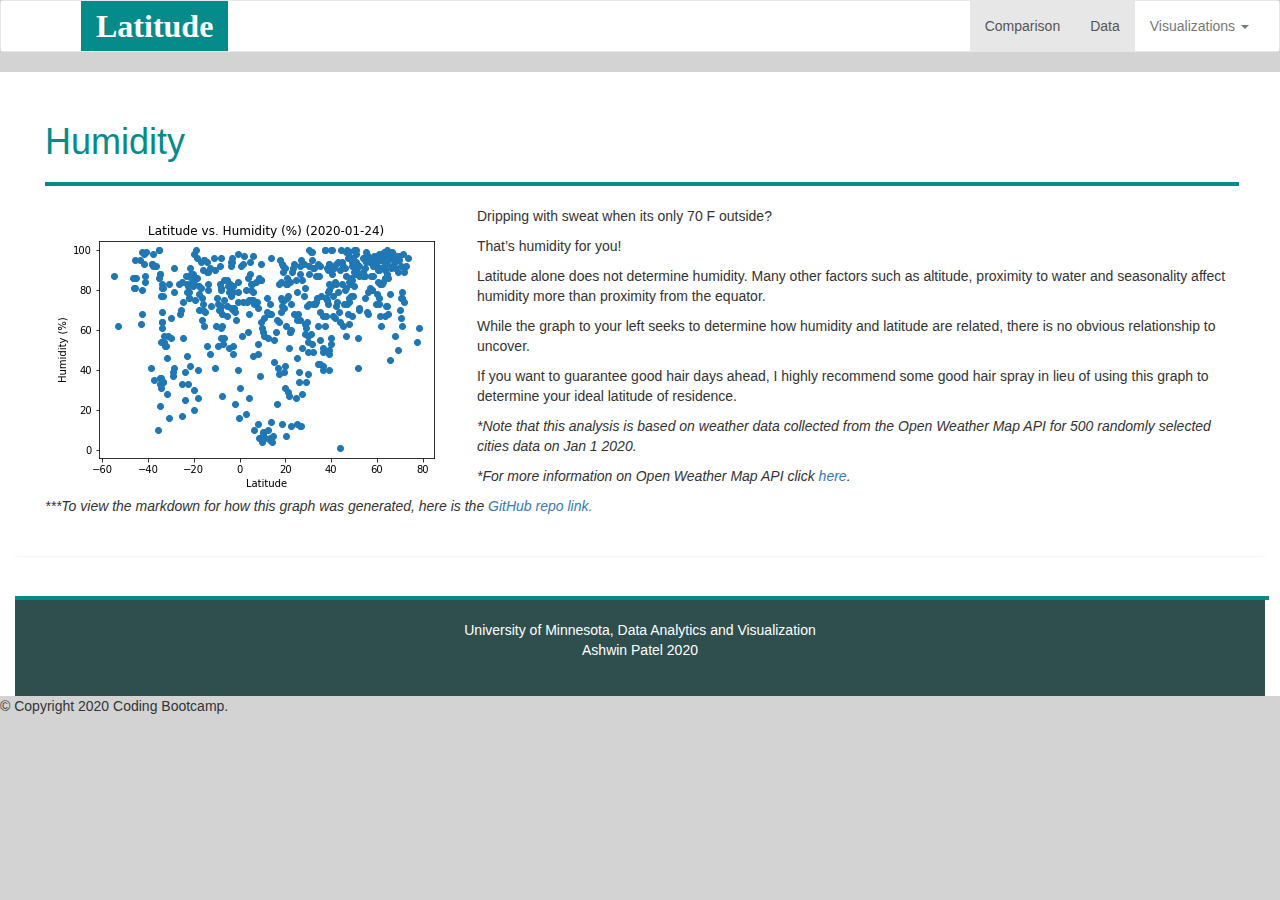
<file: WebVisualizations/Humidity.html>
<!DOCTYPE html>
<html lang="en-us">

<head>

    <meta charset="UTF-8">
    <title>Humidity</title>
<!-- Bring in bootstrap stylesheet -->
    <script src="https://code.jquery.com/jquery-3.3.1.min.js" integrity="sha256-FgpCb/KJQlLNfOu91ta32o/NMZxltwRo8QtmkMRdAu8=" crossorigin="anonymous"></script>
    <script src="https://maxcdn.bootstrapcdn.com/bootstrap/3.3.7/js/bootstrap.min.js" integrity="sha384-Tc5IQib027qvyjSMfHjOMaLkfuWVxZxUPnCJA7l2mCWNIpG9mGCD8wGNIcPD7Txa" crossorigin="anonymous"></script>
    <link rel="stylesheet" href="https://maxcdn.bootstrapcdn.com/bootstrap/3.3.6/css/bootstrap.min.css">
    <link rel="stylesheet" href="style.css">
              
</head>

<body>
    <!--Navbar Links and Dropdown-->
        <nav class="navbar navbar-default">

                <div class="container-fluid">

                    <div class="navbar-header">
                        <button type="button" class="navbar-toggle collapsed" data-toggle="collapse" 
                        data-target="#bs-example-navbar-collapse-1" aria-expanded="false">
                            </button>
                        <a class="navbar-brand" href="index.html">Latitude</a>
                    </div>                
    
                    <div class="collapase navbar-collapse" id="bs-example-navbar-collapse-1">
                        <ul class="nav navbar-nav navbar-right">
                            <li class="active"><a href="Comparison.html">Comparison <span class="sr-only"></span></a></li>
                            <li class="active"><a href="Data.html">Data</a></li>
                            <li class="dropdown">
                                    <a href="#" class="dropdown-toggle" data-toggle="dropdown" role="button" aria-haspopup="true" 
                                    aria-expanded="false">Visualizations <span class="caret"></span></a>
                                    <ul class="dropdown-menu">
                                        <li><a href="Humidity.html">Humidity</a></li>
                                        <li><a href="Wind.html">Wind</a></li>
                                        <li><a href="Temp.html">Temperature</a></li>
                                        <li><a href="Cloudiness.html">Cloudiness</a></li>
                                    </ul>
                            </li>
                        </ul>   
                    </div>          
                </div>    
        </nav>
    
<!--Webpage Contents-->
    <div class="container-fluid">
        <div class="row">       
            <div class="col-lg-12">
              <div class="panel panel-default">
                  <div class="panel-body">
                  
                    <h1>Humidity</h1>
                    <hr>                  
                    <img class="pull-left" src="Images/CityLatitudeVsHumidity.png" alt="Latitude vs Humidity">
                    <p>Dripping with sweat when its only 70 F outside? </p>
                    <p>That’s humidity for you! </p>
                    <p>Latitude alone does not determine humidity. Many other factors such as altitude, proximity to water and seasonality affect humidity more than proximity from the equator. </p>
                    <p>While the graph to your left seeks to determine how humidity and latitude are related, there is no obvious relationship to uncover. </p>
                    <p>If you want to guarantee good hair days ahead, I highly recommend some good hair spray in lieu of using this graph to determine your ideal latitude of residence. </p>
                    <p><i>*Note that this analysis is based on weather data collected from the Open Weather Map API for 500 randomly selected cities data on Jan 1 2020.</i></p>
                    <p><i>*For more information on Open Weather Map API click <a href="https://openweathermap.org/api">here</a>.</i></p>
                    <p><i>***To view the markdown for how this graph was generated, here is the <a href="https://github.com/sirash007/python-api-challenge/tree/master/WeatherPy">GitHub repo link.</a></i></p>
                </div>             
              </div>
            </div>            
        </div>
        
    </div>
    
<!--Bottom Navbar-->
    <div class="container-fluid">
        
    <nav class="footer">                
            <hr>
            University of Minnesota, Data Analytics and Visualization        
            <p>Ashwin Patel 2020</p>

                <!-- <div class="navbar-header">
                    <button type="button" class="navbar-toggle collapsed" data-toggle="collapse" 
                    data-target="#bs-example-navbar-collapse-1" aria-expanded="false">
          
                    </button>
                    <a class="navbar-brand" href="#">Latitude</a> -->

            
    </nav>
    </div>
    
</body>
</html>
© Copyright 2020 Coding Bootcamp.
</file>
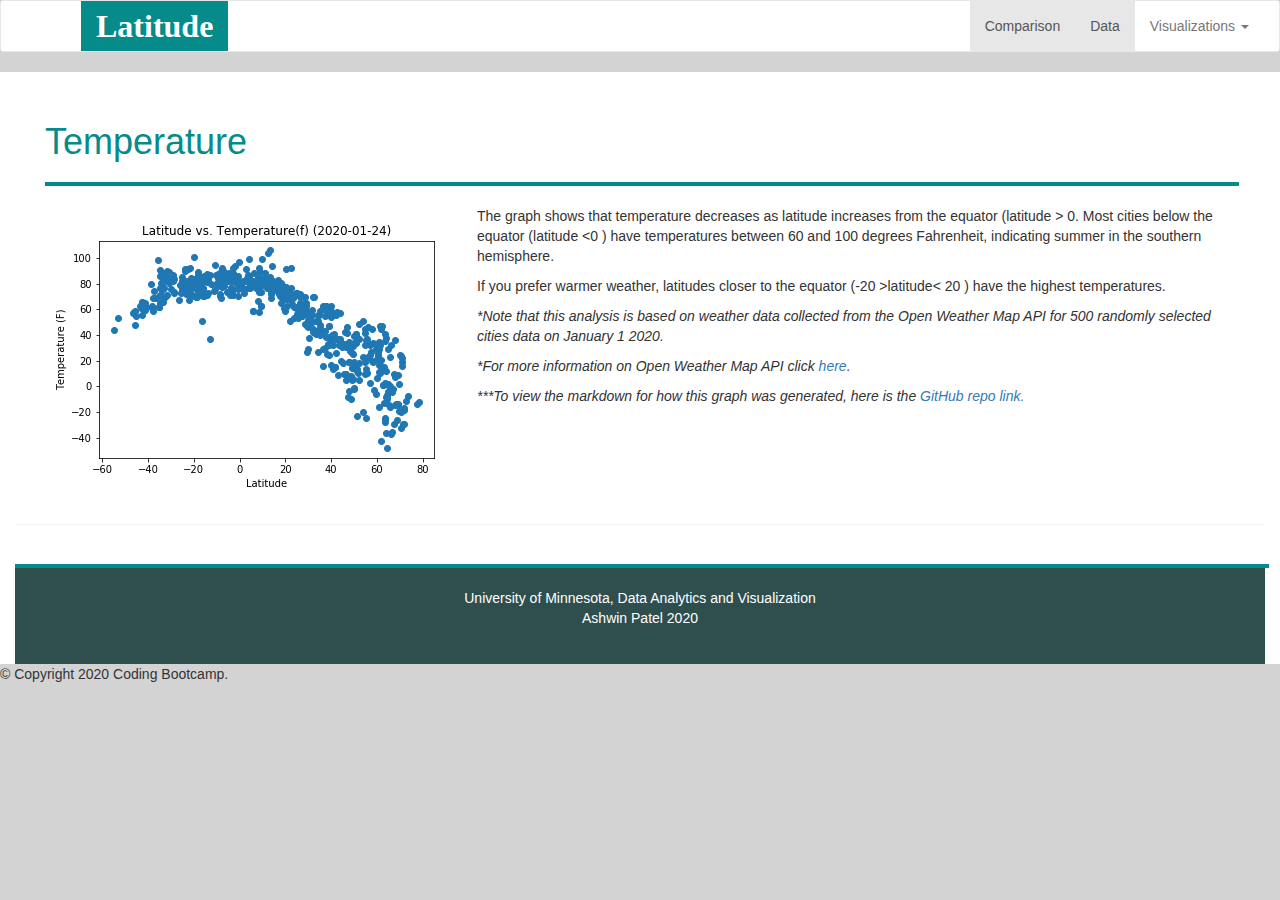
<file: WebVisualizations/Temp.html>
<!DOCTYPE html>
<html lang="en-us">

<head>

    <meta charset="UTF-8">
    <title>Temp</title>
<!-- Bring in bootstrap stylesheet -->
    <script src="https://code.jquery.com/jquery-3.3.1.min.js" integrity="sha256-FgpCb/KJQlLNfOu91ta32o/NMZxltwRo8QtmkMRdAu8=" crossorigin="anonymous"></script>
    <script src="https://maxcdn.bootstrapcdn.com/bootstrap/3.3.7/js/bootstrap.min.js" integrity="sha384-Tc5IQib027qvyjSMfHjOMaLkfuWVxZxUPnCJA7l2mCWNIpG9mGCD8wGNIcPD7Txa" crossorigin="anonymous"></script>
    <link rel="stylesheet" href="https://maxcdn.bootstrapcdn.com/bootstrap/3.3.6/css/bootstrap.min.css">
    <link rel="stylesheet" href="style.css">
              
</head>

<body>
    <!--Navbar Links and Dropdown-->
        <nav class="navbar navbar-default">

                <div class="container-fluid">

                    <div class="navbar-header">
                        <button type="button" class="navbar-toggle collapsed" data-toggle="collapse" 
                        data-target="#bs-example-navbar-collapse-1" aria-expanded="false">
                            </button>
                        <a class="navbar-brand" href="index.html">Latitude</a>
                    </div>                
    
                    <div class="collapase navbar-collapse" id="bs-example-navbar-collapse-1">
                        <ul class="nav navbar-nav navbar-right">
                            <li class="active"><a href="Comparison.html">Comparison <span class="sr-only"></span></a></li>
                            <li class="active"><a href="Data.html">Data</a></li>
                            <li class="dropdown">
                                    <a href="#" class="dropdown-toggle" data-toggle="dropdown" role="button" aria-haspopup="true" 
                                    aria-expanded="false">Visualizations <span class="caret"></span></a>
                                    <ul class="dropdown-menu">
                                        <li><a href="Humidity.html">Humidity</a></li>
                                        <li><a href="Wind.html">Wind</a></li>
                                        <li><a href="Temp.html">Temperature</a></li>
                                        <li><a href="Cloudiness.html">Cloudiness</a></li>
                                    </ul>
                            </li>
                        </ul>   
                    </div>          
                </div>    
        </nav>
    
<!--Webpage Contents-->
    <div class="container-fluid">
        <div class="row">       
            <div class="col-lg-12">
              <div class="panel panel-default">
                  <div class="panel-body">
                  
                    <h1>Temperature</h1>
                    <hr>                  
                    <img class="pull-left" src="Images/CityLatitudeVsTemperature.png" alt="Latitude vs Temperature">
                    <p>The graph shows that temperature decreases as latitude increases from the equator (latitude > 0. Most cities below the equator (latitude <0 ) have temperatures between 60 and 100 degrees Fahrenheit, indicating summer in the southern hemisphere.  </p>
                    <p>If you prefer warmer weather, latitudes closer to the equator (-20 >latitude< 20 ) have the highest temperatures.  </p>
                    <p><i>*Note that this analysis is based on weather data collected from the Open Weather Map API for 500 randomly selected cities data on January 1 2020.</i></p>
                    <p><i>*For more information on Open Weather Map API click <a href="https://openweathermap.org/api">here</a>.</i></p>
                    <p><i>***To view the markdown for how this graph was generated, here is the <a href="https://github.com/sirash007/python-api-challenge/tree/master/WeatherPy">GitHub repo link.</a></i></p>
                </div>             
              </div>
            </div>            
        </div>
        
    </div>
    
<!--Bottom Navbar-->
    <div class="container-fluid">
        
    <nav class="footer">                
            <hr>
            University of Minnesota, Data Analytics and Visualization        
            <p>Ashwin Patel 2020</p>

                <!-- <div class="navbar-header">
                    <button type="button" class="navbar-toggle collapsed" data-toggle="collapse" 
                    data-target="#bs-example-navbar-collapse-1" aria-expanded="false">
          
                    </button>
                    <a class="navbar-brand" href="#">Latitude</a> -->

            
    </nav>
    </div>
    
</body>
</html>

© Copyright 2020 Coding Bootcamp.
</file>
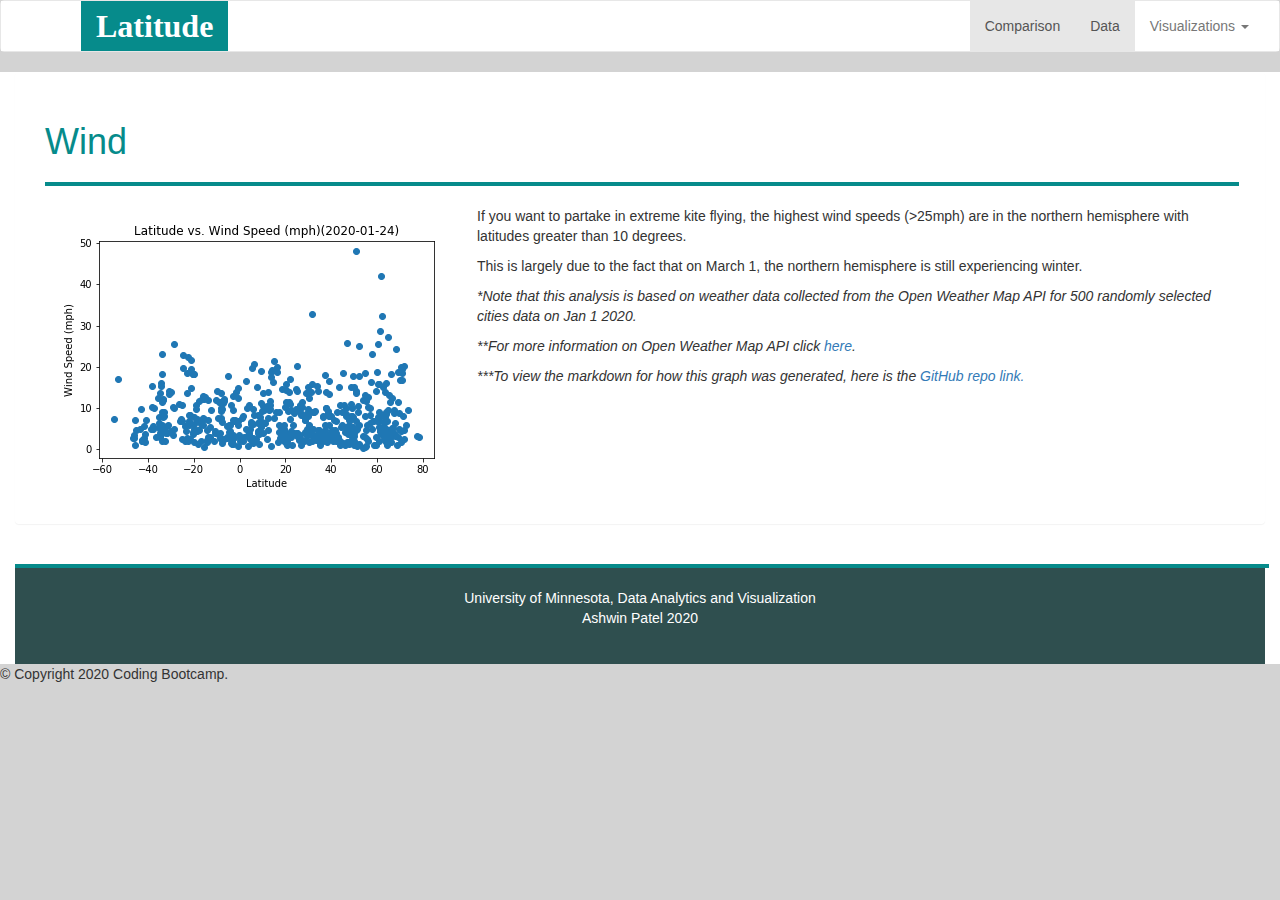
<file: WebVisualizations/Wind.html>
<!DOCTYPE html>
<html lang="en-us">

<head>

    <meta charset="UTF-8">
    <title>Wind</title>
<!-- Bring in bootstrap stylesheet -->
    <script src="https://code.jquery.com/jquery-3.3.1.min.js" integrity="sha256-FgpCb/KJQlLNfOu91ta32o/NMZxltwRo8QtmkMRdAu8=" crossorigin="anonymous"></script>
    <script src="https://maxcdn.bootstrapcdn.com/bootstrap/3.3.7/js/bootstrap.min.js" integrity="sha384-Tc5IQib027qvyjSMfHjOMaLkfuWVxZxUPnCJA7l2mCWNIpG9mGCD8wGNIcPD7Txa" crossorigin="anonymous"></script>
    <link rel="stylesheet" href="https://maxcdn.bootstrapcdn.com/bootstrap/3.3.6/css/bootstrap.min.css">
    <link rel="stylesheet" href="style.css">
              
</head>

<body>
    <!--Navbar Links and Dropdown-->
        <nav class="navbar navbar-default">

                <div class="container-fluid">

                    <div class="navbar-header">
                        <button type="button" class="navbar-toggle collapsed" data-toggle="collapse" 
                        data-target="#bs-example-navbar-collapse-1" aria-expanded="false">
                            </button>
                        <a class="navbar-brand" href="index.html">Latitude</a>
                    </div>                
    
                    <div class="collapase navbar-collapse" id="bs-example-navbar-collapse-1">
                        <ul class="nav navbar-nav navbar-right">
                            <li class="active"><a href="Comparison.html">Comparison <span class="sr-only"></span></a></li>
                            <li class="active"><a href="Data.html">Data</a></li>
                            <li class="dropdown">
                                    <a href="#" class="dropdown-toggle" data-toggle="dropdown" role="button" aria-haspopup="true" 
                                    aria-expanded="false">Visualizations <span class="caret"></span></a>
                                    <ul class="dropdown-menu">
                                        <li><a href="Humidity.html">Humidity</a></li>
                                        <li><a href="Wind.html">Wind</a></li>
                                        <li><a href="Temp.html">Temperature</a></li>
                                        <li><a href="Cloudiness.html">Cloudiness</a></li>
                                    </ul>
                            </li>
                        </ul>   
                    </div>          
                </div>    
        </nav>
    
<!--Webpage Contents-->
    <div class="container-fluid">
        <div class="row">       
            <div class="col-lg-12">
              <div class="panel panel-default">
                  <div class="panel-body">
                  
                    <h1>Wind</h1>
                    <hr>                  
                    <img class="pull-left" src="Images/CityLatitudeVsWindSpeed.png" alt="Latitude vs WindSpeed">
                    <p>If you want to partake in extreme kite flying, the highest wind speeds (>25mph) are in the northern hemisphere with latitudes greater than 10 degrees.  </p>
                    <p>This is largely due to the fact that on March 1, the northern hemisphere is still experiencing winter.</p>
                    <p><i>*Note that this analysis is based on weather data collected from the Open Weather Map API for 500 randomly selected cities data on Jan 1 2020.</i></p>
                    <p><i>**For more information on Open Weather Map API click <a href="https://openweathermap.org/api">here</a>.</i></p>
                    <p><i>***To view the markdown for how this graph was generated, here is the <a href="https://github.com/sirash007/python-api-challenge/tree/master/WeatherPy">GitHub repo link.</a></i></p>
                </div>             
              </div>
            </div>            
        </div>
        
    </div>
    
<!--Bottom Navbar-->
    <div class="container-fluid">
        
    <nav class="footer">                
            <hr>
            University of Minnesota, Data Analytics and Visualization        
            <p>Ashwin Patel 2020</p>
                <!-- <div class="navbar-header">
                    <button type="button" class="navbar-toggle collapsed" data-toggle="collapse" 
                    data-target="#bs-example-navbar-collapse-1" aria-expanded="false">
          
                    </button>
                    <a class="navbar-brand" href="#">Latitude</a> -->

            
    </nav>
    </div>
    
</body>
</html>
© Copyright 2020 Coding Bootcamp.
</file>
<file: WebVisualizations/style.css>
.navbar-default {
      background-color: white;
      background-image:none;
      background-repeat:no-repeat;
  }

  .navbar-default .navbar-brand {
      background-color:  #068b8b;
      color: white;
      font-weight: bold;
      font-size:xx-large;
      font-family: garamond;
      text-align: center;
      position: relative;
      left: 80px

  }

  body {
      background-color:lightgray;
  }

  h1, h2, h3, h4{
      color:#068b8b;
  }

nav.footer {
  /*  position: fixed; */
    left: 0;
    bottom: 0;
    width: 100%;
    height: 100px;
    background-color: darkslategray;    
    color: white;
    align-items:center;
    text-align: center;
    

}

.panel {
    background-color: white;
    padding: 15px; 
    border: 10px;
    margin: 10 px;
}

.container-fluid {
    max-width:1400px;
    background-color: white;
}
/*
container {
    max-height:300px;
} 
*/
.thumbnail {
    max-height: 400px;
    max-width: 400px;
    background-color:white;
    padding: 10px; 
    border: 10px;
    margin: 5 px;
}


hr {
    border: 2px solid #068b8b;
    width: 100%;
    
}

.thumbnail> hr {
    border: 1px solid #068b8b;
    width:100%;
 }

.jumbotron {
    background-color:white;
    color:#068b8b;
}

figcaption a{
    color: gray;
}
/* .lead {
    color:#068b8b;
} */

/* tr{
    width:100%;
    display: inline-table;
    table-layout:fixed;
}
thead {
    width:100%;
    
}
table {
    height:500px;
    width:100%;
}
tbody {
    overflow-y:auto;
    height: 450px;
    width:100%;
    position: absolute;
        
} */
/* .panel-thumbnail {
    background-color:white;
    padding:2px;
    border:2px;
    margin: 2px;
} */
</file>
